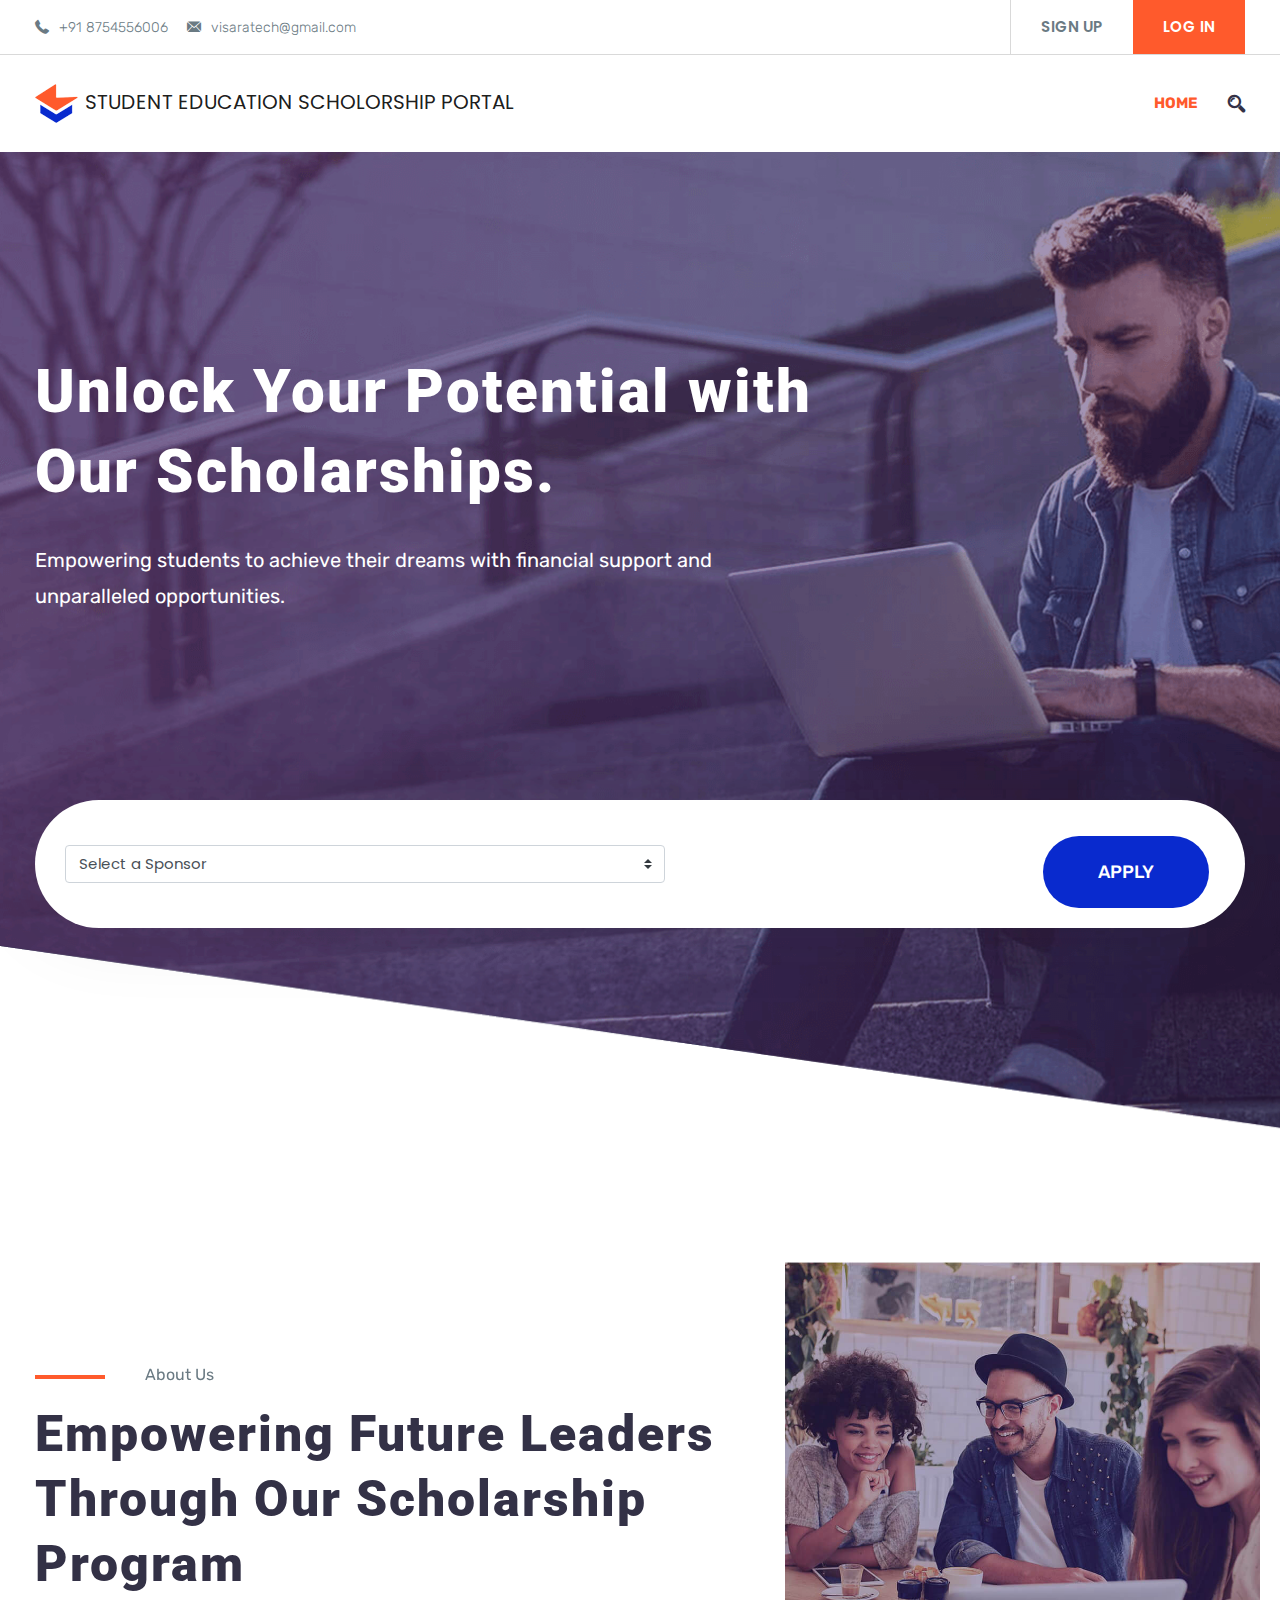
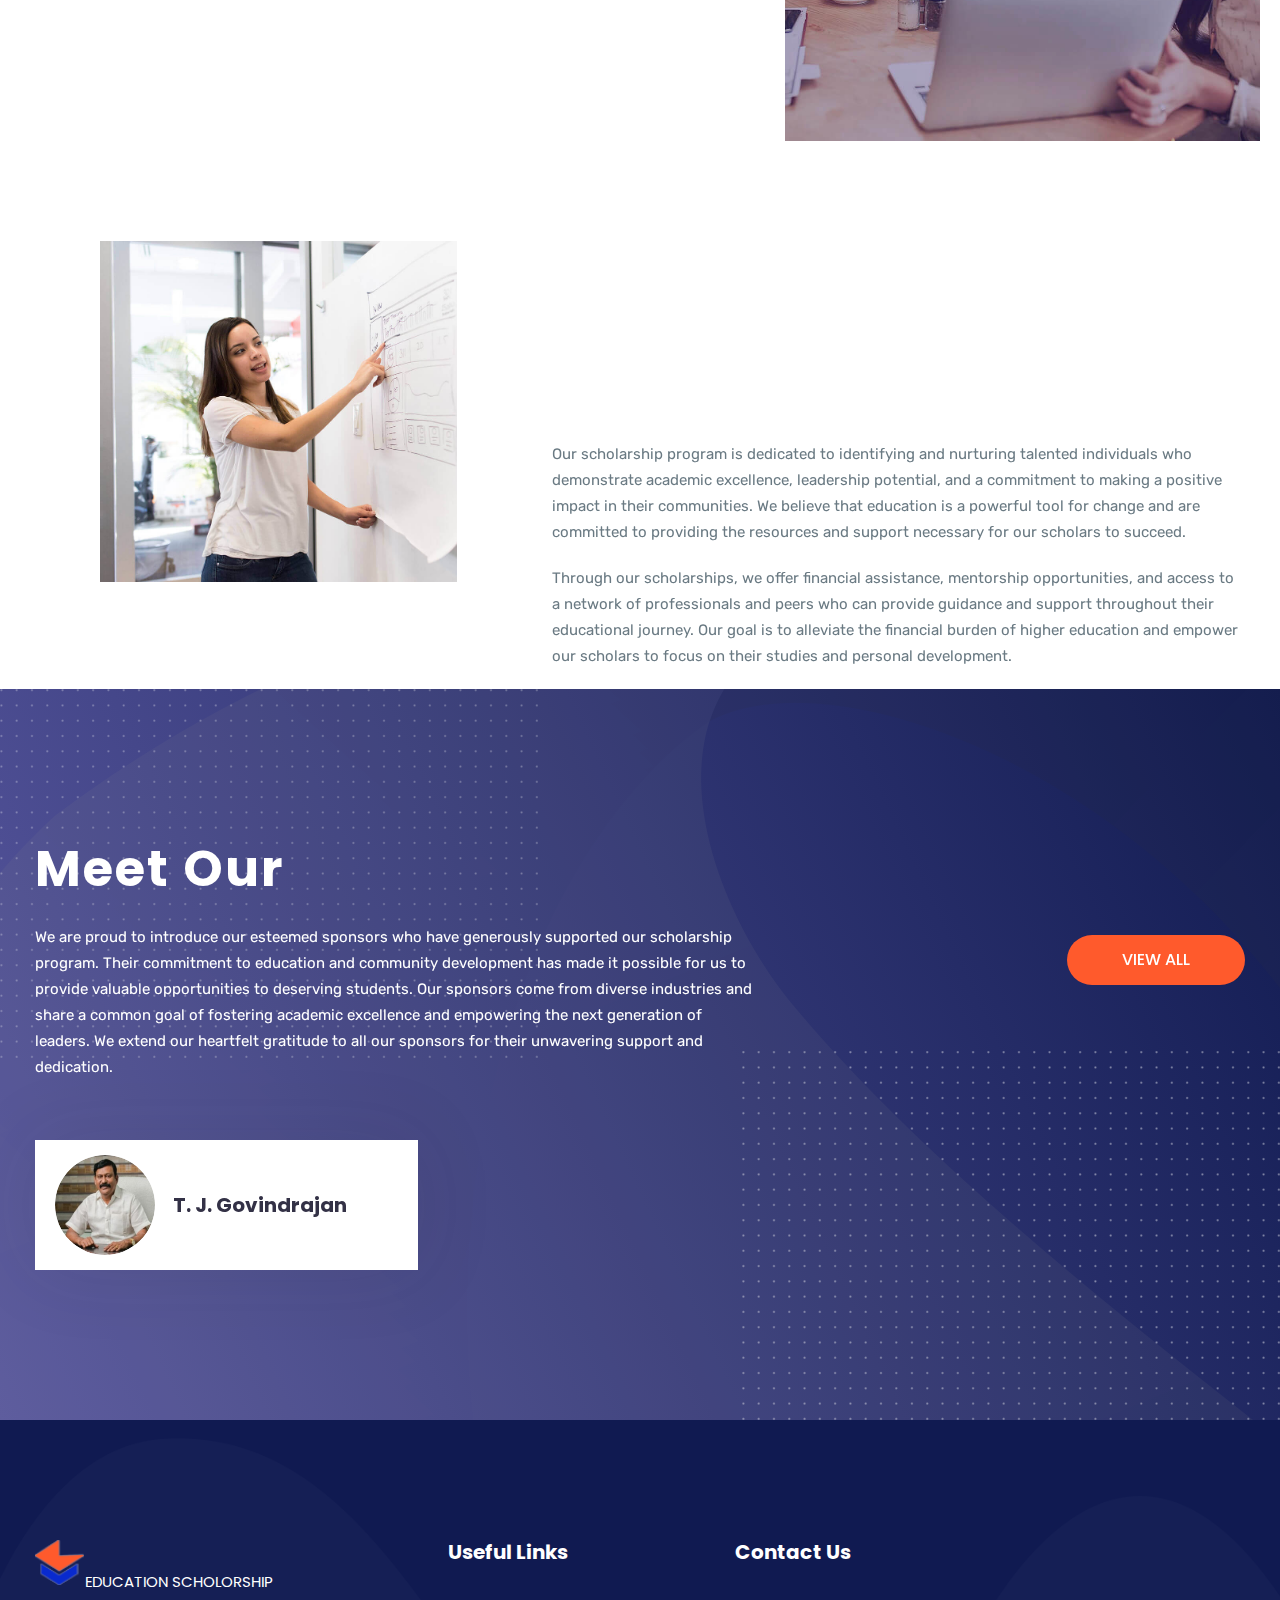
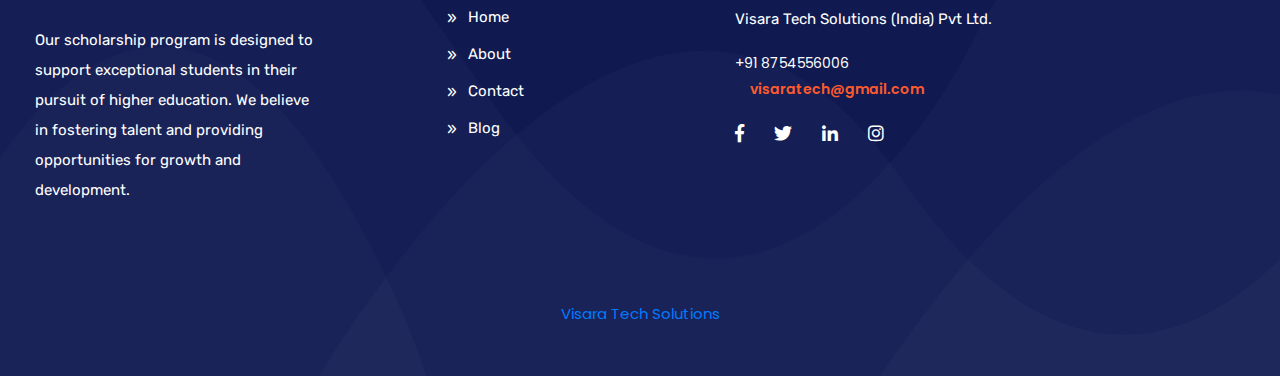
<file: index.html>
<!DOCTYPE html>
<html lang="en">
  <head>
    <!-- Required meta tags -->
    <meta charset="UTF-8" />
    <meta name="description" content="" />
    <meta name="keywords" content="HTML,CSS,XML,JavaScript" />
    <meta name="author" content="Ecology Theme" />
    <meta name="viewport" content="width=device-width, initial-scale=1.0" />
    <title>Student-Education-Scholorship</title>
    <link rel="shortcut icon" href="images/favicon.ico" type="image/x-icon" />
    <!-- Goole Font -->
    <link
      href="https://fonts.googleapis.com/css?family=Rubik:400,500,700"
      rel="stylesheet"
    />
    <link
      href="https://fonts.googleapis.com/css?family=Poppins:300,400,500,600,700"
      rel="stylesheet"
    />
    <link
      href="https://fonts.googleapis.com/css?family=Roboto:400,500,700,900"
      rel="stylesheet"
    />
    <!-- Bootstrap CSS -->
    <link rel="stylesheet" href="css/assets/bootstrap.min.css" />
    <!-- Font awsome CSS -->
    <link rel="stylesheet" href="css/assets/font-awesome.min.css" />
    <link rel="stylesheet" href="css/assets/flaticon.css" />
    <link rel="stylesheet" href="css/assets/magnific-popup.css" />
    <!-- owl carousel -->
    <link rel="stylesheet" href="css/assets/owl.carousel.css" />
    <link rel="stylesheet" href="css/assets/owl.theme.css" />
    <link rel="stylesheet" href="css/assets/animate.css" />
    <!-- Slick Carousel -->
    <link rel="stylesheet" href="css/assets/slick.css" />

    <!-- Mean Menu-->
    <link rel="stylesheet" href="css/assets/meanmenu.css" />
    <!-- main style-->
    <link rel="stylesheet" href="css/style.css" />
    <link rel="stylesheet" href="css/responsive.css" />
    <link rel="stylesheet" href="css/demo.css" />
    <!-- HTML5 shim and Respond.js IE8 support of HTML5 elements and media queries -->
    <!-- WARNING: Respond.js doesn't work if you view the page via file:// -->
    <!--[if lt IE 9]>
      <script src="https://oss.maxcdn.com/html5shiv/3.7.2/html5shiv.min.js"></script>
      <script src="https://oss.maxcdn.com/respond/1.4.2/respond.min.js"></script>
    <![endif]-->
  </head>
  <body>
    <header class="header_3">
      <!-- Preloader -->
      <div id="preloader"></div>
      <div class="header_top">
        <div class="container">
          <div class="row">
            <div class="col-12 col-sm-12 col-lg-12">
              <div class="info_wrapper">
                <div class="contact_info">
                  <ul class="list-unstyled">
                    <li>
                      <i class="flaticon-phone-receiver"></i>+91 8754556006
                    </li>
                    <li>
                      <i class="flaticon-mail-black-envelope-symbol"></i
                      >visaratech@gmail.com
                    </li>
                  </ul>
                </div>
                <div class="login_info">
                  <a href="#" title="" class="sign_up sign-in js-modal-show"
                    >Sign Up</a
                  >
                  <a href="#" title="" class="sign_in join_now js-modal-show"
                    >Log In</a
                  >
                </div>
              </div>
            </div>
          </div>
        </div>
      </div>

      <div class="edu_nav">
        <div class="container">
          <nav class="navbar navbar-expand-md navbar-light bg-faded">
            <a class="navbar-brand" href="index.html"
              ><img src="images/onlylogo.png" alt="logo" />
              <span>STUDENT EDUCATION SCHOLORSHIP PORTAL</span></a
            >
            <div
              class="collapse navbar-collapse main-menu"
              id="navbarSupportedContent"
            >
              <ul class="navbar-nav nav lavalamp ml-auto menu">
                <li class="nav-item">
                  <a href="index.html" class="nav-link active">Home</a>
                </li>
              </ul>
            </div>
            <div class="mr-auto search_area">
              <ul class="navbar-nav mx-auto d-flex">
                <li class="nav-item search_icon">
                  <i class="search_btn flaticon-magnifier"></i>
                  <div id="search">
                    <button type="button" class="close">×</button>
                    <form>
                      <input
                        type="search"
                        value=""
                        placeholder="Search here...."
                        required
                      />
                    </form>
                  </div>
                </li>
              </ul>
            </div>
          </nav>
          <!-- END NAVBAR -->
        </div>
      </div>

      <div class="intro_wrapper">
		<div class="container">
			<div class="row">
				<div class="col-sm-12 col-md-8 col-lg-8">
					<div class="intro_text">
						<h1>Unlock Your Potential with Our Scholarships.</h1>
						<p>
							Empowering students to achieve their dreams with financial support and unparalleled opportunities.
						</p>
					</div>
				</div>
				<div class="col-sm-12 col-md-12 col-lg-12">
					<div class="search_wrapper" style="margin-top: -70px; "> <!-- Adjust margin-top value as needed -->
						<div class="search-option">
							<form action="#">
								<select id="sponsorSelect" class="custom-select" style="width: 600px; margin-top: 25px;">
									<option value="" selected disabled>Select a Sponsor</option>
									<option value="TJ SIVANANDA MUDALIAR EDUCATIONAL TRUST">TJ SIVANANDA MUDALIAR EDUCATIONAL TRUST</option>
									<!-- Add more options for other sponsors -->
								</select>
								
								<div class="submit-btn mt-3">
									<button type="button" class="text-center" onclick="redirectWithSponsor()">Apply</button>
								</div>
								
								
							</form>

							<script>
								function redirectWithSponsor() {
									var sponsorSelect = document.getElementById("sponsorSelect");
									var selectedSponsor = sponsorSelect.options[sponsorSelect.selectedIndex].value;
									
									// Construct the redirect URL with the selected sponsor's value
									var redirectUrl = "scholarshipform.html?sponsorName=" + selectedSponsor;
									
									// Redirect to the next page
									window.location.href = redirectUrl;
								}
							</script>
							
							
							
							 
						</div>
					</div>
				</div>
			</div>
		</div>
	</div>
	
    </header>
    <!-- End header -->

    <section class="login_signup_option">
      <div class="l-modal is-hidden--off-flow js-modal-shopify">
        <div class="l-modal__shadow js-modal-hide"></div>
        <div class="login_popup login_modal_body">
          <div class="Popup_title d-flex justify-content-between">
            <h2 class="hidden">&nbsp;</h2>
            <!-- Nav tabs -->
            <div class="row">
              <div
                class="col-12 col-lg-12 col-md-12 col-lg-12 login_option_btn"
              >
                <ul class="nav nav-tabs" role="tablist">
                  <li class="nav-item">
                    <a
                      class="nav-link active"
                      data-toggle="tab"
                      href="#login"
                      role="tab"
                      >Login</a
                    >
                  </li>
                  <li class="nav-item">
                    <a
                      class="nav-link"
                      data-toggle="tab"
                      href="#panel2"
                      role="tab"
                      >Register</a
                    >
                  </li>
                </ul>
              </div>
              <div class="col-12 col-lg-12 col-md-12 col-lg-12">
                <!-- Tab panels -->
                <div class="tab-content card">
                  <!--Login-->
                  <div
                    class="tab-pane fade in show active"
                    id="login"
                    role="tabpanel"
                  >
                    <form action="#">
                      <div class="row">
                        <div class="col-12 col-lg-12 col-md-12 col-lg-12">
                          <div class="form-group">
                            <label class="control-label">Email</label>
                            <input
                              type="email"
                              class="form-control"
                              placeholder="Username"
                            />
                          </div>
                        </div>
                        <div class="col-12 col-lg-12 col-md-12 col-lg-12">
                          <div class="form-group">
                            <label class="control-label">Password</label>
                            <input
                              type="password"
                              class="form-control"
                              placeholder="Password"
                            />
                          </div>
                        </div>
                      </div>
                      <div class="row">
                        <div
                          class="col-12 col-lg-12 col-md-12 col-lg-12 d-flex justify-content-between login_option"
                        >
                          <a
                            href="forgot-password.html"
                            title=""
                            class="forget_pass"
                            >Forget Password ?</a
                          >
                          <button
                            type="submit"
                            class="btn btn-default login_btn"
                          >
                            Login
                          </button>
                        </div>
                        <div class="col-12 col-lg-12 col-md-12 col-lg-12">
                          <div class="social_login">
                            <div class="social_items">
                              <button class="google_login google">
                                Login Google
                              </button>
                              <button class="google_login facebook">
                                Login Facebook
                              </button>
                               
                            </div>
                          </div>
                        </div>
                      </div>
                    </form>
                  </div>
                  <!--/.Panel 1-->
                  <!--Panel 2-->
                  <div class="tab-pane fade" id="panel2" role="tabpanel">
                    <form action="#" class="register">
                      <div class="row">
                        <div class="col-12 col-lg-12 col-md-12 col-lg-12">
                          <div class="form-group">
                            <label class="control-label">Name</label>
                            <input
                              type="text"
                              class="form-control"
                              placeholder="Username"
                            />
                          </div>
                        </div>
                        <div class="col-12 col-lg-12 col-md-12 col-lg-12">
                          <div class="form-group">
                            <label class="control-label">Email</label>
                            <input
                              type="email"
                              class="form-control"
                              placeholder="Email"
                            />
                          </div>
                        </div>
                        <div class="col-12 col-lg-12 col-md-12 col-lg-12">
                          <div class="form-group">
                            <label class="control-label">Password</label>
                            <input
                              type="password"
                              class="form-control"
                              placeholder="Password"
                            />
                          </div>
                        </div>
                      </div>
                      <div class="row">
                        <div
                          class="col-12 col-lg-12 col-md-12 col-lg-12 d-flex justify-content-between login_option"
                        >
                          <button
                            type="submit"
                            class="btn btn-default login_btn"
                          >
                            Register
                          </button>
                        </div>
                      </div>
                    </form>
                  </div>
                  <!--/.Panel 2-->
                </div>
              </div>
            </div>
          </div>
        </div>
      </div>
    </section>
    <!-- End Login Signup Option -->

    <section class="about_us">
      <div class="container">
        <div class="row">
          <div class="col-12 col-sm-12 col-md-7 col-lg-7">
            <div class="about_title">
              <span>About Us</span>
              <h2>Empowering Future Leaders Through Our Scholarship Program</h2>
            </div>
          </div>
          <div class="col-12 col-sm-12 col-md-5 col-lg-5 p-0">
            <div class="banner_about">
              <img
                src="images/banner/about_thinking.jpg"
                alt=""
                class="img-fluid"
              />
            </div>
          </div>
        </div>
        <div class="row about_content_wrapper">
          <div class="col-12 col-sm-12 col-md-5 col-lg-5 p-0">
            <div class="about_banner_down">
              <img src="images/blog/side_blog_1.jpg" alt="" class="img-fluid" />
            </div>
          </div>
          <div class="col-12 col-sm-12 col-md-7 col-lg-7">
            <div class="about_content">
              <p>
                Our scholarship program is dedicated to identifying and
                nurturing talented individuals who demonstrate academic
                excellence, leadership potential, and a commitment to making a
                positive impact in their communities. We believe that education
                is a powerful tool for change and are committed to providing the
                resources and support necessary for our scholars to succeed.
              </p>
              <p>
                Through our scholarships, we offer financial assistance,
                mentorship opportunities, and access to a network of
                professionals and peers who can provide guidance and support
                throughout their educational journey. Our goal is to alleviate
                the financial burden of higher education and empower our
                scholars to focus on their studies and personal development.
              </p>
               
            </div>
          </div>
        </div>
      </div>
    </section>

    <section class="meet_our_team">
      <div class="container">
        <div class="row">
          <div class="col-12 col-sm-12 col-md-12 col-lg-12">
            <div class="meet_team_wrapper">
              <div class="sub_title">
                <h2>Meet Our</h2>
                <p>
                  We are proud to introduce our esteemed sponsors who have
                  generously supported our scholarship program. Their commitment
                  to education and community development has made it possible
                  for us to provide valuable opportunities to deserving
                  students. Our sponsors come from diverse industries and share
                  a common goal of fostering academic excellence and empowering
                  the next generation of leaders. We extend our heartfelt
                  gratitude to all our sponsors for their unwavering support and
                  dedication.
                </p>
              </div>
              <!-- ends: .section-header -->
              <div class="envent_all_view">
                <a href="#" title="">View All</a>
              </div>
            </div>
          </div>
        </div>
        <div class="row">
          <div class="col-12 col-sm-6 col-md-6 col-lg-4">
            <div class="testimonial_single">
              <div class="reviewer_info">
                <div class="pro_pic_teacher">
                  <img src="images/team/T.J1.jpeg" alt="2" class="img-fluid" />
                </div>
                <div class="name_position">
                  <span class="name"
                    ><a href="#" title="">T. J. Govindrajan</a></span
                  >
                  <span> </span>
                </div>
              </div>
            </div>
          </div>
          <!-- <div class="col-12 col-sm-6 col-md-6 col-lg-4">
            <div class="testimonial_single">
              <div class="reviewer_info">
                <div class="pro_pic_teacher">
                  <img src="images/team/team_.jpg" alt="2" class="img-fluid" />
                </div>
                <div class="name_position">
                  <span class="name"><a href="#" title="">G.Ravi</a></span>
                  <span>Designation</span>
                </div>
              </div>
            </div>
          </div> -->
          <!-- <div class="col-12 col-sm-6 col-md-6 col-lg-4">
            <div class="testimonial_single">
              <div class="reviewer_info">
                <div class="pro_pic_teacher">
                  <img src="images/team/team_.jpg" alt="2" class="img-fluid" />
                </div>
                <div class="name_position">
                  <span class="name"
                    ><a href="#" title="">Name</a></span
                  >
                  <span>Designation</span>
                </div>
              </div>
            </div>
          </div> -->
        </div>
      </div>
      <div class="shape_wrapper">
        <img
          src="images/shapes/testimonial_2_shpe_2.png"
          alt=""
          class="shape_1"
        />
        <img
          src="images/shapes/testimonial_2_shpe_3.png"
          alt=""
          class="shape_2"
        />
        <img
          src="images/shapes/testimonial_2_shpe_1.png"
          alt=""
          class="shape_3"
        />
      </div>
    </section>
    <!-- End Meet Our Team -->

    <!-- Footer -->
    <footer class="footer_3">
      <div class="container">
        <div class="footer_top">
          <div class="row">
            <div class="col-12 col-md-6 col-lg-4">
              <div class="footer_single_col footer_intro">
                <img src="images/onlylogo2.png" alt="" class="f_logo" /><span
                  style="color: white"
                  >EDUCATION SCHOLORSHIP</span
                >
                <p>
                  Our scholarship program is designed to support exceptional
                  students in their pursuit of higher education. We believe in
                  fostering talent and providing opportunities for growth and
                  development.
                </p>
              </div>
            </div>
            <div class="col-12 col-md-6 col-lg-2">
              <div class="footer_single_col">
                <h3>Useful Links</h3>
                <ul class="quick_inf0">
                  <li><a href="#">Home</a></li>
                  <li><a href="#">About</a></li>
                  <li><a href="#">Contact</a></li>
                  <li><a href="#">Blog</a></li>
                </ul>
              </div>
            </div>

            <div class="col-12 col-md-6 col-lg-4">
              <div class="footer_single_col contact">
                <h3>Contact Us</h3>
                <p>Visara Tech Solutions (India) Pvt Ltd.</p>
                <div class="contact_info">
                  <span>+91 8754556006</span>
                  <span class="email">visaratech@gmail.com</span>
                </div>
                <ul class="social_items d-flex list-unstyled">
                  <li>
                    <a href="#"><i class="fab fa-facebook-f fb-icon"></i></a>
                  </li>
                  <li>
                    <a href="#"><i class="fab fa-twitter twitt-icon"></i></a>
                  </li>
                  <li>
                    <a href="#"><i class="fab fa-linkedin-in link-icon"></i></a>
                  </li>
                  <li>
                    <a href="#"><i class="fab fa-instagram ins-icon"></i></a>
                  </li>
                </ul>
              </div>
            </div>
            <div class="col-12 col-md-12 col-lg-12">
              <div class="copyright">
                <a target="_blank" href="https://www.visaratech.com"
                  >Visara Tech Solutions</a
                >
              </div>
            </div>
          </div>
        </div>
      </div>
      <div class="shapes_bg">
        <img src="images/shapes/waves.png" alt="" class="shape_3" />
      </div>
    </footer>
    <!-- End Footer -->

    <section id="scroll-top" class="scroll-top">
      <h2 class="disabled">Scroll to top</h2>
      <div class="to-top pos-rtive">
        <a href="#"><i class="flaticon-right-arrow"></i></a>
      </div>
    </section>

    <!-- JavaScript -->
    <script src="js/jquery-3.2.1.min.js"></script>
    <script src="js/popper.min.js"></script>
    <script src="js/bootstrap.min.js"></script>
    <script src="js/jquery.magnific-popup.min.js"></script>
    <script src="js/owl.carousel.min.js"></script>
    <script src="js/slick.min.js"></script>
    <script src="js/jquery.meanmenu.min.js"></script>
    <script src="js/wow.min.js"></script>
    <!-- Counter Script -->
    <script src="js/waypoints.min.js"></script>
    <script src="js/jquery.counterup.min.js"></script>
    <script src="js/custom.js"></script>
  </body>
</html>
</file>
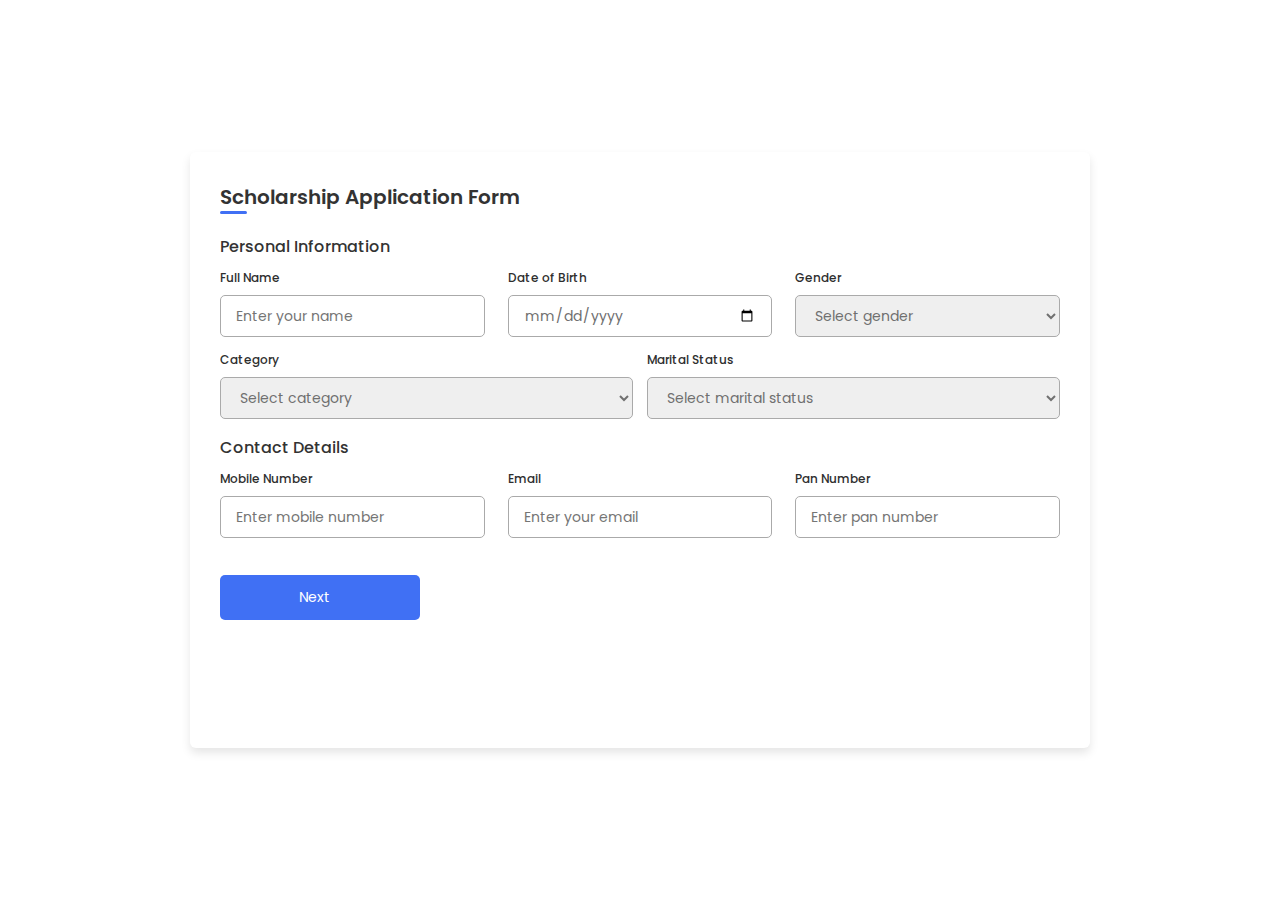
<file: scholarshipform.html>
<!DOCTYPE html>
<!-- Coding By CodingNepal - codingnepalweb.com -->
<html lang="en">
  <head>
    <meta charset="UTF-8" />
    <meta http-equiv="X-UA-Compatible" content="IE=edge" />
    <meta name="viewport" content="width=device-width, initial-scale=1.0" />

    <!----======== CSS ======== -->
    <link rel="stylesheet" href="css/scholarshipform.css" />

    <!----===== Iconscout CSS ===== -->
    <link
      rel="stylesheet"
      href="https://unicons.iconscout.com/release/v4.0.0/css/line.css"
    />

    <title>Scholarship Regisration Form</title>
  </head>
  <body>
    <div class="container">
      <header>Scholarship Application Form</header>

      <form action="#">
        <div class="form first">
          <div class="details personal">
            <span class="title">Personal Information</span>

            <div class="fields">
              <div class="input-field">
                <label for="fullName">Full Name</label>
                <input
                  type="text"
                  id="fullName"
                  placeholder="Enter your name"
                  required
                />
              </div>

              <div class="input-field">
                <label for="dob">Date of Birth</label>
                <input
                  type="date"
                  id="dob"
                  placeholder="Enter birth date"
                  required
                />
              </div>

              <div class="input-field">
                <label for="gender">Gender</label>
                <select id="gender" required>
                  <option disabled selected>Select gender</option>
                  <option>Male</option>
                  <option>Female</option>
                  <option>Others</option>
                </select>
              </div>

              <div class="input-field1">
                <label for="category">Category</label>
                <select id="category" required>
                  <option disabled selected>Select category</option>
                  <option>SC</option>
                  <option>ST</option>
                  <option>MBC</option>
                  <option>BC</option>
                  <option>OBC</option>
                </select>
              </div>

              <div class="input-field1">
                <label for="maritalStatus">Marital Status</label>
                <select id="maritalStatus" required>
                  <option disabled selected>Select marital status</option>
                  <option>Single</option>
                  <option>Married</option>
                </select>
              </div>
            </div>
          </div>

          <div class="details ID">
            <span class="title">Contact Details</span>

            <div class="fields">
              <div class="input-field">
                <label for="mobileNumber">Mobile Number</label>
                <input
                  type="number"
                  id="mobileNumber"
                  placeholder="Enter mobile number"
                  required
                />
              </div>

              <div class="input-field">
                <label for="email">Email</label>
                <input
                  type="email"
                  id="email"
                  placeholder="Enter your email"
                  required
                />
              </div>

              <div class="input-field">
                <label for="panNumber">Pan Number</label>
                <input
                  type="text"
                  id="panNumber"
                  placeholder="Enter pan number"
                  required
                />
              </div>
            </div>

            <button type="button" class="nextBtn" onclick="showSecondForm()">
              <span class="btnText">Next</span>
              <i class="uil uil-navigator"></i>
            </button>
          </div>
        </div>

        <div class="form second">
          <div class="details address">
            <span class="title">Address Details</span>

            <div class="fields">
              <div class="input-field">
                <label for="currentAddress">Current Address</label>
                <input
                  type="text"
                  id="currentAddress"
                  placeholder="Current address"
                  required
                />
              </div>

              <div class="input-field">
                <label for="currentCity">City</label>
                <input
                  type="text"
                  id="currentCity"
                  placeholder="Enter your city"
                  required
                />
              </div>

              <div class="input-field">
                <label for="currentDistrict">District</label>
                <input
                  type="text"
                  id="currentDistrict"
                  placeholder="Enter your district"
                  required
                />
              </div>

              <div class="input-field">
                <label for="currentState">State</label>
                <input
                  type="text"
                  id="currentState"
                  placeholder="Enter your state"
                  required
                />
              </div>

              <div class="input-field">
                <label for="currentNationality">Nationality</label>
                <input
                  type="text"
                  id="currentNationality"
                  placeholder="Enter nationality"
                  required
                />
              </div>

              <div class="input-field">
                <label for="currentPincode">PinCode</label>
                <input
                  type="number"
                  id="currentPincode"
                  placeholder="Enter pincode"
                  required
                />
              </div>
            </div>

            <div class="fields">
              <div class="input-field">
                <label for="permanentAddress">Permanent Address</label>
                <input
                  type="text"
                  id="permanentAddress"
                  placeholder="Permanent address"
                  required
                />
              </div>

              <div class="input-field">
                <label for="permanentCity">City</label>
                <input
                  type="text"
                  id="permanentCity"
                  placeholder="Enter your city"
                  required
                />
              </div>

              <div class="input-field">
                <label for="permanentDistrict">District</label>
                <input
                  type="text"
                  id="permanentDistrict"
                  placeholder="Enter your district"
                  required
                />
              </div>

              <div class="input-field">
                <label for="permanentState">State</label>
                <input
                  type="text"
                  id="permanentState"
                  placeholder="Enter your state"
                  required
                />
              </div>

              <div class="input-field">
                <label for="permanentNationality">Nationality</label>
                <input
                  type="text"
                  id="permanentNationality"
                  placeholder="Enter nationality"
                  required
                />
              </div>

              <div class="input-field">
                <label for="permanentPincode">PinCode</label>
                <input
                  type="number"
                  id="permanentPincode"
                  placeholder="Enter pincode"
                  required
                />
              </div>
            </div>

            <div class="buttons">
              <button type="button" class="backBtn" onclick="showFirstForm()">
                <i class="uil uil-navigator"></i>
                <span class="btnText">Back</span>
              </button>
              <button type="button" class="nextBtn" onclick="showThirdForm()">
                <span class="btnText">Next</span>
                <i class="uil uil-navigator"></i>
              </button>
            </div>
          </div>
        </div>

        <div class="form third">
          <div class="details education">
            <span class="title">Education Details</span>

            <div class="fields">
              <div class="input-field">
                <label for="highestQualification">Highest Qualification</label>
                <select
                  id="highestQualification"
                  onchange="showEducationFields()"
                  required
                >
                  <option disabled selected>Select qualification</option>
                  <option value="sslc">SSLC</option>
                  <option value="hsc">HSC</option>
                  <option value="diploma">Diploma</option>
                  <option value="ug">UG</option>
                  <option value="pg">PG</option>
                </select>
              </div>

              <div class="input-field">
                <label for="hscInstitute">HSC Institute Name</label>
                <input
                  type="text"
                  id="hscInstitute"
                  placeholder="Enter HSC institute name"
                />
              </div>
              <div class="input-field">
                <label for="hscPercentage">HSC Percentage</label>
                <input
                  type="number"
                  id="hscPercentage"
                  placeholder="Enter HSC percentage"
                />
              </div>
              <div class="input-field">
                <label for="hscYear">HSC Passed Out Year</label>
                <input
                  type="number"
                  id="hscYear"
                  placeholder="Enter HSC passed out year"
                />
              </div>

              <div class="input-field">
                <label for="sslcInstitute">SSLC Institute Name</label>
                <input
                  type="text"
                  id="sslcInstitute"
                  placeholder="Enter SSLC institute name"
                />
              </div>
              <div class="input-field">
                <label for="sslcPercentage">SSLC Percentage</label>
                <input
                  type="number"
                  id="sslcPercentage"
                  placeholder="Enter SSLC percentage"
                />
              </div>
              <div class="input-field">
                <label for="sslcYear">SSLC Passed Out Year</label>
                <input
                  type="number"
                  id="sslcYear"
                  placeholder="Enter SSLC passed out year"
                />
              </div>
            </div>
            <div class="buttons">
              <button type="button" class="backBtn" onclick="showSecondForm()">
                <i class="uil uil-navigator"></i>
                <span class="btnText">Back</span>
              </button>
              <button type="button" class="nextBtn" onclick="showFifthForm()">
                <span class="btnText">Next</span>
                <i class="uil uil-navigator"></i>
              </button>
            </div>
          </div>
        </div>
        <div class="form fourth">
          <div class="details education">
            <span class="title">Education Details</span>

            <div class="fields">
              <!-- Diploma Fields -->
              <div
                id="diplomaFields"
                class="qualificationFields"
                style="display: none"
              >
                <div class="input-field">
                  <label for="diplomaInstitute">Diploma Institute Name</label>
                  <input
                    type="text"
                    id="diplomaInstitute"
                    placeholder="Enter Diploma institute name"
                  />
                </div>
                <div class="input-field">
                  <label for="diplomaCourse">Diploma Course</label>
                  <input
                    type="text"
                    id="diplomaCourse"
                    placeholder="Enter Diploma course"
                  />
                </div>
                <div class="input-field">
                  <label for="diplomaPercentage">Diploma Percentage</label>
                  <input
                    type="number"
                    id="diplomaPercentage"
                    placeholder="Enter Diploma percentage"
                  />
                </div>
                <div class="input-field">
                  <label for="diplomaYear">Diploma Passed Out Year</label>
                  <input
                    type="number"
                    id="diplomaYear"
                    placeholder="Enter Diploma passed out year"
                  />
                </div>
              </div>

              <!-- UG/PG Course Field -->
              <div
                id="ugPgCourseField"
                class="input-field qualificationFields"
                style="display: none"
              >
                <label for="ugPgDegree">Select Degree</label>
                <select id="ugPgDegree">
                  <option disabled selected>Select Degree</option>
                  <!-- Add options for degree courses -->
                  <optgroup label="Undergraduate">
                    <option value="ba">BA</option>
                    <option value="bcom">BCom</option>
                    <option value="bsc">BSc</option>
                    <option value="bca">BCA</option>
                    <option value="be">BE</option>
                    <option value="btech">BTech</option>
                  </optgroup>
                  <optgroup label="Postgraduate">
                    <option value="ma">MA</option>
                    <option value="mcom">MCom</option>
                    <option value="msc">MSc</option>
                    <option value="mca">MCA</option>
                  </optgroup>
                </select>
              </div>

              <!-- UG Fields -->
              <div
                id="ugFields"
                class="qualificationFields"
                style="display: none"
              >
                <div class="input-field">
                  <label for="ugCourse">UG Course</label>
                  <input
                    type="text"
                    id="ugCourse"
                    placeholder="Enter UG course"
                  />
                </div>
                <div class="input-field">
                  <label for="ugInstitute">UG Institute Name</label>
                  <input
                    type="text"
                    id="ugInstitute"
                    placeholder="Enter UG institute name"
                  />
                </div>
                <div class="input-field">
                  <label for="ugPercentage">UG Percentage</label>
                  <input
                    type="number"
                    id="ugPercentage"
                    placeholder="Enter UG percentage"
                  />
                </div>
                <div class="input-field">
                  <label for="ugYear">UG Passed Out Year</label>
                  <input
                    type="number"
                    id="ugYear"
                    placeholder="Enter UG passed out year"
                  />
                </div>
              </div>

              <!-- PG Fields -->
              <div
                id="pgFields"
                class="qualificationFields"
                style="display: none"
              >
                <div class="input-field">
                  <label for="pgCourse">PG Course</label>
                  <input
                    type="text"
                    id="pgCourse"
                    placeholder="Enter PG course"
                  />
                </div>
                <div class="input-field">
                  <label for="pgInstitute">PG Institute Name</label>
                  <input
                    type="text"
                    id="pgInstitute"
                    placeholder="Enter PG institute name"
                  />
                </div>
                <div class="input-field">
                  <label for="pgPercentage">PG Percentage</label>
                  <input
                    type="number"
                    id="pgPercentage"
                    placeholder="Enter PG percentage"
                  />
                </div>
                <div class="input-field">
                  <label for="pgYear">PG Passed Out Year</label>
                  <input
                    type="number"
                    id="pgYear"
                    placeholder="Enter PG passed out year"
                  />
                </div>
              </div>
            </div>

            <div class="buttons">
              <button type="button" class="backBtn" onclick="showThirdForm()">
                <i class="uil uil-navigator"></i>
                <span class="btnText">Back</span>
              </button>
              <button type="button" class="nextBtn" onclick="showFifthForm()">
                <span class="btnText">Next</span>
                <i class="uil uil-navigator"></i>
              </button>
            </div>
          </div>
        </div>

        <div class="form fifth">
          <div class="details family">
            <span class="title">Family Details</span>

            <div class="fields">
              <div class="input-field">
                <label for="parentFullName">Parent Full Name</label>
                <input
                  type="text"
                  id="parentFullName"
                  placeholder="Enter parent name"
                  required
                />
              </div>

              <div class="input-field">
                <label for="parentRelation">Parent Student Relation</label>
                <select id="parentRelation" required>
                  <option disabled selected>Select relation</option>
                  <option>Father</option>
                  <option>Mother</option>
                </select>
              </div>

              <div class="input-field">
                <label for="parentMobileNumber">Parent Mobile Number</label>
                <input
                  type="number"
                  id="parentMobileNumber"
                  placeholder="Enter parent mobile number"
                  required
                />
              </div>

              <div class="input-field">
                <label for="parentOccupation">Parent Occupation</label>
                <input
                  type="text"
                  id="parentOccupation"
                  placeholder="Enter parent occupation"
                  required
                />
              </div>

              <div class="input-field">
                <label for="parentIncome">Parent Income</label>
                <input
                  type="number"
                  id="parentIncome"
                  placeholder="Enter parent income"
                  required
                />
              </div>

              <div class="input-field">
                <label for="parentOrganization"
                  >Parent Working Organisation Name</label
                >
                <input
                  type="text"
                  id="parentOrganization"
                  placeholder="Parent working organisation name"
                  required
                />
              </div>
            </div>
            <div class="buttons">
              <button type="button" class="backBtn" onclick="showFourthForm()">
                <i class="uil uil-navigator"></i>
                <span class="btnText">Back</span>
              </button>
              <button type="submit" class="submitBtn">
                <span class="btnText">Submit</span>
                <i class="uil uil-navigator"></i>
              </button>
            </div>
          </div>
        </div>
      </form>
    </div>

    <script src="js/scholarshipform.js"></script>
  </body>
</html>
</file>
<file: css/assets/flaticon.css>
/*
  	Flaticon icon font: Flaticon
  	Creation date: 07/10/2018 08:36
  	*/

@font-face {
  font-family: "Flaticon";
  src: url("../../fonts/flaticon/Flaticon.eot");
  src: url("../../fonts/flaticon/Flaticond41d.eot?#iefix") format("embedded-opentype"),
       url("../../fonts/flaticon/Flaticon.woff") format("woff"),
       url("../../fonts/flaticon/Flaticon.ttf") format("truetype"),
       url("../../fonts/flaticon/Flaticon.svg#Flaticon") format("svg");
  font-weight: normal;
  font-style: normal;
}


@media screen and (-webkit-min-device-pixel-ratio:0) {
  @font-face {
    font-family: "Flaticon";
    src: url("Flaticon.html#Flaticon") format("svg");
  }
}

[class^="flaticon-"]:before, [class*=" flaticon-"]:before,
[class^="flaticon-"]:after, [class*=" flaticon-"]:after {   
  font-family: Flaticon;
        font-size: 20px;
font-style: normal;
margin-left: 20px;
}

.flaticon-left-arrow:before { content: "\f100"; }
.flaticon-calendar:before { content: "\f101"; }
.flaticon-chat-comment-oval-speech-bubble-with-text-lines:before { content: "\f102"; }
.flaticon-rewind:before { content: "\f103"; }
.flaticon-search:before { content: "\f104"; }
.flaticon-right-arrow:before { content: "\f105"; }
.flaticon-left-arrow-1:before { content: "\f106"; }
.flaticon-phone-receiver:before { content: "\f107"; }
.flaticon-mail-black-envelope-symbol:before { content: "\f108"; }
.flaticon-email:before { content: "\f109"; }
.flaticon-padlock:before { content: "\f10a"; }
.flaticon-user-male-black-shape-with-plus-sign:before { content: "\f10b"; }
.flaticon-add-contact:before { content: "\f10c"; }
.flaticon-magnifier:before { content: "\f10d"; }
.flaticon-heart:before { content: "\f10e"; }
.flaticon-like:before { content: "\f10f"; }
.flaticon-thumbs-up:before { content: "\f110"; }
.flaticon-reply-arrow:before { content: "\f111"; }
.flaticon-quotation-marks:before { content: "\f112"; }
.flaticon-eye-open:before { content: "\f113"; }
.flaticon-clock-circular-outline:before { content: "\f114"; }
.flaticon-language:before { content: "\f115"; }
.flaticon-edit:before { content: "\f116"; }
.flaticon-thumbs-up-hand-symbol:before { content: "\f117"; }
.flaticon-page:before { content: "\f118"; }
.flaticon-maps-and-flags:before { content: "\f119"; }
.flaticon-university:before { content: "\f11a"; }
.flaticon-diploma:before { content: "\f11b"; }
.flaticon-open-book:before { content: "\f11c"; }
.flaticon-atom:before { content: "\f11d"; }
.flaticon-care:before { content: "\f11e"; }
.flaticon-student:before { content: "\f11f"; }
.flaticon-placeholder-tool:before { content: "\f120"; }
.flaticon-quote:before { content: "\f121"; }
.flaticon-quote-1:before { content: "\f122"; }
.flaticon-copywriting:before { content: "\f123"; }
.flaticon-shopping-bag:before { content: "\f124"; }
.flaticon-down-arrow:before { content: "\f125"; }
.flaticon-play-button:before { content: "\f126"; }
</file>
<file: css/style.css>
/*
* ----------------------------------------------------------------------------------------
Author       : EcologyTheme
Author  Uri  : www.ecologytheme
Template Name: Eduwise - Education Template
Version      : 1.0                                          
* ----------------------------------------------------------------------------------------
*/
/*====================================
===[ Style Map ]===

Default Css
Preloader
Search Style
Scroll To Top
Pagination Style


01 Index Style
====================
Index nav Style
Popular Highlight Style
Index Courses Area Style
Index About Style
Index Up Comming Events
Index Testimonial
Our Blog
Our Sponsor
Index Footer

Index Two Header
==========================
Features Possibilities
Learn Step
Index Two Popular Courses
Register Area
Our Instructiors
Index Two Testimonial
Index Two Blog
Team Group
Footer Two

Index Three Header
==========================
Cources Features
Think About Us
Online Videos
Testimonial Three
Our Team Membar
Pricieng Style
Download App
Footer Three

Header Inner Pages
===========================
Blog Signle Style
Blog Post Style
widget Blog and Post Page
Contact Info Wrapper
Google Map
About Unlimited Possibilities
About Our Instructors
Count Student
Faq About
Become A Instrauctor
Teachers Profiles
Courses Pages
Related Courses Wrapper
Event Pages		
======================================*/
/* Variables */
* {
  margin: 0;
  padding: 0; }

body {
  overflow-x: hidden;
  font-size: 15px;
  line-height: 25px;
  font-weight: 400;
  font-family: "Poppins", sans-serif;
  color: #6a7a83;
  overflow-x: hidden !important; }

p {
  font-weight: 400;
  line-height: 26px;
  font-size: 15px;
  color: #6a7a83;
  font-family: "Rubik", sans-serif; }

h1,
h2,
h3,
h4,
h5,
h6 {
  color: #333146;
  font-family: "Poppins", sans-serif;
  margin: 0; }

h2 {
  font-weight: 700;
  font-size: 36px; }

a,
a:hover,
a:focus {
  -webkit-transition: all 0.3s ease-in-out;
  transition: all 0.3s ease-in-out;
  text-decoration: none;
  outline: none; }

ol,
ul {
  margin: 0;
  padding: 0; }

ol li,
ul li {
  list-style: outside none none;
  list-style-type: none; }

select {
  -webkit-appearance: none;
  -moz-appearance: none;
  appearance: none;
  text-indent: 1px;
  text-overflow: ''; }

.dropdown-toggle::after {
  display: none; }

.disabled {
  display: none; }

.sub_title {
  max-width: 800px;
  margin: 0px auto 60px;
  text-align: center; }
  .sub_title h2 {
    font-size: 50px;
    margin: 0;
    font-family: "Poppins", sans-serif;
    font-weight: 700;
    letter-spacing: 2px; }
  .sub_title p {
    padding: 25px 10% 0;
    margin: 0; }

.title h2 {
  font-family: "Roboto", sans-serif;
  letter-spacing: 2px;
  font-weight: 900; }

.p-l {
  padding-left: 15px; }

.p-r {
  padding-right: 15px; }

.m-l {
  margin-left: 15px; }

.m-r {
  margin-right: 15px; }

.p-l-0 {
  padding-left: 0; }

.p-r-0 {
  padding-right: 0; }

.container {
  max-width: 1240px; }

.view_more_btn {
  text-align: center;
  margin: 18px 0; }
  .view_more_btn .view-more-item {
    color: #6a7a83;
    font-size: 15px;
    font-weight: 600;
    padding: 18px 50px;
    text-decoration: none;
    text-transform: uppercase; }

.owl-buttons .owl-prev, .owl-buttons .owl-next {
  padding: 0 25px !important; }
  .owl-buttons .owl-prev i:before, .owl-buttons .owl-next i:before {
    margin: 0;
    color: #ffffff;
    opacity: 0.6;
    -webkit-transition: all 0.3s ease-in-out;
    transition: all 0.3s ease-in-out;
    font-size: 24px; }
  .owl-buttons .owl-prev:hover i:before, .owl-buttons .owl-next:hover i:before {
    opacity: 1; }

/*=======[ Preloader Style ]========*/
div#preloader {
  position: fixed;
  left: 0;
  top: 0;
  z-index: 999;
  width: 100%;
  height: 100%;
  overflow: visible;
  background: #ffffff url("../images/preloader.gif") no-repeat center center;
  z-index: 9999999; }

.rev_slider_wrapper .tp-bullet {
  width: 3px;
  height: 50px; }
  .rev_slider_wrapper .tp-bullet.selected, .rev_slider_wrapper .tp-bullet:hover {
    background: #ff5a2c; }
.rev_slider_wrapper #rev_slider_2 .tp-bullet {
  width: 10px;
  height: 10px;
  border-radius: 50%; }
  .rev_slider_wrapper #rev_slider_2 .tp-bullet.selected {
    background: #ff5a2c;
    width: 20px;
    border-radius: 50px; }

/*=======[LogIn & Signup Options ]========*/
.is-hidden--off-flow {
  opacity: 0;
  -webkit-transition: all 0.2s ease-in-out;
  transition: all 0.2s ease-in-out;
  z-index: -10;
  /* *1* */
  visibility: hidden;
  /* *1* */ }

.is-shown--off-flow {
  opacity: 1;
  -webkit-transition: all 0.2s ease-in-out;
  transition: all 0.2s ease-in-out;
  visibility: visible; }

.l-modal {
  position: fixed;
  left: 0;
  right: 0;
  top: 0;
  bottom: 0;
  height: 100%;
  margin: 0 auto;
  z-index: 9999;
  text-align: center; }

.l-modal__shadow {
  width: 100%;
  height: 100%;
  position: fixed;
  display: block;
  background: #161616;
  opacity: 0.92;
  z-index: -1;
  cursor: url("../images/cursor.png"), auto; }

.login_popup {
  display: inline-block;
  text-align: center;
  background: white;
  max-width: 550px;
  width: 100%;
  line-height: 1.48; }

.login_signup_option {
  background: #333146; }
  .login_signup_option .login_option_btn .nav-tabs {
    border: none;
    padding: 20px 40px 20px;
    background: #F5F7FA; }
    .login_signup_option .login_option_btn .nav-tabs .nav-item {
      margin-right: 30px; }
      .login_signup_option .login_option_btn .nav-tabs .nav-item:last-child {
        margin-right: 0; }
      .login_signup_option .login_option_btn .nav-tabs .nav-item .nav-link {
        border: none;
        font-size: 18px;
        font-weight: 600;
        color: #333146;
        padding: 0;
        background: transparent;
        font-family: "Rubik", sans-serif; }
        .login_signup_option .login_option_btn .nav-tabs .nav-item .nav-link.active, .login_signup_option .login_option_btn .nav-tabs .nav-item .nav-link:hover {
          color: #ff5a2c; }
  .login_signup_option .tab-content {
    border: none;
    background: #ffffff;
    padding: 40px; }
  .login_signup_option .login_modal_body {
    position: relative;
    top: 50%;
    -webkit-transform: translateY(-50%);
            transform: translateY(-50%);
    width: 550px;
    background: #F5F7FA; }
    .login_signup_option .login_modal_body form .form-group {
      margin-bottom: 25px; }
      .login_signup_option .login_modal_body form .form-group label {
        text-align: left;
        font-size: 16px;
        font-weight: 600;
        color: #333146;
        width: 100%;
        font-family: "Rubik", sans-serif; }
      .login_signup_option .login_modal_body form .form-group input {
        background: transparent;
        border: 1px solid rgba(47, 47, 47, 0.3);
        border-radius: 0px;
        -webkit-box-shadow: 0 0 10px 0 rgba(255, 255, 255, 0);
                box-shadow: 0 0 10px 0 rgba(255, 255, 255, 0);
        height: 56px;
        padding: 10px 15px;
        -webkit-transition: all 0.5s ease 0s;
        transition: all 0.5s ease 0s;
        width: 100%;
        color: #333146;
        font-size: 16px;
        font-weight: 400;
        font-family: "Rubik", sans-serif; }
        .login_signup_option .login_modal_body form .form-group input:focus {
          border-color: #092ace;
          outline: none;
          -webkit-box-shadow: none;
                  box-shadow: none; }
      .login_signup_option .login_modal_body form .form-group input::-webkit-input-placeholder {
        /* Chrome/Opera/Safari */
        color: #333146;
        font-size: 16px;
        font-weight: 400; }
      .login_signup_option .login_modal_body form .form-group input::-moz-placeholder {
        /* Firefox 19+ */
        color: #333146;
        font-size: 16px;
        font-weight: 400; }
      .login_signup_option .login_modal_body form .form-group input:-ms-input-placeholder {
        /* IE 10+ */
        color: #333146;
        font-size: 16px;
        font-weight: 400; }
      .login_signup_option .login_modal_body form .form-group input:-moz-placeholder {
        /* Firefox 18- */
        color: #333146;
        font-size: 16px;
        font-weight: 400; }
    .login_signup_option .login_modal_body form .login_option {
      margin-top: 15px; }
      .login_signup_option .login_modal_body form .login_option .forget_pass {
        color: #092ace;
        font-size: 16px;
        font-weight: 500;
        padding: 0 !important;
        margin: 0;
        line-height: 54px;
        font-family: "Rubik", sans-serif;
        -webkit-transition: all 0.3s ease-in-out;
        transition: all 0.3s ease-in-out; }
        .login_signup_option .login_modal_body form .login_option .forget_pass:hover {
          color: #ff5a2c; }
      .login_signup_option .login_modal_body form .login_option .login_btn {
        height: 48px;
        line-height: 48px;
        padding: 0 40px;
        border-radius: 3px;
        background: #092ace;
        font-size: 16px;
        font-weight: 500;
        color: #ffffff;
        cursor: pointer;
        -webkit-transition: all 0.3s ease-in-out;
        transition: all 0.3s ease-in-out;
        font-family: "Rubik", sans-serif; }
        .login_signup_option .login_modal_body form .login_option .login_btn:hover {
          background: #ff5a2c; }
    .login_signup_option .login_modal_body form .social_login {
      margin-top: 40px; }
      .login_signup_option .login_modal_body form .social_login .social_items {
        -ms-flex-wrap: wrap;
            flex-wrap: wrap;
        display: -webkit-box;
        display: -ms-flexbox;
        display: flex;
        -webkit-box-pack: justify;
            -ms-flex-pack: justify;
                justify-content: space-between; }
        .login_signup_option .login_modal_body form .social_login .social_items .google_login {
          height: 54px;
          width: 48%;
          border: none;
          margin-bottom: 30px;
          color: #ffffff;
          font-size: 16px;
          font-weight: 500;
          -webkit-transition: all 0.3s ease-in-out;
          transition: all 0.3s ease-in-out;
          cursor: pointer;
          font-family: "Rubik", sans-serif; }
          .login_signup_option .login_modal_body form .social_login .social_items .google_login:last-child {
            margin-bottom: 0; }
        .login_signup_option .login_modal_body form .social_login .social_items .google {
          background: #d14c3e; }
          .login_signup_option .login_modal_body form .social_login .social_items .google:hover {
            background: #A73D32; }
        .login_signup_option .login_modal_body form .social_login .social_items .facebook {
          background: #3d5a95; }
          .login_signup_option .login_modal_body form .social_login .social_items .facebook:hover {
            background: #314877; }
        .login_signup_option .login_modal_body form .social_login .social_items .twitter {
          background: #57acea; }
          .login_signup_option .login_modal_body form .social_login .social_items .twitter:hover {
            background: #468ABB; }
        .login_signup_option .login_modal_body form .social_login .social_items .linkdin {
          background: #008CC9; }
          .login_signup_option .login_modal_body form .social_login .social_items .linkdin:hover {
            background: #007BB6; }
    .login_signup_option .login_modal_body .register {
      text-align: center; }

.forgot_pass {
  padding: 130px 0; }
  .forgot_pass .forgot_wrapper {
    background: #F5F7FA;
    padding: 40px; }
    .forgot_pass .forgot_wrapper h6 {
      font-size: 16px;
      font-weight: 400;
      color: #333146;
      margin-bottom: 30px;
      font-family: "Rubik", sans-serif; }
    .forgot_pass .forgot_wrapper form .form-group {
      margin-bottom: 30px; }
      .forgot_pass .forgot_wrapper form .form-group input {
        background: transparent;
        border: 1px solid rgba(47, 47, 47, 0.3);
        border-radius: 0px;
        -webkit-box-shadow: 0 0 10px 0 rgba(255, 255, 255, 0);
                box-shadow: 0 0 10px 0 rgba(255, 255, 255, 0);
        height: 56px;
        padding: 10px 15px;
        -webkit-transition: all 0.5s ease 0s;
        transition: all 0.5s ease 0s;
        width: 100%;
        color: #333146;
        font-size: 16px;
        font-weight: 400;
        font-family: "Rubik", sans-serif; }
        .forgot_pass .forgot_wrapper form .form-group input:focus {
          border-color: #ff5a2c;
          outline: none;
          -webkit-box-shadow: none;
                  box-shadow: none; }
      .forgot_pass .forgot_wrapper form .form-group input::-webkit-input-placeholder {
        /* Chrome/Opera/Safari */
        color: #333146;
        font-size: 16px;
        font-weight: 400; }
      .forgot_pass .forgot_wrapper form .form-group input::-moz-placeholder {
        /* Firefox 19+ */
        color: #333146;
        font-size: 16px;
        font-weight: 400; }
      .forgot_pass .forgot_wrapper form .form-group input:-ms-input-placeholder {
        /* IE 10+ */
        color: #333146;
        font-size: 16px;
        font-weight: 400; }
      .forgot_pass .forgot_wrapper form .form-group input:-moz-placeholder {
        /* Firefox 18- */
        color: #333146;
        font-size: 16px;
        font-weight: 400; }
    .forgot_pass .forgot_wrapper form .reset_pass_btn {
      height: 48px;
      padding: 0 40px;
      line-height: 48px;
      border: none;
      border-radius: 0;
      background: #092ace;
      font-size: 16px;
      font-weight: 500;
      color: #ffffff;
      cursor: pointer;
      -webkit-transition: all 0.3s ease-in-out;
      transition: all 0.3s ease-in-out; }
      .forgot_pass .forgot_wrapper form .reset_pass_btn:hover {
        background: #ff5a2c; }

/*=======[ Search Style ]========*/
#search {
  position: fixed;
  top: 0px;
  left: 0px;
  background-color: rgba(0, 0, 0, 0.95);
  opacity: 0;
  -webkit-transition: all 0.3s ease-in-out;
  transition: all 0.3s ease-in-out; }
  #search.open {
    opacity: 1;
    z-index: 1000;
    width: 100%;
    height: 54px; }
  #search button.close {
    padding: 0;
    background-color: transparent;
    border: 0;
    -webkit-appearance: none;
    position: absolute;
    z-index: 1;
    right: 100px;
    top: 50%;
    -webkit-transform: translateY(-50%);
            transform: translateY(-50%);
    outline: none; }
  #search input[type="search"] {
    position: absolute;
    height: 100%;
    top: 0;
    width: 100%;
    padding: 0 100px;
    color: #333146;
    background: #ffffff;
    -webkit-box-shadow: 0px 0px 81px 0px rgba(47, 47, 47, 0.1);
            box-shadow: 0px 0px 81px 0px rgba(47, 47, 47, 0.1);
    font-size: 18px;
    font-weight: 400;
    text-align: left;
    font-family: "Rubik", sans-serif;
    border: 0px;
    margin: 0px auto;
    outline: none; }
    #search input[type="search"] ::-webkit-input-placeholder {
      /* Chrome/Opera/Safari */
      color: #333146;
      font-size: 40px;
      font-weight: 400;
      opacity: 1;
      font-family: "Rubik", sans-serif; }
    #search input[type="search"] ::-moz-placeholder {
      /* Firefox 19+ */
      color: #333146;
      font-size: 40px;
      font-weight: 400;
      opacity: 1;
      font-family: "Rubik", sans-serif; }
    #search input[type="search"] :-ms-input-placeholder {
      /* IE 10+ */
      color: #333146;
      font-size: 40px;
      font-weight: 400;
      opacity: 1;
      font-family: "Rubik", sans-serif; }
    #search input[type="search"] :-moz-placeholder {
      /* Firefox 18- */
      color: #333146;
      font-size: 40px;
      font-weight: 400;
      opacity: 1;
      font-family: "Rubik", sans-serif; }

/*=========== {  Scroll to top section css} ===========*/
#scroll-top .pos-rtive {
  position: relative; }
#scroll-top h2 {
  display: none; }
#scroll-top .to-top {
  display: none; }
  #scroll-top .to-top a {
    -webkit-box-shadow: 0 0 15px 0px rgba(0, 0, 0, 0.05);
            box-shadow: 0 0 15px 0px rgba(0, 0, 0, 0.05);
    background: #ff5a2c;
    border-radius: 50%;
    color: #ffffff;
    font-size: 20px;
    height: 53px;
    width: 53px;
    line-height: 53px;
    position: fixed;
    text-align: center;
    top: 89%;
    right: 90px;
    -webkit-transition: all 0.5s ease-in-out 0s;
    transition: all 0.5s ease-in-out 0s;
    z-index: 999;
    -webkit-transform: rotate(-90deg);
            transform: rotate(-90deg); }
    #scroll-top .to-top a i:before {
      margin: 0;
      font-size: 16px; }
  #scroll-top .to-top:hover {
    background: #092ace none repeat scroll 0 0;
    color: #ffffff; }

/*=========== {  Pagination Style} ===========*/
.pagination_blog {
  display: -webkit-box;
  display: -ms-flexbox;
  display: flex;
  -webkit-box-pack: center;
      -ms-flex-pack: center;
          justify-content: center;
  width: 100%; }
  .pagination_blog ul {
    display: -webkit-box;
    display: -ms-flexbox;
    display: flex; }
    .pagination_blog ul li {
      margin: 0 7px;
      height: 50px;
      width: 50px;
      line-height: 50px;
      text-align: center;
      border-radius: 50%;
      border: 1px solid #6a7a83;
      cursor: pointer; }
      .pagination_blog ul li a {
        color: #333146;
        font-size: 18px;
        font-weight: 500; }
        .pagination_blog ul li a i:before {
          color: #6a7a83;
          font-size: 14px;
          margin: 0;
          -webkit-transition: all 0.3s ease-in-out;
          transition: all 0.3s ease-in-out; }
      .pagination_blog ul li.current {
        border: 1px solid #ff5a2c; }
        .pagination_blog ul li.current a {
          color: #ff5a2c; }

.home_1_update {
  background: linear-gradient(-125deg, #e6793b 0%, #c9270e 100%);
  position: relative; }
  .home_1_update:before {
    position: absolute;
    background: #ffffff;
    content: "";
    height: 16%;
    width: 100%;
    bottom: 0;
    left: 0; }
  .home_1_update .header_top {
    min-height: 55px;
    display: -webkit-box;
    display: -ms-flexbox;
    display: flex;
    -webkit-box-align: center;
        -ms-flex-align: center;
            align-items: center; }
    .home_1_update .header_top .social_wrapper span {
      padding-right: 15px;
      font-family: "Rubik", sans-serif;
      line-height: 30px;
      color: #ffffff; }
    .home_1_update .header_top .social_wrapper .social-items li:last-child {
      margin-right: 0; }
    .home_1_update .header_top .social_wrapper .social-items li a:hover i {
      margin-top: -8px; }
    .home_1_update .header_top .social_wrapper .social-items li a i {
      color: #ffffff;
      padding: 0;
      height: 30px;
      width: 30px;
      text-align: center;
      line-height: 29px;
      border-radius: 50%;
      font-size: 13px;
      margin: 0;
      background: transparent;
      -webkit-transition: all 0.3s ease-in-out;
      transition: all 0.3s ease-in-out; }
      .home_1_update .header_top .social_wrapper .social-items li a i:hover {
        padding: 0; }
  .home_1_update .edu_nav {
    background: transparent; }
    .home_1_update .edu_nav nav .navbar-nav li a {
      color: #ffffff !important; }
      .home_1_update .edu_nav nav .navbar-nav li a.active, .home_1_update .edu_nav nav .navbar-nav li a:hover {
        color: #092ace !important; }
    .home_1_update .edu_nav nav .navbar-nav li ul li a {
      color: #333146 !important; }
      .home_1_update .edu_nav nav .navbar-nav li ul li a:before {
        color: #092ace; }
    .home_1_update .edu_nav nav .search_area .navbar-nav li i:before {
      color: #ffffff; }
  .home_1_update .rev_slider_wrapper {
    margin: 0px 4%;
    width: 92% !important; }

.features_4 {
  padding: 0;
  margin: 130px 0; }
  .features_4 .features_4_content {
    display: -webkit-box;
    display: -ms-flexbox;
    display: flex;
    -webkit-box-align: center;
        -ms-flex-align: center;
            align-items: center;
    min-height: 100%; }
    .features_4 .features_4_content .title {
      text-align: left; }
      .features_4 .features_4_content .title h2 {
        color: #333146;
        font-size: 50px;
        font-weight: 900;
        margin-bottom: 40px;
        font-family: "Roboto", sans-serif; }
      .features_4 .features_4_content .title p {
        color: #6a7a83;
        margin-bottom: 55px;
        font-weight: 300; }
      .features_4 .features_4_content .title a {
        background: #ff5a2c;
        font-weight: 500;
        border-radius: 5px;
        color: #ffffff;
        display: inline-block;
        font-size: 12px;
        text-transform: uppercase;
        text-decoration: none;
        height: 50px;
        line-height: 50px;
        padding: 0 45px;
        -webkit-transition: all 0.3s ease-in-out;
        transition: all 0.3s ease-in-out; }
        .features_4 .features_4_content .title a:hover {
          background: #092ace; }
  .features_4 .features_wrapper_box {
    display: -webkit-box;
    display: -ms-flexbox;
    display: flex;
    -webkit-box-align: center;
        -ms-flex-align: center;
            align-items: center;
    padding-right: 50px; }
    .features_4 .features_wrapper_box .features_wrappe_single {
      width: 50%;
      padding-right: 30px; }
    .features_4 .features_wrapper_box .single_item_first {
      border-top: 5px solid #fff;
      border-left: 5px solid #fff; }
      .features_4 .features_wrapper_box .single_item_first:before {
        height: 2px;
        width: 102%;
        left: -5px;
        background: #092ace;
        bottom: 0; }
      .features_4 .features_wrapper_box .single_item_first span {
        color: #092ace; }
    .features_4 .features_wrapper_box .single_item_center {
      border: 5px solid #fff; }
      .features_4 .features_wrapper_box .single_item_center:before {
        height: 2px;
        bottom: -2px;
        width: 103%;
        left: -5px;
        background: #ff5a2c; }
      .features_4 .features_wrapper_box .single_item_center .blog-img img {
        width: 100%;
        height: 100%; }
      .features_4 .features_wrapper_box .single_item_center span {
        color: #ff5a2c; }
    .features_4 .features_wrapper_box .single_item_last {
      border-top: 5px solid #fff;
      border-right: 5px solid #fff; }
      .features_4 .features_wrapper_box .single_item_last:before {
        height: 2px;
        width: 102%;
        right: -5px;
        background: #092ace;
        bottom: 0; }
      .features_4 .features_wrapper_box .single_item_last span {
        color: #092ace; }
    .features_4 .features_wrapper_box .single_item {
      -webkit-box-shadow: 0px 0px 80px 0px rgba(47, 47, 47, 0.1);
              box-shadow: 0px 0px 80px 0px rgba(47, 47, 47, 0.1);
      text-align: center;
      position: relative;
      margin-bottom: 30px; }
      .features_4 .features_wrapper_box .single_item:last-child {
        margin-bottom: 0; }
      .features_4 .features_wrapper_box .single_item:before {
        position: absolute;
        content: "";
        -webkit-transition: all 0.3s ease-in-out;
        transition: all 0.3s ease-in-out; }
      .features_4 .features_wrapper_box .single_item:hover:before {
        background: #ff5a2c; }
      .features_4 .features_wrapper_box .single_item:hover .blog-img img {
        -webkit-transform: scale(1);
                transform: scale(1); }
      .features_4 .features_wrapper_box .single_item:hover .blog_title span {
        color: #ff5a2c; }
      .features_4 .features_wrapper_box .single_item .blog-img {
        overflow: hidden; }
        .features_4 .features_wrapper_box .single_item .blog-img img {
          width: 100%;
          -webkit-transform: scale(1.1);
                  transform: scale(1.1);
          -webkit-transition: all 0.3s ease-in-out;
          transition: all 0.3s ease-in-out; }
      .features_4 .features_wrapper_box .single_item .blog_title {
        padding: 30px 20px 40px; }
        .features_4 .features_wrapper_box .single_item .blog_title span {
          font-size: 20px;
          line-height: 24px;
          font-weight: 400;
          margin-bottom: 15px;
          -webkit-transition: all 0.3s ease-in-out;
          transition: all 0.3s ease-in-out;
          font-family: "Rubik", sans-serif; }
        .features_4 .features_wrapper_box .single_item .blog_title h3 {
          font-weight: 700;
          font-size: 30px;
          padding: 5px 0 20px;
          line-height: 34px;
          font-weight: 700; }
          .features_4 .features_wrapper_box .single_item .blog_title h3 a {
            color: #333146;
            -webkit-transition: all 0.3s ease-in-out;
            transition: all 0.3s ease-in-out; }
        .features_4 .features_wrapper_box .single_item .blog_title p {
          font-size: 15px;
          font-weight: 300;
          margin: 0;
          color: #6a7a83; }

#popular_courses_4 {
  background: #f6f8fa; }

/*=======[ 01 Index Style ]========*/
header {
  /*=======[ Index nav Style ]========*/ }
  header .header_top {
    background: #ff5a2c;
    position: relative;
    z-index: 1;
    overflow: hidden; }
    header .header_top:before {
      position: absolute;
      content: "";
      background: url(../images/shapes/shape_top.png) repeat center center;
      height: 263px;
      width: 100%;
      left: 0;
      top: 0;
      opacity: 1; }
    header .header_top .info_wrapper {
      display: -webkit-box;
      display: -ms-flexbox;
      display: flex;
      -webkit-box-pack: justify;
          -ms-flex-pack: justify;
              justify-content: space-between;
      -webkit-box-align: center;
          -ms-flex-align: center;
              align-items: center; }
      header .header_top .info_wrapper .contact_info ul {
        margin: 0;
        padding: 9px 0; }
        header .header_top .info_wrapper .contact_info ul li {
          padding-right: 15px;
          display: inline-block;
          color: #ffffff;
          font-weight: 300;
          font-size: 14px;
          font-family: "Rubik", sans-serif; }
          header .header_top .info_wrapper .contact_info ul li .top-icon {
            font-size: 9px;
            padding-right: 5px; }
          header .header_top .info_wrapper .contact_info ul li i:before {
            color: #ffffff;
            font-size: 14px;
            margin: 0;
            padding-right: 10px; }
      header .header_top .info_wrapper .login_info {
        display: -webkit-box;
        display: -ms-flexbox;
        display: flex;
        -webkit-box-align: center;
            -ms-flex-align: center;
                align-items: center; }
        header .header_top .info_wrapper .login_info ul {
          margin-right: 30px; }
          header .header_top .info_wrapper .login_info ul li {
            padding-left: 20px;
            position: relative; }
            header .header_top .info_wrapper .login_info ul li:before {
              position: absolute;
              content: "";
              height: 12px;
              width: 1px;
              background: #ffffff;
              top: 50%;
              left: 10px;
              -webkit-transform: translateY(-50%) rotate(20deg);
                      transform: translateY(-50%) rotate(20deg); }
            header .header_top .info_wrapper .login_info ul li:first-child {
              padding-left: 0; }
              header .header_top .info_wrapper .login_info ul li:first-child:before {
                display: none; }
            header .header_top .info_wrapper .login_info ul li a {
              color: #ffffff;
              font-size: 14px;
              padding: 0;
              font-family: "Rubik", sans-serif; }
              header .header_top .info_wrapper .login_info ul li a i:before {
                color: #ffffff;
                font-size: 14px;
                margin: 0;
                padding-right: 10px; }
        header .header_top .info_wrapper .login_info .apply_btn {
          background: #0828c2;
          height: 54px;
          line-height: 54px;
          color: #fff;
          padding: 0 20px;
          font-weight: 600;
          text-transform: uppercase; }
  header .edu_nav {
    padding-right: 0;
    background: #ffffff; }
    header .edu_nav nav {
      padding: 0; }
      header .edu_nav nav .navbar-brand img {
        width: auto; }
      header .edu_nav nav .navbar-nav li {
        position: relative; }
        header .edu_nav nav .navbar-nav li:hover ul {
          visibility: visible;
          opacity: 1;
          top: 97px; }
        header .edu_nav nav .navbar-nav li a {
          font-weight: 500;
          color: #333146 !important;
          font-size: 15px;
          padding: 36px 0 !important;
          margin: 0 20px;
          text-decoration: none;
          text-transform: uppercase;
          font-family: "Rubik", sans-serif; }
          header .edu_nav nav .navbar-nav li a.active {
            background: transparent;
            outline: none;
            color: #ff5a2c !important;
            font-weight: 700; }
          header .edu_nav nav .navbar-nav li a:hover {
            color: #ff5a2c !important; }
        header .edu_nav nav .navbar-nav li ul {
          position: absolute;
          width: 240px;
          top: 110px;
          left: 0;
          -webkit-box-shadow: 0px 0px 81px 0px rgba(47, 47, 47, 0.1);
                  box-shadow: 0px 0px 81px 0px rgba(47, 47, 47, 0.1);
          padding: 30px 0px 20px 30px;
          z-index: 28;
          background: #fff;
          visibility: hidden;
          opacity: 0;
          -webkit-transition: all 0.3s ease-in-out;
          transition: all 0.3s ease-in-out; }
          header .edu_nav nav .navbar-nav li ul li {
            width: 100%;
            margin-bottom: 10px;
            width: 100%;
            position: relative; }
            header .edu_nav nav .navbar-nav li ul li .dropdown_icon:before {
              opacity: 1;
              visibility: visible;
              color: #333146;
              text-transform: none;
              position: absolute;
              font-weight: 600;
              font-family: "Flaticon";
              content: "\f105";
              right: 45px;
              top: 0;
              font-size: 8px;
              z-index: 0;
              -webkit-transition: all 0.3s ease-in-out;
              transition: all 0.3s ease-in-out; }
            header .edu_nav nav .navbar-nav li ul li a {
              position: relative;
              font-weight: 400;
              font-size: 14px;
              padding: 0px 0 !important;
              margin: 0;
              text-transform: unset; }
              header .edu_nav nav .navbar-nav li ul li a:hover:before {
                opacity: 1;
                visibility: visible;
                right: 30px; }
            header .edu_nav nav .navbar-nav li ul li ul {
              position: absolute;
              top: 0px !important;
              left: 210px;
              opacity: 0 !important;
              visibility: hidden !important; }
            header .edu_nav nav .navbar-nav li ul li:hover ul {
              opacity: 1 !important;
              visibility: visible !important;
              top: -30px !important; }
      header .edu_nav nav .search_area .navbar-nav li {
        padding-left: 20px; }
        header .edu_nav nav .search_area .navbar-nav li:first-child {
          padding-left: 10px; }
        header .edu_nav nav .search_area .navbar-nav li i {
          cursor: pointer; }
          header .edu_nav nav .search_area .navbar-nav li i:before {
            margin: 0;
            color: #333146;
            font-weight: 700;
            font-size: 17px; }

.cources_highlight {
  padding: 0;
  margin-top: -150px; }
  .cources_highlight h2 {
    margin-bottom: 40px; }
  .cources_highlight .latest_blog_carousel {
    display: -webkit-box;
    display: -ms-flexbox;
    display: flex;
    -webkit-box-align: center;
        -ms-flex-align: center;
            align-items: center; }
    .cources_highlight .latest_blog_carousel .single_item_first {
      border-top: 5px solid #fff;
      border-left: 5px solid #fff; }
      .cources_highlight .latest_blog_carousel .single_item_first:before {
        height: 3px;
        width: 102%;
        left: -5px;
        background: #092ace;
        bottom: 0; }
      .cources_highlight .latest_blog_carousel .single_item_first span {
        color: #092ace; }
    .cources_highlight .latest_blog_carousel .single_item_center {
      border: 5px solid #fff; }
      .cources_highlight .latest_blog_carousel .single_item_center:before {
        height: 5px;
        bottom: -5px;
        width: 103%;
        left: -5px;
        background: #ff5a2c; }
      .cources_highlight .latest_blog_carousel .single_item_center .blog-img {
        height: 350px; }
        .cources_highlight .latest_blog_carousel .single_item_center .blog-img img {
          width: 100%;
          height: 100%; }
      .cources_highlight .latest_blog_carousel .single_item_center span {
        color: #ff5a2c; }
    .cources_highlight .latest_blog_carousel .single_item_last {
      border-top: 5px solid #fff;
      border-right: 5px solid #fff; }
      .cources_highlight .latest_blog_carousel .single_item_last:before {
        height: 3px;
        width: 102%;
        right: -5px;
        background: #092ace;
        bottom: 0; }
      .cources_highlight .latest_blog_carousel .single_item_last span {
        color: #092ace; }
    .cources_highlight .latest_blog_carousel .single_item {
      -webkit-box-shadow: 0px 0px 15px 0px rgba(47, 47, 47, 0.05);
              box-shadow: 0px 0px 15px 0px rgba(47, 47, 47, 0.05);
      width: 33.33%;
      text-align: center;
      position: relative; }
      .cources_highlight .latest_blog_carousel .single_item:before {
        position: absolute;
        content: "";
        -webkit-transition: all 0.3s ease-in-out;
        transition: all 0.3s ease-in-out; }
      .cources_highlight .latest_blog_carousel .single_item:hover:before {
        background: #ff5a2c; }
      .cources_highlight .latest_blog_carousel .single_item:hover .blog-img img {
        -webkit-transform: scale(1);
                transform: scale(1); }
      .cources_highlight .latest_blog_carousel .single_item:hover .blog_title span {
        color: #ff5a2c; }
      .cources_highlight .latest_blog_carousel .single_item .blog-img {
        overflow: hidden; }
        .cources_highlight .latest_blog_carousel .single_item .blog-img img {
          width: 100%;
          -webkit-transform: scale(1.1);
                  transform: scale(1.1);
          -webkit-transition: all 0.3s ease-in-out;
          transition: all 0.3s ease-in-out; }
      .cources_highlight .latest_blog_carousel .single_item .blog_title {
        padding: 50px; }
        .cources_highlight .latest_blog_carousel .single_item .blog_title span {
          font-size: 20px;
          line-height: 24px;
          font-weight: 400;
          margin-bottom: 15px;
          -webkit-transition: all 0.3s ease-in-out;
          transition: all 0.3s ease-in-out;
          font-family: "Rubik", sans-serif; }
        .cources_highlight .latest_blog_carousel .single_item .blog_title h3 {
          font-weight: 700;
          font-size: 30px;
          padding: 5px 0 30px;
          line-height: 34px;
          font-weight: 700; }
          .cources_highlight .latest_blog_carousel .single_item .blog_title h3 a {
            color: #333146;
            -webkit-transition: all 0.3s ease-in-out;
            transition: all 0.3s ease-in-out; }
        .cources_highlight .latest_blog_carousel .single_item .blog_title p {
          font-size: 15px;
          font-weight: 300;
          margin: 0;
          color: #6a7a83; }

/*=======[ Index Courses Area Style ]========*/
.popular_courses {
  padding: 130px 0 80px; }
  .popular_courses .single-courses {
    -webkit-box-shadow: 0px 0px 81px 0px rgba(47, 47, 47, 0.1);
            box-shadow: 0px 0px 81px 0px rgba(47, 47, 47, 0.1);
    -webkit-transition: all 0.3s ease-in-out;
    transition: all 0.3s ease-in-out;
    margin-bottom: 50px; }
    .popular_courses .single-courses:hover {
      -webkit-box-shadow: 0px 0px 81px 0px rgba(47, 47, 47, 0.15);
              box-shadow: 0px 0px 81px 0px rgba(47, 47, 47, 0.15);
      -webkit-transition: all 0.3s ease-in-out;
      transition: all 0.3s ease-in-out; }
      .popular_courses .single-courses:hover .courses_banner_wrapper .courses_banner img {
        -webkit-transform: scale(1.1) rotate(4deg);
                transform: scale(1.1) rotate(4deg); }
      .popular_courses .single-courses:hover .courses-content h3 a {
        color: #ff5a2c;
        -webkit-transition: all 0.3s ease-in-out;
        transition: all 0.3s ease-in-out; }
    .popular_courses .single-courses .courses_banner_wrapper {
      position: relative; }
      .popular_courses .single-courses .courses_banner_wrapper .courses_banner {
        overflow: hidden; }
        .popular_courses .single-courses .courses_banner_wrapper .courses_banner img {
          width: 100%;
          height: auto;
          -webkit-transform: scale(1.06) rotate(0deg);
                  transform: scale(1.06) rotate(0deg);
          -webkit-transition: all 0.3s ease-in-out;
          transition: all 0.3s ease-in-out; }
      .popular_courses .single-courses .courses_banner_wrapper .purchase_price {
        position: absolute;
        text-align: right;
        bottom: 0;
        right: 0;
        width: 100%;
        z-index: 100; }
        .popular_courses .single-courses .courses_banner_wrapper .purchase_price a {
          background: #092ace;
          font-weight: 600;
          border-radius: 0;
          color: #ffffff;
          font-family: "Poppins", sans-serif;
          display: inline-block;
          font-size: 18px;
          padding: 5px 25px;
          text-decoration: none; }
    .popular_courses .single-courses .courses_info_wrapper {
      padding: 30px; }
      .popular_courses .single-courses .courses_info_wrapper .courses_title h3 {
        margin: 0;
        line-height: 26px; }
        .popular_courses .single-courses .courses_info_wrapper .courses_title h3 a {
          color: #323232;
          margin: 0px;
          font-weight: 700;
          font-size: 20px;
          -webkit-transition: all 0.3s ease-in-out;
          transition: all 0.3s ease-in-out;
          font-family: "Poppins", sans-serif; }
          .popular_courses .single-courses .courses_info_wrapper .courses_title h3 a:hover {
            color: #ff5a2c; }
      .popular_courses .single-courses .courses_info_wrapper .courses_title .teachers_name {
        padding: 15px 0 10px;
        font-family: "Rubik", sans-serif;
        font-size: 15px;
        font-weight: 400; }
        .popular_courses .single-courses .courses_info_wrapper .courses_title .teachers_name a {
          color: #092ace;
          font-weight: 700;
          -webkit-transition: all 0.3s ease-in-out;
          transition: all 0.3s ease-in-out; }
          .popular_courses .single-courses .courses_info_wrapper .courses_title .teachers_name a:hover {
            color: #ff5a2c; }
      .popular_courses .single-courses .courses_info_wrapper .courses_info {
        display: -webkit-box;
        display: -ms-flexbox;
        display: flex;
        -webkit-box-pack: justify;
            -ms-flex-pack: justify;
                justify-content: space-between;
        -webkit-box-align: center;
            -ms-flex-align: center;
                align-items: center;
        padding: 15px 0; }
        .popular_courses .single-courses .courses_info_wrapper .courses_info ul {
          margin-bottom: 0; }
          .popular_courses .single-courses .courses_info_wrapper .courses_info ul li {
            color: #6a7a83;
            font-size: 14px;
            margin-bottom: 6px;
            font-family: "Rubik", sans-serif; }
            .popular_courses .single-courses .courses_info_wrapper .courses_info ul li i {
              padding-right: 10px; }
        .popular_courses .single-courses .courses_info_wrapper .courses_info .cart_btn {
          background: #ff5a2c;
          font-weight: 500;
          border-radius: 0;
          color: #ffffff;
          font-family: "Rubik", sans-serif;
          display: inline-block;
          font-size: 12px;
          text-transform: uppercase;
          text-decoration: none;
          height: 36px;
          line-height: 36px;
          padding: 0 20px;
          -webkit-transition: all 0.3s ease-in-out;
          transition: all 0.3s ease-in-out; }
          .popular_courses .single-courses .courses_info_wrapper .courses_info .cart_btn:hover {
            background: #092ace; }

/*=======[ Index About Style ]========*/
.about_top_wrapper .title {
  position: absolute;
  top: 0%;
  left: 0;
  z-index: 1;
  width: 100%;
  text-align: left;
  padding-right: 110px;
  padding-top: 70px; }
  .about_top_wrapper .title h2 {
    color: #333146;
    font-size: 50px;
    font-weight: 900;
    line-height: 65px;
    margin-bottom: 30px; }
  .about_top_wrapper .title p {
    margin-bottom: 30px;
    padding-right: 15%; }
.about_top_wrapper .banner_learn {
  padding-left: 10%; }
  .about_top_wrapper .banner_learn img {
    width: 100%;
    position: relative;
    z-index: 2;
    min-height: 660px; }
.about_top_wrapper .items_shape {
  margin-top: -230px;
  height: 550px;
  position: relative;
  z-index: 1; }
  .about_top_wrapper .items_shape:before {
    position: absolute;
    content: "";
    background: url(../images/shapes/shape_bullet.png) repeat center center;
    background-size: cover;
    height: 100%;
    width: 100%;
    left: 0;
    top: 0;
    opacity: 1;
    z-index: 1; }
  .about_top_wrapper .items_shape:after {
    position: absolute;
    content: "";
    top: 0;
    left: 0;
    width: 100%;
    height: 100%;
    background: linear-gradient(-125deg, #e6793b 0%, #c9270e 100%);
    z-index: -2; }
.about_top_wrapper .story_about {
  margin-top: -150px;
  z-index: 9;
  position: relative; }
  .about_top_wrapper .story_about .story_banner {
    height: 550px;
    width: 550px; }
    .about_top_wrapper .story_about .story_banner img {
      height: 100%;
      width: auto;
      border-radius: 50%;
      border: 10px solid #ffffff; }
  .about_top_wrapper .story_about .about_story_title {
    padding-top: 250px; }
    .about_top_wrapper .story_about .about_story_title h2 {
      font-size: 50px; }
    .about_top_wrapper .story_about .about_story_title p {
      padding-top: 40px;
      padding-right: 15%; }

/*=======[ Index Up Comming Events ]========*/
.events-area {
  background: #ffffff;
  padding: 100px 0; }
  .events-area .event_title_wrapper {
    display: -webkit-box;
    display: -ms-flexbox;
    display: flex;
    -webkit-box-pack: justify;
        -ms-flex-pack: justify;
            justify-content: space-between;
    -webkit-box-align: center;
        -ms-flex-align: center;
            align-items: center;
    margin: 0px 0 60px; }
    .events-area .event_title_wrapper .sub_title {
      margin: 0px;
      text-align: left; }
      .events-area .event_title_wrapper .sub_title p {
        padding: 25px 10% 0 0; }
    .events-area .event_title_wrapper .envent_all_view a {
      background: #092ace;
      font-weight: 500;
      border-radius: 0;
      color: #ffffff;
      display: inline-block;
      font-size: 16px;
      text-transform: uppercase;
      text-decoration: none;
      height: 46px;
      line-height: 46px;
      padding: 0 32px;
      -webkit-transition: all 0.3s ease-in-out;
      transition: all 0.3s ease-in-out; }
      .events-area .event_title_wrapper .envent_all_view a:hover {
        background: #ff5a2c; }
  .events-area .events_full_box {
    margin-bottom: 50px; }
    .events-area .events_full_box:last-child {
      margin-bottom: 0px; }
  .events-area .events_single_left .event_info {
    width: 60%;
    padding: 45px 30px 45px 90px !important; }
  .events-area .events_single_left .event_dete {
    left: 0; }
  .events-area .events_single {
    position: relative;
    min-height: 280px;
    -webkit-box-shadow: 0px 0px 81px 0px rgba(47, 47, 47, 0.05);
            box-shadow: 0px 0px 81px 0px rgba(47, 47, 47, 0.05);
    -webkit-transition: all 0.3s ease-in-out;
    transition: all 0.3s ease-in-out;
    display: -webkit-box;
    display: -ms-flexbox;
    display: flex;
    -webkit-box-align: center;
        -ms-flex-align: center;
            align-items: center; }
    .events-area .events_single:hover {
      -webkit-box-shadow: 0px 0px 81px 0px rgba(47, 47, 47, 0.1);
              box-shadow: 0px 0px 81px 0px rgba(47, 47, 47, 0.1);
      -webkit-transition: all 0.3s ease-in-out;
      transition: all 0.3s ease-in-out; }
    .events-area .events_single .event_banner {
      width: 44%; }
      .events-area .events_single .event_banner img {
        width: 100%; }
    .events-area .events_single .event_info {
      width: 60%;
      padding: 45px 30px 45px 70px; }
      .events-area .events_single .event_info h3 {
        line-height: 36px; }
        .events-area .events_single .event_info h3 a {
          -webkit-transition: all 0.3s ease-in-out;
          transition: all 0.3s ease-in-out;
          font-weight: 700;
          color: #333146;
          font-size: 25px; }
          .events-area .events_single .event_info h3 a:hover {
            color: #ff5a2c; }
      .events-area .events_single .event_info .events_time {
        padding: 25px 0 30px; }
        .events-area .events_single .event_info .events_time span {
          color: #333146;
          font-size: 15px;
          margin-right: 25px; }
          .events-area .events_single .event_info .events_time span i {
            padding-right: 10px;
            color: #092ace;
            font-size: 16px; }
            .events-area .events_single .event_info .events_time span i:before {
              margin: 0;
              font-size: 13px;
              font-weight: 700; }
        .events-area .events_single .event_info .events_time .time {
          text-transform: uppercase; }
      .events-area .events_single .event_info p {
        margin: 0;
        font-size: 15px;
        color: #6a7a83; }
    .events-area .events_single .event_dete {
      position: absolute;
      top: 0;
      right: 0;
      background: #ff5a2c;
      height: 60px;
      width: 60px;
      padding: 10px 0;
      text-align: center; }
      .events-area .events_single .event_dete span {
        display: inherit;
        color: #ffffff;
        line-height: 20px;
        font-size: 15px;
        font-family: "Rubik", sans-serif; }
      .events-area .events_single .event_dete .date {
        font-size: 20px;
        font-weight: 600;
        font-family: "Poppins", sans-serif; }

/*=======[ Index Testimonial ]========*/
.testimonial {
  background: linear-gradient(65deg, #5958a0 0%, #111b51 100%);
  position: relative;
  padding: 0;
  z-index: 1;
  overflow: hidden;
  padding: 120px 0 0; }
  .testimonial .testimonial_title {
    position: relative; }
    .testimonial .testimonial_title:before {
      color: #ff5a2c;
      position: absolute;
      font-weight: 600;
      font-family: "Flaticon";
      content: "\f122";
      left: 70%;
      top: 65%;
      font-size: 130px;
      z-index: -1;
      -webkit-transform: translate(-50%);
              transform: translate(-50%);
      opacity: 0.2; }
    .testimonial .testimonial_title h2 {
      font-size: 50px;
      color: #ffffff; }
  .testimonial .carousel_images {
    margin: 0 140px;
    position: relative; }
    .testimonial .carousel_images .restimonial_single_img {
      padding: 20px;
      position: relative;
      height: 300px; }
      .testimonial .carousel_images .restimonial_single_img.slick-current {
        height: 300px;
        padding: 20px; }
        .testimonial .carousel_images .restimonial_single_img.slick-current img {
          height: 70px;
          width: 70px;
          -webkit-transform: rotate(-40deg);
                  transform: rotate(-40deg);
          -webkit-transition: all 0.3s ease-in-out;
          transition: all 0.3s ease-in-out; }
        .testimonial .carousel_images .restimonial_single_img.slick-current .name_position {
          opacity: 1;
          visibility: visible;
          width: 260px; }
      .testimonial .carousel_images .restimonial_single_img img {
        height: 120px;
        width: 120px;
        border-radius: 50%;
        -webkit-transform: rotate(-40deg);
                transform: rotate(-40deg);
        position: absolute;
        bottom: 0;
        left: 0;
        -webkit-transition: all 0.3s ease-in-out;
        transition: all 0.3s ease-in-out; }
      .testimonial .carousel_images .restimonial_single_img .name_position {
        -webkit-transform: rotate(-40deg);
                transform: rotate(-40deg);
        padding-top: 106px;
        margin-left: 0;
        opacity: 0;
        visibility: hidden;
        -webkit-transition: all 0.3s ease-in-out;
        transition: all 0.3s ease-in-out; }
        .testimonial .carousel_images .restimonial_single_img .name_position .name {
          font-size: 20px;
          font-weight: 700;
          color: #ffffff; }
        .testimonial .carousel_images .restimonial_single_img .name_position span {
          font-size: 16px;
          font-weight: 600;
          color: #ff5a2c;
          display: inherit; }
    .testimonial .carousel_images .slick-list {
      margin: 0; }
  .testimonial .testimonial_text_wrapper {
    padding-left: 40px;
    position: relative; }
    .testimonial .testimonial_text_wrapper h2 {
      font-weight: 700;
      font-size: 36px;
      color: #ffffff;
      margin-top: 100px; }
    .testimonial .testimonial_text_wrapper .carousel_text .single_box {
      padding-right: 20%;
      padding-left: 10%;
      min-height: 300px; }
      .testimonial .testimonial_text_wrapper .carousel_text .single_box p {
        margin: 30px 0 0 0;
        font-size: 25px;
        font-weight: 400;
        font-family: "Rubik", sans-serif;
        line-height: 40px;
        color: #ffffff; }
    .testimonial .testimonial_text_wrapper .reviewer_info {
      padding: 0px;
      position: relative;
      top: -160px;
      -webkit-transform: rotate(40deg);
              transform: rotate(40deg);
      left: -235px; }
  .testimonial ul.slick-dots {
    position: absolute;
    top: 70%;
    right: -30px;
    -webkit-transform: translateY(-50%);
            transform: translateY(-50%); }
    .testimonial ul.slick-dots li {
      padding: 0 15px;
      cursor: pointer; }
      .testimonial ul.slick-dots li button {
        text-indent: -9999px;
        height: 80px;
        width: 2px;
        background: #ffffff;
        margin: 0px 0 10px 0;
        cursor: pointer;
        -webkit-transition: all 0.3s ease-in-out;
        transition: all 0.3s ease-in-out;
        border: none;
        outline: none;
        opacity: 0.5; }
    .testimonial ul.slick-dots .slick-active button {
      background: #ff5a2c;
      opacity: 1; }
  .testimonial .slick-list {
    margin: 0; }

.blog {
  padding: 130px 0 0; }
  .blog .single_item {
    -webkit-box-shadow: 0px 0px 90px 0px rgba(47, 47, 47, 0.05);
            box-shadow: 0px 0px 90px 0px rgba(47, 47, 47, 0.05);
    text-align: center;
    position: relative; }
    .blog .single_item:before {
      position: absolute;
      content: "";
      -webkit-transition: all 0.3s ease-in-out;
      transition: all 0.3s ease-in-out; }
    .blog .single_item:hover:before {
      background: #ff5a2c; }
    .blog .single_item:hover .blog-img img {
      margin-top: -15px; }
    .blog .single_item:hover .blog_title {
      margin-top: -32px;
      background: #111b51; }
      .blog .single_item:hover .blog_title span {
        color: #ffffff; }
      .blog .single_item:hover .blog_title h3 a {
        color: #ffffff; }
      .blog .single_item:hover .blog_title .post_bloger span {
        color: #ffffff; }
      .blog .single_item:hover .blog_title .post_bloger .bloger_name {
        color: #ff5a2c; }
    .blog .single_item .blog-img {
      overflow: hidden; }
      .blog .single_item .blog-img img {
        width: 100%;
        -webkit-transition: all 0.3s ease-in-out;
        transition: all 0.3s ease-in-out; }
    .blog .single_item .blog_title {
      padding: 25px;
      background: #ffffff;
      margin-top: 0px;
      z-index: 1;
      position: relative;
      -webkit-transition: all 0.3s ease-in-out;
      transition: all 0.3s ease-in-out; }
      .blog .single_item .blog_title span {
        font-size: 15px;
        line-height: 24px;
        font-weight: 400;
        margin-bottom: 15px;
        -webkit-transition: all 0.3s ease-in-out;
        transition: all 0.3s ease-in-out;
        font-family: "Rubik", sans-serif; }
      .blog .single_item .blog_title h3 {
        font-weight: 700;
        font-size: 20px;
        padding-top: 5px;
        line-height: 34px; }
        .blog .single_item .blog_title h3 a {
          color: #333146;
          -webkit-transition: all 0.3s ease-in-out;
          transition: all 0.3s ease-in-out; }
          .blog .single_item .blog_title h3 a:hover {
            color: #ff5a2c; }
      .blog .single_item .blog_title .post_bloger {
        padding: 15px 0 10px; }
        .blog .single_item .blog_title .post_bloger span {
          font-size: 15px;
          font-weight: 300;
          padding-top: 15px;
          margin: 0;
          color: #6a7a83;
          -webkit-transition: all 0.3s ease-in-out;
          transition: all 0.3s ease-in-out;
          font-weight: 400; }
        .blog .single_item .blog_title .post_bloger .bloger_name {
          color: #ff5a2c;
          font-weight: 700;
          font-size: 14px; }

.our_sponsor {
  padding: 150px 0 60px;
  background: #ffffff; }
  .our_sponsor .sponsored_company_logos {
    display: -webkit-box;
    display: -ms-flexbox;
    display: flex;
    -webkit-box-pack: justify;
        -ms-flex-pack: justify;
            justify-content: space-between;
    -ms-flex-wrap: wrap;
        flex-wrap: wrap;
    -webkit-box-align: center;
        -ms-flex-align: center;
            align-items: center;
    text-align: center; }
    .our_sponsor .sponsored_company_logos li {
      margin-bottom: 70px; }
      .our_sponsor .sponsored_company_logos li img {
        height: 50px;
        width: auto;
        -webkit-transition: all 0.3s ease-in-out;
        transition: all 0.3s ease-in-out;
        cursor: pointer; }
        .our_sponsor .sponsored_company_logos li img:hover {
          -webkit-transform: scale(1.05);
                  transform: scale(1.05); }
  .our_sponsor .sponsored_company_logos_2 {
    -webkit-box-pack: center !important;
        -ms-flex-pack: center !important;
            justify-content: center !important; }
    .our_sponsor .sponsored_company_logos_2 li {
      padding: 0 40px; }

footer {
  background: #111b51;
  position: relative;
  z-index: 1;
  padding: 0 0 150px 0;
  overflow: hidden; }
  footer:before {
    background: #ffffff;
    position: absolute;
    content: "";
    top: 0;
    right: 0;
    height: 150px;
    width: 50%;
    z-index: -1; }
  footer:after {
    background: #111b51;
    position: absolute;
    content: "";
    top: 0;
    right: 0;
    height: 100%;
    width: 100%;
    z-index: -2;
    opacity: 0.9; }
  footer .shape_wrapper {
    position: absolute;
    z-index: 5;
    content: "";
    height: 100%;
    width: 300px;
    right: 0;
    top: 0; }
    footer .shape_wrapper:before {
      border-radius: 0 0 0 50%;
      background: #111b51;
      position: absolute;
      content: "";
      top: 0;
      right: 0;
      height: 100%;
      width: 100%;
      z-index: -1; }
    footer .shape_wrapper img {
      position: absolute; }
    footer .shape_wrapper .shape_t_1 {
      left: 0;
      top: 0; }
    footer .shape_wrapper .shape_t_2 {
      right: 0;
      bottom: 0; }
  footer .become_techer_wrapper .become_a_teacher {
    background: #ff5a2c;
    padding: 70px 50px 80px 120px;
    position: relative;
    z-index: 1; }
    footer .become_techer_wrapper .become_a_teacher:before {
      background: #ff5a2c;
      position: absolute;
      content: "";
      top: 0;
      right: -100px;
      height: 100%;
      width: 100px;
      z-index: -1; }
    footer .become_techer_wrapper .become_a_teacher:after {
      background: rgba(7, 32, 57, 0.6);
      position: absolute;
      content: "";
      top: 0;
      left: -100%;
      height: 300%;
      width: 100%;
      z-index: -1; }
    footer .become_techer_wrapper .become_a_teacher .title h2 {
      color: #ffffff;
      font-size: 50px; }
    footer .become_techer_wrapper .become_a_teacher .title p {
      color: #ffffff;
      padding: 20px 0 35px; }
    footer .become_techer_wrapper .become_a_teacher .get_s_btn a {
      background: #092ace;
      font-weight: 500;
      border-radius: 5px;
      color: #ffffff;
      display: inline-block;
      font-size: 15px;
      text-transform: uppercase;
      text-decoration: none;
      height: 60px;
      line-height: 60px;
      padding: 0 40px;
      font-family: "Rubik", sans-serif;
      -webkit-transition: all 0.3s ease-in-out;
      transition: all 0.3s ease-in-out; }
      footer .become_techer_wrapper .become_a_teacher .get_s_btn a:hover {
        background: #ffffff;
        color: #333146; }
    footer .become_techer_wrapper .become_a_teacher .shape_t_1 {
      position: absolute;
      bottom: -65px;
      right: -165px; }
  footer .footer_top {
    position: relative;
    z-index: 1;
    margin-top: 100px; }
    footer .footer_top h3 {
      font-weight: 700;
      font-size: 20px;
      color: #ffffff;
      margin-bottom: 40px; }
    footer .footer_top .information {
      margin-left: 50px; }
    footer .footer_top .contact {
      margin-left: 80px; }
    footer .footer_top .footer_intro {
      padding-right: 25%; }
      footer .footer_top .footer_intro img {
        height: 45px;
        margin-bottom: 40px; }
    footer .footer_top .footer_single_col p {
      font-size: 15px;
      line-height: 30px;
      color: #ffffff; }
    footer .footer_top .footer_single_col ul li {
      display: block;
      padding-bottom: 11px;
      font-size: 15px; }
      footer .footer_top .footer_single_col ul li:last-childe {
        padding-bottom: 0px; }
      footer .footer_top .footer_single_col ul li a {
        color: #ffffff;
        font-family: "Rubik", sans-serif; }
        footer .footer_top .footer_single_col ul li a:hover {
          color: #ff5a2c; }
          footer .footer_top .footer_single_col ul li a:hover:before {
            color: #ff5a2c; }
    footer .footer_top .footer_single_col .quick_inf0 li a {
      position: relative;
      padding-left: 20px; }
      footer .footer_top .footer_single_col .quick_inf0 li a:before {
        color: #ffffff;
        position: absolute;
        font-weight: 600;
        font-family: "Flaticon";
        content: "\f103";
        left: 0;
        top: 0;
        font-size: 8px;
        z-index: 0;
        opacity: 1;
        line-height: 20px;
        -webkit-transition: all 0.3s ease-in-out;
        transition: all 0.3s ease-in-out; }
    footer .footer_top .footer_single_col .contact_info span {
      color: #ffffff;
      font-size: 14px; }
    footer .footer_top .footer_single_col .contact_info .email {
      color: #ff5a2c;
      padding-left: 15px;
      font-weight: 600; }
    footer .footer_top .footer_single_col .social_items {
      padding: 20px 0 0; }
      footer .footer_top .footer_single_col .social_items li {
        margin-right: 30px; }
        footer .footer_top .footer_single_col .social_items li:last-child {
          margin-right: 0; }
        footer .footer_top .footer_single_col .social_items li a i {
          font-size: 18px;
          margin: 0;
          color: #ffffff;
          -webkit-transition: all 0.3s ease-in-out;
          transition: all 0.3s ease-in-out; }
          footer .footer_top .footer_single_col .social_items li a i:hover {
            color: #ff5a2c; }
  footer .round_shape {
    position: absolute;
    bottom: 0;
    left: 0;
    z-index: 1; }
    footer .round_shape span {
      border: 1px solid #ffffff;
      border-radius: 50%;
      position: absolute;
      -webkit-transform: translate(-50%, 50%);
              transform: translate(-50%, 50%);
      bottom: 0;
      left: 0;
      -webkit-animation-name: bounce_fountainG;
              animation-name: bounce_fountainG;
      -webkit-animation-duration: 3s;
              animation-duration: 3s;
      -webkit-animation-iteration-count: infinite;
              animation-iteration-count: infinite;
      -webkit-animation-direction: normal;
              animation-direction: normal; }
    footer .round_shape .shape_1 {
      height: 50px;
      width: 50px;
      -webkit-animation-delay: 0s;
              animation-delay: 0s; }
    footer .round_shape .shape_2 {
      height: 120px;
      width: 120px;
      -webkit-animation-delay: 0.39s;
              animation-delay: 0.39s; }
    footer .round_shape .shape_3 {
      height: 190px;
      width: 190px;
      -webkit-animation-delay: 0.78s;
              animation-delay: 0.78s; }
    footer .round_shape .shape_4 {
      height: 260px;
      width: 260px;
      -webkit-animation-delay: 1.17s;
              animation-delay: 1.17s; }
    footer .round_shape .shape_5 {
      height: 330px;
      width: 330px;
      -webkit-animation-delay: 1.56s;
              animation-delay: 1.56s; }
    footer .round_shape .shape_6 {
      height: 400px;
      width: 400px;
      -webkit-animation-delay: 2.34s;
              animation-delay: 2.34s; }
@-webkit-keyframes bounce_fountainG {
  0% {
    opacity: 0; }
  50% {
    opacity: 1; }
  100% {
    opacity: 0; } }
@keyframes bounce_fountainG {
  0% {
    opacity: 0; }
  50% {
    opacity: 1; }
  100% {
    opacity: 0; } }
  footer .shapes1_footer {
    position: absolute;
    bottom: 0;
    left: 0;
    width: 100%;
    z-index: -11; }

/*=======[ Index Two Header ]========*/
.header_tow .header_top {
  background: #111b51; }
  .header_tow .header_top:before, .header_tow .header_top:after {
    display: none; }
  .header_tow .header_top .login_info .apply_btn {
    background: #ff5a2c !important; }
.header_tow .edu_nav {
  padding-right: 0;
  background: transparent;
  position: absolute;
  z-index: 9;
  width: 100%; }
  .header_tow .edu_nav nav .navbar-nav li a {
    color: #ffffff !important; }
    .header_tow .edu_nav nav .navbar-nav li a.active, .header_tow .edu_nav nav .navbar-nav li a:hover {
      color: #ff5a2c !important; }
  .header_tow .edu_nav nav .navbar-nav li ul li a {
    color: #333146 !important; }
    .header_tow .edu_nav nav .navbar-nav li ul li a:before {
      color: #ff5a2c; }
  .header_tow .edu_nav nav .search_area .navbar-nav li i:before {
    color: #ffffff; }

.unlimited_possibilities {
  padding: 0;
  margin: 130px 0; }
  .unlimited_possibilities .single_item_first, .unlimited_possibilities .single_item_last {
    border-radius: 40px 0px 40px 0px; }
    .unlimited_possibilities .single_item_first:before, .unlimited_possibilities .single_item_last:before {
      height: 2px;
      width: 90%;
      left: 0;
      background: #092ace;
      bottom: 0; }
  .unlimited_possibilities .single_item_center {
    border-radius: 0 40px 0px 40px; }
    .unlimited_possibilities .single_item_center:before {
      height: 2px;
      bottom: 0px;
      width: 90%;
      right: 0px;
      background: #ff5a2c; }
    .unlimited_possibilities .single_item_center .icon_wrapper i:before {
      color: #ff5a2c !important; }
  .unlimited_possibilities .single_item {
    -webkit-box-shadow: 0px 0px 90px 0px rgba(47, 47, 47, 0.1);
            box-shadow: 0px 0px 90px 0px rgba(47, 47, 47, 0.1);
    text-align: center;
    position: relative;
    padding: 50px 40px 40px; }
    .unlimited_possibilities .single_item:before {
      position: absolute;
      content: "";
      -webkit-transition: all 0.3s ease-in-out;
      transition: all 0.3s ease-in-out; }
    .unlimited_possibilities .single_item:hover:before {
      background: #ff5a2c; }
    .unlimited_possibilities .single_item:hover .icon_wrapper i:before {
      color: #ff5a2c; }
    .unlimited_possibilities .single_item .icon_wrapper {
      padding-bottom: 30px; }
      .unlimited_possibilities .single_item .icon_wrapper i:before {
        font-size: 60px;
        color: #092ace;
        -webkit-transition: all 0.3s ease-in-out;
        transition: all 0.3s ease-in-out;
        margin: 0; }
    .unlimited_possibilities .single_item .blog_title h3 {
      font-weight: 700;
      font-size: 25px;
      padding: 0px;
      line-height: 34px; }
      .unlimited_possibilities .single_item .blog_title h3 a {
        color: #333146;
        -webkit-transition: all 0.3s ease-in-out;
        transition: all 0.3s ease-in-out; }
        .unlimited_possibilities .single_item .blog_title h3 a:hover {
          color: #ff5a2c; }
    .unlimited_possibilities .single_item .blog_title p {
      font-size: 15px;
      font-weight: 300;
      padding-top: 15px;
      margin: 0;
      color: #6a7a83; }

.learn_shep {
  padding: 0 0 120px;
  position: relative;
  z-index: 1; }
  .learn_shep .title {
    position: absolute;
    top: 0%;
    left: 0;
    z-index: 1;
    width: 100%;
    text-align: left;
    padding-right: 110px;
    padding-top: 160px; }
    .learn_shep .title h2 {
      color: #333146;
      font-size: 50px;
      font-weight: 900;
      margin-bottom: 40px;
      font-family: "Roboto", sans-serif; }
    .learn_shep .title p {
      color: #6a7a83;
      margin-bottom: 55px;
      font-weight: 300; }
    .learn_shep .title a {
      background: #ff5a2c;
      font-weight: 500;
      border-radius: 5px;
      color: #ffffff;
      display: inline-block;
      font-size: 12px;
      text-transform: uppercase;
      text-decoration: none;
      height: 50px;
      line-height: 50px;
      padding: 0 45px;
      -webkit-transition: all 0.3s ease-in-out;
      transition: all 0.3s ease-in-out; }
      .learn_shep .title a:hover {
        background: #092ace; }
  .learn_shep .shep_banner_wrapper {
    display: -webkit-box;
    display: -ms-flexbox;
    display: flex;
    -webkit-box-align: center;
        -ms-flex-align: center;
            align-items: center;
    padding-left: 10%; }
    .learn_shep .shep_banner_wrapper .step_single_banner {
      width: 50%; }
      .learn_shep .shep_banner_wrapper .step_single_banner img {
        width: 100%;
        position: relative;
        z-index: 2;
        padding: 20px; }

#popular_courses_2 {
  padding: 130px 0 80px;
  background: #f6f8fa;
  position: relative;
  z-index: 1; }
  #popular_courses_2 .single-courses {
    background: #ffffff; }
  #popular_courses_2 .shape_bg span {
    position: absolute;
    z-index: -1; }
  #popular_courses_2 .shape_bg .shape_1 {
    right: 0;
    top: 0;
    width: 0;
    height: 0;
    border-top: 700px solid #eef1f4;
    border-left: 700px solid transparent; }
  #popular_courses_2 .shape_bg .shape_2 {
    width: 0;
    height: 0;
    left: 0;
    bottom: 0;
    border-bottom: 700px solid #eef1f4;
    border-right: 700px solid transparent; }
  #popular_courses_2 .shape_bg .shape_3 {
    height: 350px;
    width: 5000px;
    left: 73%;
    bottom: 0;
    -webkit-transform: translateX(-50%) rotate(45deg);
            transform: translateX(-50%) rotate(45deg);
    background: #eef1f4; }

.register_area {
  background: transparent url("../images/banner/counter_bg.jpg") no-repeat center center/cover;
  min-height: 500px;
  position: relative;
  padding: 130px 0;
  z-index: 1; }
  .register_area:before {
    background: transparent;
    content: "";
    height: 100%;
    position: absolute;
    top: 0;
    right: 0%;
    width: 100%;
    z-index: 0; }
  .register_area .form-content {
    padding: 100px 0 0 60px; }
    .register_area .form-content h2 {
      font-size: 50px !important;
      font-weight: 700;
      color: #ffffff;
      line-height: 70px; }
    .register_area .form-content p {
      color: #ffffff;
      margin: 0;
      padding-top: 30px; }
    .register_area .form-content .count_student {
      margin-top: 70px;
      display: -webkit-box;
      display: -ms-flexbox;
      display: flex; }
      .register_area .form-content .count_student .single_count {
        margin-right: 60px;
        min-width: 150px; }
        .register_area .form-content .count_student .single_count:last-child {
          margin-right: 0; }
        .register_area .form-content .count_student .single_count span {
          display: block; }
        .register_area .form-content .count_student .single_count .counter, .register_area .form-content .count_student .single_count .count_icon {
          color: #ff5a2c;
          font-size: 40px;
          font-weight: 700;
          padding-bottom: 10px; }
        .register_area .form-content .count_student .single_count .department_name {
          color: #ffffff;
          font-size: 20px;
          line-height: 40px; }
  .register_area .form-full-box {
    background: #ffffff;
    margin: 0 10% 0px 0;
    padding: 40px;
    text-align: center;
    -webkit-box-shadow: 0px 0px 81px 0px rgba(47, 47, 47, 0.1);
            box-shadow: 0px 0px 81px 0px rgba(47, 47, 47, 0.1); }
    .register_area .form-full-box .form_title {
      margin-bottom: 40px; }
      .register_area .form-full-box .form_title h2 {
        font-size: 36px;
        line-height: 36px;
        padding-bottom: 0;
        font-weight: 700;
        position: relative; }
      .register_area .form-full-box .form_title p {
        padding-top: 15px;
        font-size: 16px; }
        .register_area .form-full-box .form_title p span {
          color: #ff5a2c; }
    .register_area .form-full-box .register-form {
      padding: 0; }
      .register_area .form-full-box .register-form .form-group {
        margin-bottom: 20px;
        position: relative; }
        .register_area .form-full-box .register-form .form-group label {
          position: absolute;
          top: 50%;
          left: 0;
          -webkit-transform: translateY(-50%);
                  transform: translateY(-50%); }
          .register_area .form-full-box .register-form .form-group label i:before {
            margin: 0;
            color: #d7d7d7;
            font-size: 20px; }
        .register_area .form-full-box .register-form .form-group input, .register_area .form-full-box .register-form .form-group textarea {
          position: relative;
          background: transparent;
          border-bottom: 1px solid  #d7d7d7;
          border-top: none;
          border-left: none;
          border-right: none;
          border-radius: 0px;
          -webkit-box-shadow: 0 0 10px 0 rgba(255, 255, 255, 0);
                  box-shadow: 0 0 10px 0 rgba(255, 255, 255, 0);
          height: 80px;
          padding: 10px 15px 10px 40px;
          -webkit-transition: all 0.5s ease 0s;
          transition: all 0.5s ease 0s;
          width: 100%;
          color: #333146;
          font-size: 16px;
          font-weight: 400;
          font-family: "Rubik", sans-serif; }
          .register_area .form-full-box .register-form .form-group input:focus, .register_area .form-full-box .register-form .form-group textarea:focus {
            border-color: #092ace;
            outline: none;
            -webkit-box-shadow: none;
                    box-shadow: none; }
          .register_area .form-full-box .register-form .form-group input:-webkit-input-placeholder, .register_area .form-full-box .register-form .form-group textarea:-webkit-input-placeholder {
            /* Chrome/Opera/Safari */
            color: #333146;
            font-size: 16px;
            font-weight: 600; }
          .register_area .form-full-box .register-form .form-group input:-moz-placeholder, .register_area .form-full-box .register-form .form-group textarea:-moz-placeholder {
            /* Firefox 19+ */
            color: #333146;
            font-size: 16px;
            font-weight: 600; }
          .register_area .form-full-box .register-form .form-group input-ms-input-placeholder, .register_area .form-full-box .register-form .form-group textarea-ms-input-placeholder {
            /* IE 10+ */
            color: #333146;
            font-size: 16px;
            font-weight: 600; }
          .register_area .form-full-box .register-form .form-group input-moz-placeholder, .register_area .form-full-box .register-form .form-group textarea-moz-placeholder {
            /* Firefox 18- */
            color: #333146;
            font-size: 16px;
            font-weight: 600; }
        .register_area .form-full-box .register-form .form-group textarea {
          padding-top: 30px; }
      .register_area .form-full-box .register-form .register-btn-box {
        padding-top: 20px; }
        .register_area .form-full-box .register-form .register-btn-box .register-btn {
          background: #092ace;
          color: white;
          padding: 0 55px;
          color: #fff;
          height: 50px;
          line-height: 50px;
          font-size: 16px;
          text-transform: uppercase;
          border: none;
          border-radius: 5px;
          font-weight: 500;
          -webkit-transition: all 0.3s ease-in-out;
          transition: all 0.3s ease-in-out;
          cursor: pointer; }
          .register_area .form-full-box .register-form .register-btn-box .register-btn:hover {
            background: #ff5a2c;
            color: #ffffff; }

#instructors_page {
  padding: 130px 0; }

.our_instructors {
  padding: 130px 0 80px;
  background: #ffffff;
  position: relative;
  z-index: 1; }
  .our_instructors .team-single-item {
    padding: 0 25px;
    margin-bottom: 50px; }
    .our_instructors .team-single-item figure {
      text-align: center;
      background: #ffffff; }
      .our_instructors .team-single-item figure:hover .member-img:before {
        opacity: 0.20; }
      .our_instructors .team-single-item figure:hover .member-img img {
        -webkit-transform: scale(1);
                transform: scale(1); }
      .our_instructors .team-single-item figure:hover figcaption .member-name h4 a {
        color: #ff5a2c; }
      .our_instructors .team-single-item figure .member-img {
        -webkit-box-shadow: 9px 16px 46px 0px rgba(47, 47, 47, 0.2);
                box-shadow: 9px 16px 46px 0px rgba(47, 47, 47, 0.2);
        margin: 0px auto; }
        .our_instructors .team-single-item figure .member-img .teachars_pro {
          overflow: hidden; }
          .our_instructors .team-single-item figure .member-img .teachars_pro img {
            width: auto;
            -webkit-transform: scale(1.1);
                    transform: scale(1.1);
            -webkit-transition: all 0.3s ease-in-out;
            transition: all 0.3s ease-in-out; }
      .our_instructors .team-single-item figure figcaption {
        -webkit-transition: all 0.3s ease 0s;
        transition: all 0.3s ease 0s;
        width: 100%;
        text-align: left;
        position: relative;
        z-index: 1;
        margin: -30px 0 0 36px; }
        .our_instructors .team-single-item figure figcaption:before {
          position: absolute;
          content: "";
          background: url(../images/shapes/team_shape.png) no-repeat center center;
          height: 263px;
          width: 470px;
          left: 50%;
          top: 50%;
          -webkit-transform: translate(-50%, -50%);
                  transform: translate(-50%, -50%); }
        .our_instructors .team-single-item figure figcaption .member-name {
          -webkit-transition: all 0.3s ease-in-out;
          transition: all 0.3s ease-in-out;
          width: 100%;
          padding: 20px 0 46px 30px;
          position: relative; }
          .our_instructors .team-single-item figure figcaption .member-name h4 {
            -webkit-transition: all 0.3s ease-in-out;
            transition: all 0.3s ease-in-out;
            font-size: 25px;
            font-weight: 700;
            margin: 0;
            line-height: 38px; }
            .our_instructors .team-single-item figure figcaption .member-name h4 a {
              color: #333146;
              -webkit-transition: all 0.3s ease-in-out;
              transition: all 0.3s ease-in-out; }
          .our_instructors .team-single-item figure figcaption .member-name span {
            -webkit-transition: all 0.3s ease-in-out;
            transition: all 0.3s ease-in-out;
            font-size: 25px;
            font-weight: 400;
            color: #6a7a83;
            -webkit-transition: all 0.3s ease 0s;
            transition: all 0.3s ease 0s;
            font-family: "Rubik", sans-serif; }

.testimonial_2 {
  padding: 130px 0 0px 0;
  background: linear-gradient(65deg, #5958a0 0%, #111b51 100%);
  position: relative;
  z-index: 1;
  overflow: hidden; }
  .testimonial_2:before {
    color: #ff5a2c;
    position: absolute;
    font-weight: 600;
    font-family: "Flaticon";
    content: "\f122";
    left: 50%;
    top: 37%;
    font-size: 50px;
    z-index: 0;
    -webkit-transform: translate(-50%);
            transform: translate(-50%);
    opacity: 0.2; }
  .testimonial_2 .title {
    margin-bottom: 60px;
    max-width: 650px;
    margin: 0px auto;
    text-align: center; }
    .testimonial_2 .title h2 {
      color: #ffffff;
      margin-bottom: 12px;
      font-size: 50px;
      font-weight: 700;
      font-family: "Poppins", sans-serif; }
  .testimonial_2 .testimonial_single {
    text-align: center;
    position: relative;
    margin: 0px 90px 0;
    padding: 100px 40px 130px; }
    .testimonial_2 .testimonial_single p {
      font-weight: 300;
      font-size: 20px;
      line-height: 36px;
      margin: 25px 0 0;
      color: #ffffff; }
    .testimonial_2 .testimonial_single .reviewer_info .member-img {
      height: 50px;
      width: 50px;
      overflow: hidden;
      border-radius: 5px;
      margin: 40px auto 30px; }
      .testimonial_2 .testimonial_single .reviewer_info .member-img img {
        height: auto;
        width: 100%; }
    .testimonial_2 .testimonial_single .reviewer_info h4 {
      font-size: 18px;
      color: #ffffff;
      font-weight: 700; }
    .testimonial_2 .testimonial_single .reviewer_info span {
      font-weight: 400;
      font-size: 16px;
      color: #ff5a2c;
      line-height: 30px; }
  .testimonial_2 ul.slick-dots {
    position: absolute;
    top: 40%;
    right: 0;
    -webkit-transform: translateY(-50%);
            transform: translateY(-50%); }
    .testimonial_2 ul.slick-dots li .pager_item {
      height: 10px;
      width: 10px;
      background: #ffffff;
      margin: 15px 0;
      border-radius: 50%;
      cursor: pointer;
      -webkit-transition: all 0.3s ease-in-out;
      transition: all 0.3s ease-in-out; }
    .testimonial_2 ul.slick-dots .slick-active .pager_item {
      height: 25px;
      width: 10px;
      background: #ff5a2c;
      border-radius: 10px; }
  .testimonial_2 .shape_wrapper img {
    position: absolute;
    z-index: -1; }
  .testimonial_2 .shape_wrapper .shape_1 {
    top: 0;
    left: 0; }
  .testimonial_2 .shape_wrapper .shape_2 {
    bottom: 0;
    right: 0; }
  .testimonial_2 .shape_wrapper .shape_3 {
    bottom: -20%;
    left: 50%;
    -webkit-transform: translateX(-50%);
            transform: translateX(-50%);
    opacity: 0.4; }

.latest_news_2 {
  padding: 130px 0 80px; }
  .latest_news_2 .single_item {
    -webkit-box-shadow: 0px 0px 60px 0px rgba(47, 47, 47, 0.1);
            box-shadow: 0px 0px 60px 0px rgba(47, 47, 47, 0.1);
    text-align: center;
    position: relative;
    margin-bottom: 50px; }
    .latest_news_2 .single_item:before {
      position: absolute;
      content: "";
      -webkit-transition: all 0.3s ease-in-out;
      transition: all 0.3s ease-in-out; }
    .latest_news_2 .single_item:hover:before {
      background: #ff5a2c; }
    .latest_news_2 .single_item:hover .twitter_post {
      opacity: 1;
      visibility: visible; }
    .latest_news_2 .single_item:hover .item_wrapper .blog-img img {
      -webkit-transform: scale(1.2) rotate(5deg);
              transform: scale(1.2) rotate(5deg); }
    .latest_news_2 .single_item:hover .blog_title .post_bloger li {
      color: #ffffff; }
    .latest_news_2 .single_item:hover .blog_title .post_bloger span {
      color: #ffffff; }
    .latest_news_2 .single_item:hover .blog_title .post_bloger .bloger_name {
      color: #ff5a2c; }
    .latest_news_2 .single_item .item_wrapper .blog-img {
      overflow: hidden; }
      .latest_news_2 .single_item .item_wrapper .blog-img img {
        width: 100%;
        -webkit-transition: all 0.3s ease-in-out;
        transition: all 0.3s ease-in-out;
        -webkit-transform: scale(1.1) rotate(0deg);
                transform: scale(1.1) rotate(0deg); }
    .latest_news_2 .single_item .item_wrapper h3 {
      font-weight: 700;
      font-size: 20px;
      padding: 30px 25px 0;
      line-height: 30px;
      text-align: left; }
      .latest_news_2 .single_item .item_wrapper h3 a {
        color: #333146;
        -webkit-transition: all 0.3s ease-in-out;
        transition: all 0.3s ease-in-out; }
        .latest_news_2 .single_item .item_wrapper h3 a:hover {
          color: #ff5a2c; }
    .latest_news_2 .single_item .blog_title {
      position: relative;
      padding: 0 25px 20px;
      background: transparent;
      margin-top: 0px;
      z-index: 1;
      -webkit-transition: all 0.3s ease-in-out;
      transition: all 0.3s ease-in-out;
      text-align: left; }
      .latest_news_2 .single_item .blog_title .post_bloger {
        padding: 15px 0 10px;
        display: -webkit-box;
        display: -ms-flexbox;
        display: flex;
        -webkit-box-pack: justify;
            -ms-flex-pack: justify;
                justify-content: space-between;
        -ms-flex-wrap: wrap;
            flex-wrap: wrap; }
        .latest_news_2 .single_item .blog_title .post_bloger li {
          font-size: 14px;
          font-weight: 300;
          padding-top: 15px;
          margin: 0;
          color: #6a7a83;
          -webkit-transition: all 0.3s ease-in-out;
          transition: all 0.3s ease-in-out;
          font-weight: 400; }
          .latest_news_2 .single_item .blog_title .post_bloger li i {
            padding-right: 7px;
            font-size: 12px; }
  .latest_news_2 .twitter_post {
    position: absolute;
    top: 0;
    left: 50%;
    -webkit-transform: translateX(-50%);
            transform: translateX(-50%);
    height: 100%;
    width: 100%;
    background: #2eb9f8;
    padding: 40px;
    -webkit-transition: all 0.3s ease-in-out;
    transition: all 0.3s ease-in-out;
    opacity: 0;
    visibility: hidden; }
    .latest_news_2 .twitter_post .blog_title {
      background: transparent;
      padding: 0px;
      min-height: 268px; }
      .latest_news_2 .twitter_post .blog_title .icon_wrapper i {
        font-size: 50px;
        margin: 0;
        color: #ffffff; }
      .latest_news_2 .twitter_post .blog_title p, .latest_news_2 .twitter_post .blog_title a {
        color: #ffffff; }
      .latest_news_2 .twitter_post .blog_title p {
        font-size: 18px;
        margin: 0;
        padding: 25px 0px 15px;
        line-height: 30px; }
      .latest_news_2 .twitter_post .blog_title a {
        font-size: 18px;
        font-weight: 700; }
    .latest_news_2 .twitter_post .post_bloger {
      padding: 15px 0 10px;
      display: -webkit-box;
      display: -ms-flexbox;
      display: flex;
      -webkit-box-pack: justify;
          -ms-flex-pack: justify;
              justify-content: space-between;
      -ms-flex-wrap: wrap;
          flex-wrap: wrap; }
      .latest_news_2 .twitter_post .post_bloger li {
        font-size: 14px;
        font-weight: 300;
        padding-top: 15px;
        margin: 0;
        color: #ffffff;
        -webkit-transition: all 0.3s ease-in-out;
        transition: all 0.3s ease-in-out;
        font-weight: 400; }
        .latest_news_2 .twitter_post .post_bloger li i {
          padding-right: 7px;
          font-size: 12px; }

.teamgroup .teamgroup_info_wrapper {
  padding-bottom: 100px;
  max-width: 800px;
  margin: 0px auto;
  text-align: center; }
  .teamgroup .teamgroup_info_wrapper h2 {
    padding-bottom: 50px;
    font-size: 36px;
    line-height: 54px; }
  .teamgroup .teamgroup_info_wrapper .srtarte_btn {
    background: #ff5a2c;
    font-family: "Rubik", sans-serif;
    padding: 0px 45px;
    line-height: 60px;
    font-size: 14px;
    display: inline-block;
    color: #ffffff;
    height: 60px;
    text-transform: uppercase;
    border: none;
    border-radius: 5px;
    font-weight: 500;
    -webkit-transition: all 0.3s ease-in-out;
    transition: all 0.3s ease-in-out;
    cursor: pointer; }
    .teamgroup .teamgroup_info_wrapper .srtarte_btn:hover {
      background: #092ace; }

.footer_2 {
  padding: 0; }
  .footer_2:before {
    display: none; }
  .footer_2 .copyright {
    text-align: center;
    padding: 80px 0 50px; }
    .footer_2 .copyright p {
      color: #ffffff;
      margin: 0;
      font-size: 14px; }
  .footer_2 .shapes_bg img {
    position: absolute;
    z-index: -1; }
  .footer_2 .shapes_bg .shape_1 {
    bottom: 0;
    left: 50%;
    -webkit-transform: translateX(-50%);
            transform: translateX(-50%);
    opacity: 0.1; }
  .footer_2 .shapes_bg .shape_3 {
    bottom: -20%;
    left: 50%;
    -webkit-transform: translateX(-50%);
            transform: translateX(-50%);
    opacity: 0.5; }

/*=======[ Index Three Header ]========*/
.header_3 .header_top {
  background: #ffffff;
  border-bottom: 1px solid #d9d9d9; }
  .header_3 .header_top:before, .header_3 .header_top:after {
    display: none; }
  .header_3 .header_top .info_wrapper .contact_info ul li {
    color: #6a7a83; }
    .header_3 .header_top .info_wrapper .contact_info ul li i:before {
      color: #6a7a83;
      margin: 0; }
  .header_3 .header_top .info_wrapper a {
    background: #ff5a2c;
    height: 54px;
    line-height: 54px;
    color: #fff;
    padding: 0 30px;
    font-weight: 600;
    text-transform: uppercase;
    -webkit-transition: all 0.3s ease-in-out;
    transition: all 0.3s ease-in-out; }
    .header_3 .header_top .info_wrapper a:hover {
      background: #ff5a2c;
      color: #ffffff; }
  .header_3 .header_top .info_wrapper .sign_up {
    background: transparent;
    color: #6a7a83;
    border-left: 1px solid #d9d9d9; }
    .header_3 .header_top .info_wrapper .sign_up:hover {
      border-left: 1px solid #ff5a2c; }
.header_3 .edu_nav nav .search_area .navbar-nav li {
  padding: 35px 0px 35px 20px; }
  .header_3 .edu_nav nav .search_area .navbar-nav li:first-child {
    padding-left: 10px; }
  .header_3 .edu_nav nav .search_area .navbar-nav li i:before {
    margin: 0;
    color: #333146;
    font-weight: 700;
    font-size: 17px; }
.header_3 .edu_nav nav .search_area .navbar-nav .cart_icon {
  position: relative; }
  .header_3 .edu_nav nav .search_area .navbar-nav .cart_icon:hover .cart_list {
    top: 97px;
    opacity: 1;
    visibility: visible; }
  .header_3 .edu_nav nav .search_area .navbar-nav .cart_icon i {
    position: relative; }
    .header_3 .edu_nav nav .search_area .navbar-nav .cart_icon i:before {
      font-size: 22px; }
    .header_3 .edu_nav nav .search_area .navbar-nav .cart_icon i p {
      position: absolute;
      top: -5px;
      right: -5px;
      background: #092ace;
      color: #ffffff;
      font-size: 12px;
      height: 16px;
      width: 16px;
      border-radius: 50%;
      text-align: center;
      line-height: 16px;
      font-style: normal; }
  .header_3 .edu_nav nav .search_area .navbar-nav .cart_icon .cart_list {
    -webkit-box-shadow: 0px 0px 81px 0px rgba(47, 47, 47, 0.1);
            box-shadow: 0px 0px 81px 0px rgba(47, 47, 47, 0.1);
    position: absolute;
    right: -30px;
    top: 112px;
    z-index: 1;
    width: 350px;
    padding: 30px;
    background: #ffffff;
    opacity: 0;
    visibility: hidden;
    -webkit-transition: all 0.3s ease-in-out;
    transition: all 0.3s ease-in-out; }
    .header_3 .edu_nav nav .search_area .navbar-nav .cart_icon .cart_list:before {
      position: absolute;
      top: -8px;
      right: 30px;
      height: 16px;
      width: 16px;
      background: #ffffff;
      content: "";
      z-index: 1;
      -webkit-transform: rotate(-45deg);
              transform: rotate(-45deg); }
    .header_3 .edu_nav nav .search_area .navbar-nav .cart_icon .cart_list .single_cart {
      padding-bottom: 30px;
      border-bottom: 1px solid rgba(47, 47, 47, 0.1);
      margin-bottom: 30px;
      -webkit-box-align: center;
          -ms-flex-align: center;
              align-items: center; }
      .header_3 .edu_nav nav .search_area .navbar-nav .cart_icon .cart_list .single_cart .cart_banner {
        width: 85px; }
        .header_3 .edu_nav nav .search_area .navbar-nav .cart_icon .cart_list .single_cart .cart_banner a {
          margin: 0 !important; }
          .header_3 .edu_nav nav .search_area .navbar-nav .cart_icon .cart_list .single_cart .cart_banner a img {
            width: 100%;
            height: auto; }
      .header_3 .edu_nav nav .search_area .navbar-nav .cart_icon .cart_list .single_cart .cart_info a, .header_3 .edu_nav nav .search_area .navbar-nav .cart_icon .cart_list .single_cart .cart_info span {
        color: #6a7a83;
        text-transform: none; }
      .header_3 .edu_nav nav .search_area .navbar-nav .cart_icon .cart_list .single_cart .cart_info span {
        font-size: 14px; }
      .header_3 .edu_nav nav .search_area .navbar-nav .cart_icon .cart_list .single_cart .cart_info .price {
        color: #ff5a2c; }
      .header_3 .edu_nav nav .search_area .navbar-nav .cart_icon .cart_list .single_cart .cart_info a {
        margin: 0 !important;
        color: #6a7a83; }
        .header_3 .edu_nav nav .search_area .navbar-nav .cart_icon .cart_list .single_cart .cart_info a:hover {
          color: #092ace; }
      .header_3 .edu_nav nav .search_area .navbar-nav .cart_icon .cart_list .single_cart .del-icon i:before {
        font-size: 10px;
        -webkit-transition: all 0.3s ease-in-out;
        transition: all 0.3s ease-in-out; }
      .header_3 .edu_nav nav .search_area .navbar-nav .cart_icon .cart_list .single_cart .del-icon i:hover:before {
        color: #092ace; }
    .header_3 .edu_nav nav .search_area .navbar-nav .cart_icon .cart_list .cart_calculate_wrapper .calculate_price {
      display: -webkit-box;
      display: -ms-flexbox;
      display: flex;
      -webkit-box-pack: justify;
          -ms-flex-pack: justify;
              justify-content: space-between;
      padding-bottom: 5px; }
      .header_3 .edu_nav nav .search_area .navbar-nav .cart_icon .cart_list .cart_calculate_wrapper .calculate_price span {
        font-weight: 500;
        font-family: "Rubik", sans-serif; }
      .header_3 .edu_nav nav .search_area .navbar-nav .cart_icon .cart_list .cart_calculate_wrapper .calculate_price .total_price {
        color: #ff5a2c;
        font-size: 17px; }
    .header_3 .edu_nav nav .search_area .navbar-nav .cart_icon .cart_list .purchase_btn {
      border-top: 1px solid rgba(47, 47, 47, 0.1);
      margin-top: 25px; }
      .header_3 .edu_nav nav .search_area .navbar-nav .cart_icon .cart_list .purchase_btn a {
        margin: 0 !important;
        padding: 30px 0 0 0 !important; }
      .header_3 .edu_nav nav .search_area .navbar-nav .cart_icon .cart_list .purchase_btn .cart_button, .header_3 .edu_nav nav .search_area .navbar-nav .cart_icon .cart_list .purchase_btn a.checkout {
        color: #ffffff;
        padding: 0; }
        .header_3 .edu_nav nav .search_area .navbar-nav .cart_icon .cart_list .purchase_btn .cart_button:hover, .header_3 .edu_nav nav .search_area .navbar-nav .cart_icon .cart_list .purchase_btn a.checkout:hover {
          color: #ffffff;
          border-color: #092ace; }
.header_3 .intro_wrapper {
  background: url("../images/banner/banner_3.png") no-repeat center center;
  min-height: 990px;
  background-size: cover;
  position: relative;
  padding: 200px 0 0; }
  .header_3 .intro_wrapper:before {
    background: transparent;
    content: "";
    height: 100%;
    position: absolute;
    width: 100%;
    left: 0;
    top: 0; }
  .header_3 .intro_wrapper h1 {
    font-size: 60px;
    line-height: 80px;
    font-weight: 900;
    color: #ffffff;
    font-family: "Roboto", sans-serif;
    margin: 0;
    letter-spacing: 2px; }
  .header_3 .intro_wrapper p {
    font-size: 20px;
    font-family: "Rubik", sans-serif;
    color: #ffffff;
    line-height: 36px;
    padding: 30px 0 40px; }
  .header_3 .intro_wrapper .intro_button a {
    font-family: "Rubik", sans-serif;
    background: #ff5a2c;
    height: 60px;
    line-height: 60px;
    font-size: 14px;
    color: #ffffff;
    padding: 0 45px;
    border-radius: 50px;
    font-weight: 500;
    text-transform: uppercase;
    -webkit-transition: all 0.3s ease-in-out;
    transition: all 0.3s ease-in-out;
    display: inline-block; }
    .header_3 .intro_wrapper .intro_button a:hover {
      background: #092ace; }
  .header_3 .intro_wrapper .search_wrapper {
    display: -webkit-box;
    display: -ms-flexbox;
    display: flex;
    -webkit-box-pack: center;
        -ms-flex-pack: center;
            justify-content: center;
    padding-top: 200px; }
    .header_3 .intro_wrapper .search_wrapper .search-option {
      width: 100%;
      background: #ffffff;
      border-radius: 100px;
      padding: 20px 30px;
      -webkit-box-shadow: 0px 0px 81px 0px rgba(47, 47, 47, 0.1);
              box-shadow: 0px 0px 81px 0px rgba(47, 47, 47, 0.1); }
      .header_3 .intro_wrapper .search_wrapper .search-option form {
        display: -webkit-box;
        display: -ms-flexbox;
        display: flex;
        -webkit-box-pack: justify;
            -ms-flex-pack: justify;
                justify-content: space-between; }
        .header_3 .intro_wrapper .search_wrapper .search-option form .form-group {
          margin: 0 30px;
          width: 65%;
          position: relative; }
          .header_3 .intro_wrapper .search_wrapper .search-option form .form-group:before {
            position: absolute;
            font-family: "Flaticon";
            font-size: 25px;
            content: "\f104";
            left: 30px;
            top: 50%;
            -webkit-transform: translateY(-50%);
                    transform: translateY(-50%);
            font-weight: 400; }
          .header_3 .intro_wrapper .search_wrapper .search-option form .form-group input {
            height: 72px;
            min-width: 100%;
            padding: 0 30px 0 70px;
            font-size: 18px;
            border: 1px solid #d9d9d9;
            border-radius: 50px;
            -webkit-box-shadow: none;
                    box-shadow: none;
            outline: none; }
            .header_3 .intro_wrapper .search_wrapper .search-option form .form-group input::-webkit-input-placeholder {
              /* Chrome/Opera/Safari */
              color: #6a7a83;
              font-size: 18px;
              font-weight: 400;
              font-family: "Rubik", sans-serif;
              opacity: 1; }
            .header_3 .intro_wrapper .search_wrapper .search-option form .form-group input::-moz-placeholder {
              /* Firefox 19+ */
              color: #6a7a83;
              font-size: 18px;
              font-weight: 400;
              font-family: "Rubik", sans-serif;
              opacity: 1; }
            .header_3 .intro_wrapper .search_wrapper .search-option form .form-group input:-ms-input-placeholder {
              /* IE 10+ */
              color: #6a7a83;
              font-size: 18px;
              font-weight: 400;
              font-family: "Rubik", sans-serif;
              opacity: 1; }
            .header_3 .intro_wrapper .search_wrapper .search-option form .form-group input:-moz-placeholder {
              /* Firefox 18- */
              color: #6a7a83;
              font-size: 18px;
              font-weight: 400;
              font-family: "Rubik", sans-serif;
              opacity: 1; }
        .header_3 .intro_wrapper .search_wrapper .search-option form .dropdown {
          height: 72px;
          width: 20%;
          background: #ffffff;
          font-family: "Rubik", sans-serif;
          color: #6a7a83;
          line-height: 72px;
          padding: 0 30px;
          font-size: 18px;
          font-weight: 400;
          position: relative;
          cursor: pointer;
          border: 1px solid #d9d9d9;
          border-radius: 50px; }
          .header_3 .intro_wrapper .search_wrapper .search-option form .dropdown .all-categories {
            display: -webkit-box;
            display: -ms-flexbox;
            display: flex;
            -webkit-box-pack: justify;
                -ms-flex-pack: justify;
                    justify-content: space-between;
            -webkit-box-align: center;
                -ms-flex-align: center;
                    align-items: center; }
            .header_3 .intro_wrapper .search_wrapper .search-option form .dropdown .all-categories i:before {
              margin: 0;
              font-weight: 600; }
          .header_3 .intro_wrapper .search_wrapper .search-option form .dropdown .dropdown-menu {
            width: 220px;
            border: none;
            border-radius: 0px; }
            .header_3 .intro_wrapper .search_wrapper .search-option form .dropdown .dropdown-menu .dropdown-item {
              line-height: 30px; }
        .header_3 .intro_wrapper .search_wrapper .search-option form .submit-btn {
          width: 15%; }
          .header_3 .intro_wrapper .search_wrapper .search-option form .submit-btn button {
            height: 72px;
            padding: 0 55px;
            background: #092ace;
            font-size: 18px;
            font-family: "Rubik", sans-serif;
            text-transform: uppercase;
            font-weight: 500;
            color: #ffffff;
            border: none;
            border-radius: 50px;
            cursor: pointer;
            -webkit-transition: all 0.3s ease-in-out;
            transition: all 0.3s ease-in-out; }
            .header_3 .intro_wrapper .search_wrapper .search-option form .submit-btn button:hover {
              background: #ff5a2c; }

/*=======[ Cources Features ]========*/
.courses_features {
  background: #ffffff;
  text-align: center;
  margin: 100px 0; }
  .courses_features .feature_single_1:before {
    background: rgba(71, 131, 253, 0.65); }
  .courses_features .feature_single_2:before {
    background: rgba(234, 86, 98, 0.65); }
  .courses_features .feature_single_3:before {
    background: rgba(130, 81, 188, 0.65); }
  .courses_features .feature_single_4:before {
    background: rgba(250, 191, 61, 0.65); }
  .courses_features .feature_single_5:before {
    background: rgba(58, 220, 179, 0.65); }
  .courses_features .feature_single_6:before {
    background: rgba(253, 144, 65, 0.65); }
  .courses_features .single_features_wrapper {
    padding: 0; }
    .courses_features .single_features_wrapper .feature_single {
      position: relative;
      z-index: 3;
      overflow: hidden;
      margin: 0 20px 40px; }
      .courses_features .single_features_wrapper .feature_single:before {
        position: absolute;
        content: "";
        top: 0;
        left: 0;
        height: 100%;
        width: 100%;
        z-index: 1;
        -webkit-transition: all 0.3s ease-in-out;
        transition: all 0.3s ease-in-out; }
      .courses_features .single_features_wrapper .feature_single:hover img {
        -webkit-transform: scale(1.1);
                transform: scale(1.1); }
      .courses_features .single_features_wrapper .feature_single img {
        width: 100%;
        -webkit-transition: all 0.3s ease-in-out;
        transition: all 0.3s ease-in-out; }
      .courses_features .single_features_wrapper .feature_single .feature_content {
        position: absolute;
        bottom: 0;
        left: 0;
        width: 100%;
        height: auto;
        text-align: left;
        padding: 30px 15px 30px 30px;
        z-index: 2; }
        .courses_features .single_features_wrapper .feature_single .feature_content h3 {
          color: #ffffff;
          font-size: 30px;
          padding: 0;
          font-weight: 600; }
        .courses_features .single_features_wrapper .feature_single .feature_content p {
          color: #ffffff;
          margin: 0;
          padding: 10px 0;
          font-size: 20px; }

/*=======[ Think About Us ]========*/
.about_us_thinking {
  background: #f7f8fc;
  position: relative; }
  .about_us_thinking:before {
    position: absolute;
    content: "";
    background: #ffffff;
    height: 120px;
    width: 60%;
    right: 0;
    top: 0;
    z-index: 1; }
  .about_us_thinking .banner_learn {
    padding-right: 8%; }
    .about_us_thinking .banner_learn img {
      width: 100%;
      position: relative;
      z-index: 2;
      min-height: 660px; }
  .about_us_thinking .title {
    padding: 220px 30% 80px 4%;
    text-align: left; }
    .about_us_thinking .title h2 {
      color: #333146;
      font-size: 50px;
      font-weight: 900;
      line-height: 65px;
      margin-bottom: 50px; }
    .about_us_thinking .title .step_services {
      margin-bottom: 40px;
      padding-right: 20%; }
      .about_us_thinking .title .step_services:last-child {
        margin-bottom: 0; }
      .about_us_thinking .title .step_services h3 {
        color: #333146;
        font-weight: 700;
        font-size: 25px;
        padding-bottom: 20px; }
        .about_us_thinking .title .step_services h3 span {
          color: #ff5a2c;
          padding-right: 10px; }

/*=======[ Online Videos ]========*/
.video_online {
  padding: 150px 0; }
  .video_online .sub_title {
    position: relative;
    z-index: 2;
    margin: 0px auto 30px; }
    .video_online .sub_title h2, .video_online .sub_title p {
      color: #ffffff; }
  .video_online .video_wrapper {
    position: relative;
    margin-left: 23px;
    margin-top: 35px;
    margin-bottom: 50px;
    z-index: 1; }
    .video_online .video_wrapper .video_banner img {
      margin-left: -10%; }
    .video_online .video_wrapper .video_banner .video_view_btn {
      position: absolute;
      top: 44%;
      left: 50%;
      -webkit-transform: translate(-50%, -50%);
              transform: translate(-50%, -50%); }
      .video_online .video_wrapper .video_banner .video_view_btn a {
        position: relative;
        z-index: 1; }
        .video_online .video_wrapper .video_banner .video_view_btn a:before {
          position: absolute;
          content: "";
          background: #092ace;
          left: 50%;
          top: 36%;
          border-radius: 50%;
          animation: bounce_4b 3s infinite linear;
          -webkit-animation: bounce_4b 3s infinite linear;
          z-index: -1;
          height: 140px;
          width: 140px; }
@-webkit-keyframes bounce_4b {
  0% {
    -webkit-transform: translate(-50%, -50%) scale(1);
            transform: translate(-50%, -50%) scale(1);
    opacity: 0; }
  50% {
    -webkit-transform: translate(-50%, -50%) scale(1.1);
            transform: translate(-50%, -50%) scale(1.1);
    opacity: 0.3; }
  100% {
    -webkit-transform: translate(-50%, -50%) scale(1.2);
            transform: translate(-50%, -50%) scale(1.2);
    opacity: 0; } }
@keyframes bounce_4b {
  0% {
    -webkit-transform: translate(-50%, -50%) scale(1);
            transform: translate(-50%, -50%) scale(1);
    opacity: 0; }
  50% {
    -webkit-transform: translate(-50%, -50%) scale(1.1);
            transform: translate(-50%, -50%) scale(1.1);
    opacity: 0.3; }
  100% {
    -webkit-transform: translate(-50%, -50%) scale(1.2);
            transform: translate(-50%, -50%) scale(1.2);
    opacity: 0; } }
        .video_online .video_wrapper .video_banner .video_view_btn a i {
          position: relative; }
          .video_online .video_wrapper .video_banner .video_view_btn a i:before {
            font-size: 26px;
            color: #ffffff;
            line-height: 65px;
            margin: 0; }
          .video_online .video_wrapper .video_banner .video_view_btn a i:after {
            position: absolute;
            background: #092ace;
            content: "";
            height: 100px;
            width: 100px;
            top: 6px;
            left: 50%;
            -webkit-transform: translate(-50%, -50%);
                    transform: translate(-50%, -50%);
            z-index: -1;
            border-radius: 50%;
            margin: 0; }
        .video_online .video_wrapper .video_banner .video_view_btn a span {
          color: #333146;
          font-size: 16px;
          font-weight: 700;
          margin-left: 45px; }
    .video_online .video_wrapper .shape_video img {
      position: absolute; }
    .video_online .video_wrapper .shape_video .shape_1 {
      bottom: 88px;
      left: -210px;
      z-index: -1; }
    .video_online .video_wrapper .shape_video .shape_2 {
      bottom: -58%;
      left: -30%;
      z-index: -2; }
  .video_online .counter_single_wrapper {
    text-align: center;
    position: relative;
    min-height: 220px;
    z-index: 1;
    -webkit-box-align: center;
        -ms-flex-align: center;
            align-items: center;
    display: -webkit-box;
    display: -ms-flexbox;
    display: flex; }
    .video_online .counter_single_wrapper:before {
      position: absolute;
      background: -webkit-gradient(linear, left bottom, left top, color-stop(10%, rgba(9, 42, 207, 0.2)), color-stop(50%, rgba(9, 42, 207, 0.5)), color-stop(80%, rgba(9, 42, 207, 0.2)));
      background: linear-gradient(to top, rgba(9, 42, 207, 0.2) 10%, rgba(9, 42, 207, 0.5) 50%, rgba(9, 42, 207, 0.2) 80%);
      border-radius: 50%;
      content: "";
      height: 190px;
      right: 0;
      width: 3px;
      top: 50%;
      z-index: 1;
      -webkit-transform: translateY(-50%);
              transform: translateY(-50%); }
    .video_online .counter_single_wrapper:last-child:before {
      display: none; }
    .video_online .counter_single_wrapper .count_single {
      margin: 0px auto; }
      .video_online .counter_single_wrapper .count_single .counter, .video_online .counter_single_wrapper .count_single .count_icon {
        color: #333146;
        font-size: 60px;
        font-weight: 700;
        line-height: 70px; }
      .video_online .counter_single_wrapper .count_single span {
        color: #333146;
        font-size: 16px;
        font-weight: 500;
        font-family: "Rubik", sans-serif;
        color: #ff5a2c; }

/*=======[ Testimonial Three ]========*/
.testimonial_3 {
  padding: 120px 0;
  z-index: 1; }
  .testimonial_3 .testimonial_single {
    position: relative;
    -webkit-box-shadow: 0px 0px 81px 0px rgba(47, 47, 47, 0.05);
            box-shadow: 0px 0px 81px 0px rgba(47, 47, 47, 0.05);
    padding: 55px 20px 55px 40px;
    -webkit-transition: all 0.3s ease-in-out;
    transition: all 0.3s ease-in-out; }
    .testimonial_3 .testimonial_single:hover {
      -webkit-box-shadow: 0px 0px 81px 0px rgba(47, 47, 47, 0.1);
              box-shadow: 0px 0px 81px 0px rgba(47, 47, 47, 0.1); }
    .testimonial_3 .testimonial_single .reviewer_info {
      display: -webkit-box;
      display: -ms-flexbox;
      display: flex;
      -webkit-box-align: center;
          -ms-flex-align: center;
              align-items: center;
      padding-bottom: 45px; }
      .testimonial_3 .testimonial_single .reviewer_info img {
        height: 75px;
        width: 75px;
        border-radius: 4px;
        -webkit-transition: all 0.3s ease-in-out;
        transition: all 0.3s ease-in-out; }
      .testimonial_3 .testimonial_single .reviewer_info .name_position {
        padding-left: 30px; }
        .testimonial_3 .testimonial_single .reviewer_info .name_position .name {
          font-size: 25px;
          line-height: 34px;
          font-weight: 700;
          color: #333146; }
        .testimonial_3 .testimonial_single .reviewer_info .name_position span {
          font-size: 16px;
          font-weight: 400;
          color: #ff5a2c;
          display: inherit; }
    .testimonial_3 .testimonial_single p {
      font-size: 18px;
      line-height: 30px;
      margin: 0;
      padding-right: 20px; }

/*=======[ Our Team Membar ]========*/
.meet_our_team {
  padding: 150px 0 100px 0;
  background: linear-gradient(65deg, #5958a0 0%, #111b51 100%);
  position: relative;
  z-index: 1;
  overflow: hidden; }
  .meet_our_team .meet_team_wrapper {
    display: -webkit-box;
    display: -ms-flexbox;
    display: flex;
    -webkit-box-pack: justify;
        -ms-flex-pack: justify;
            justify-content: space-between;
    -webkit-box-align: center;
        -ms-flex-align: center;
            align-items: center;
    margin: 0px 0 60px; }
    .meet_our_team .meet_team_wrapper .sub_title {
      text-align: left;
      margin: 0; }
      .meet_our_team .meet_team_wrapper .sub_title h2, .meet_our_team .meet_team_wrapper .sub_title p {
        color: #ffffff; }
      .meet_our_team .meet_team_wrapper .sub_title p {
        padding: 25px 10% 0 0; }
    .meet_our_team .meet_team_wrapper .envent_all_view a {
      background: #ff5a2c;
      font-weight: 500;
      border-radius: 50px;
      color: #ffffff;
      display: inline-block;
      font-size: 16px;
      text-transform: uppercase;
      text-decoration: none;
      height: 50px;
      line-height: 50px;
      padding: 0 55px;
      -webkit-transition: all 0.3s ease-in-out;
      transition: all 0.3s ease-in-out; }
      .meet_our_team .meet_team_wrapper .envent_all_view a:hover {
        background: #ffffff;
        color: #092ace; }
  .meet_our_team .testimonial_single {
    position: relative;
    -webkit-box-shadow: 0px 0px 81px 0px rgba(47, 47, 47, 0.1);
            box-shadow: 0px 0px 81px 0px rgba(47, 47, 47, 0.1);
    padding: 15px 20px;
    background: #ffffff;
    margin-bottom: 50px; }
    .meet_our_team .testimonial_single:hover .reviewer_info img {
      -webkit-transform: scale(1.1);
              transform: scale(1.1); }
    .meet_our_team .testimonial_single .reviewer_info {
      display: -webkit-box;
      display: -ms-flexbox;
      display: flex;
      -webkit-box-align: center;
          -ms-flex-align: center;
              align-items: center; }
      .meet_our_team .testimonial_single .reviewer_info .pro_pic_teacher {
        overflow: hidden;
        border-radius: 50%; }
        .meet_our_team .testimonial_single .reviewer_info .pro_pic_teacher img {
          height: 100px;
          width: 100px;
          border-radius: 50%;
          -webkit-transition: all 0.3s ease-in-out;
          transition: all 0.3s ease-in-out; }
      .meet_our_team .testimonial_single .reviewer_info .name_position {
        padding-left: 18px; }
        .meet_our_team .testimonial_single .reviewer_info .name_position .name {
          font-size: 20px;
          line-height: 34px; }
          .meet_our_team .testimonial_single .reviewer_info .name_position .name a {
            font-weight: 700 !important;
            color: #333146;
            font-family: "Poppins", sans-serif;
            -webkit-transition: all 0.3s ease-in-out;
            transition: all 0.3s ease-in-out; }
            .meet_our_team .testimonial_single .reviewer_info .name_position .name a:hover {
              color: #ff5a2c; }
        .meet_our_team .testimonial_single .reviewer_info .name_position span {
          font-size: 20px;
          font-family: "Rubik", sans-serif;
          font-weight: 300 !important;
          color: #6a7a83;
          display: inherit; }
  .meet_our_team .shape_wrapper img {
    position: absolute;
    z-index: -1; }
  .meet_our_team .shape_wrapper .shape_1 {
    top: 0;
    left: 0; }
  .meet_our_team .shape_wrapper .shape_2 {
    bottom: 0;
    right: 0; }
  .meet_our_team .shape_wrapper .shape_3 {
    bottom: -20%;
    left: 50%;
    -webkit-transform: translateX(-50%);
            transform: translateX(-50%);
    opacity: 0.4; }

/*---------- Pricieng Style-------*/
.priceing {
  padding: 120px 0 80px 0;
  position: relative; }
  .priceing .pricing_wrapper {
    display: -webkit-box;
    display: -ms-flexbox;
    display: flex;
    -ms-flex-wrap: wrap;
        flex-wrap: wrap;
    -webkit-box-align: center;
        -ms-flex-align: center;
            align-items: center; }
    .priceing .pricing_wrapper .single_price_table {
      width: 32%;
      -webkit-box-shadow: 0px 0px 81px 0px rgba(47, 47, 47, 0.1);
              box-shadow: 0px 0px 81px 0px rgba(47, 47, 47, 0.1);
      background: #fff;
      padding: 50px 0;
      -webkit-transition: all 0.3s ease-in-out;
      transition: all 0.3s ease-in-out; }
      .priceing .pricing_wrapper .single_price_table:hover {
        -webkit-box-shadow: 0px 15px 81px 0px rgba(47, 47, 47, 0.15);
                box-shadow: 0px 15px 81px 0px rgba(47, 47, 47, 0.15); }
      .priceing .pricing_wrapper .single_price_table.active {
        width: 36%;
        background: linear-gradient(-125deg, #e6793b 0%, #c9270e 100%);
        padding: 75px 0; }
        .priceing .pricing_wrapper .single_price_table.active .pricing_title {
          padding-bottom: 45px; }
          .priceing .pricing_wrapper .single_price_table.active .pricing_title h2 {
            font-size: 40px;
            color: #ffffff; }
        .priceing .pricing_wrapper .single_price_table.active .price {
          margin: 30px 0 40px; }
          .priceing .pricing_wrapper .single_price_table.active .price p {
            font-size: 90px;
            color: #ffffff; }
            .priceing .pricing_wrapper .single_price_table.active .price p sub {
              font-size: 25px;
              color: #ffffff; }
              .priceing .pricing_wrapper .single_price_table.active .price p sub:before {
                background: #ffffff;
                height: 45px;
                width: 3px; }
        .priceing .pricing_wrapper .single_price_table.active .pricing-content ul li {
          color: #ffffff; }
        .priceing .pricing_wrapper .single_price_table.active .pricing-content .pricing_btn {
          margin: 12px 0; }
          .priceing .pricing_wrapper .single_price_table.active .pricing-content .pricing_btn a {
            background: #ffffff;
            color: #092ace; }
            .priceing .pricing_wrapper .single_price_table.active .pricing-content .pricing_btn a:hover {
              background: #092ace;
              color: #ffffff; }
      .priceing .pricing_wrapper .single_price_table .pricing_title {
        text-align: center;
        padding-bottom: 40px; }
        .priceing .pricing_wrapper .single_price_table .pricing_title h2 {
          font-size: 35px;
          font-weight: 700; }
      .priceing .pricing_wrapper .single_price_table .price {
        text-align: center;
        margin: 20px 0 40px; }
        .priceing .pricing_wrapper .single_price_table .price p {
          font-size: 70px;
          font-weight: 600;
          display: inline-block;
          position: relative;
          margin-bottom: 0;
          color: #333146;
          font-family: "Rubik", sans-serif; }
          .priceing .pricing_wrapper .single_price_table .price p span {
            font-size: 35px;
            font-weight: 700;
            left: -25px;
            margin-top: -7px;
            position: absolute;
            top: 0; }
          .priceing .pricing_wrapper .single_price_table .price p sub {
            position: relative;
            font-size: 20px;
            bottom: 0;
            font-weight: 600;
            color: #092ace;
            padding-left: 20px; }
            .priceing .pricing_wrapper .single_price_table .price p sub:before {
              content: "";
              position: absolute;
              background: #092ace;
              height: 35px;
              width: 2.5px;
              bottom: 0;
              left: 10px;
              -webkit-transform: rotate(16deg);
                      transform: rotate(16deg); }
      .priceing .pricing_wrapper .single_price_table .pricing-content {
        text-align: center; }
        .priceing .pricing_wrapper .single_price_table .pricing-content ul {
          margin-bottom: 50px; }
          .priceing .pricing_wrapper .single_price_table .pricing-content ul li {
            font-size: 16px;
            color: #6a7a83;
            line-height: 40px;
            font-family: "Rubik", sans-serif; }
        .priceing .pricing_wrapper .single_price_table .pricing-content .pricing_btn {
          margin: 12px 0; }
          .priceing .pricing_wrapper .single_price_table .pricing-content .pricing_btn a {
            background: #092ace;
            color: #ffffff;
            font-weight: 600;
            font-size: 14px;
            text-transform: uppercase;
            height: 50px;
            line-height: 50px;
            padding: 0 40px;
            display: inline-block;
            border-radius: 50px;
            -webkit-transition: all 0.3s ease-in-out;
            transition: all 0.3s ease-in-out; }
            .priceing .pricing_wrapper .single_price_table .pricing-content .pricing_btn a:hover {
              background: #ff5a2c;
              color: #ffffff; }

.app_download {
  padding: 150px 0;
  position: relative;
  z-index: 1; }
  .app_download .single_features {
    margin-bottom: 200px; }
    .app_download .single_features:last-child {
      margin-bottom: 0; }
    .app_download .single_features .feature_banner {
      min-height: 440px;
      position: relative; }
      .app_download .single_features .feature_banner img {
        position: absolute;
        top: -15%;
        right: -20px; }
    .app_download .single_features .feature_intro_wrapper {
      padding: 70px 0 0 60px; }
      .app_download .single_features .feature_intro_wrapper .feature_intro h2 {
        font-size: 50px;
        margin-bottom: 40px; }
      .app_download .single_features .feature_intro_wrapper .feature_intro p {
        font-size: 18px;
        margin-bottom: 80px;
        line-height: 30px;
        padding-right: 10%; }
      .app_download .single_features .feature_intro_wrapper .download_app_icon a {
        -webkit-transition: all 0.3s ease-in-out;
        transition: all 0.3s ease-in-out;
        cursor: pointer; }
        .app_download .single_features .feature_intro_wrapper .download_app_icon a:first-child {
          margin-right: 38px; }
        .app_download .single_features .feature_intro_wrapper .download_app_icon a img {
          height: 50px; }
        .app_download .single_features .feature_intro_wrapper .download_app_icon a:hover {
          -webkit-transform: scale(1.05);
                  transform: scale(1.05); }

.footer_3 {
  padding: 0;
  z-index: 0; }
  .footer_3:before {
    display: none; }
  .footer_3 .footer_top {
    margin-top: 120px; }
  .footer_3 .become_instractor {
    position: relative;
    display: -webkit-box;
    display: -ms-flexbox;
    display: flex;
    -webkit-box-pack: justify;
        -ms-flex-pack: justify;
            justify-content: space-between;
    -webkit-box-align: center;
        -ms-flex-align: center;
            align-items: center;
    padding: 150px 0 120px; }
    .footer_3 .become_instractor:before {
      background: #d9d9d9;
      content: "";
      position: absolute;
      bottom: 0;
      left: 0;
      width: 1600px;
      height: 1px;
      opacity: 0.2; }
    .footer_3 .become_instractor .sub_title {
      text-align: left;
      margin: 0;
      padding-right: 10%; }
      .footer_3 .become_instractor .sub_title h2, .footer_3 .become_instractor .sub_title p {
        color: #ffffff; }
      .footer_3 .become_instractor .sub_title p {
        padding: 25px 10% 0 0; }
    .footer_3 .become_instractor .envent_all_view a {
      background: #ff5a2c;
      font-weight: 500;
      border-radius: 50px;
      color: #ffffff;
      display: inline-block;
      font-size: 16px;
      text-transform: uppercase;
      text-decoration: none;
      height: 60px;
      line-height: 60px;
      padding: 0 45px;
      -webkit-transition: all 0.3s ease-in-out;
      transition: all 0.3s ease-in-out; }
      .footer_3 .become_instractor .envent_all_view a:hover {
        background: #ffffff;
        color: #092ace; }
  .footer_3 .copyright {
    text-align: center;
    padding: 80px 0 50px; }
    .footer_3 .copyright p {
      color: #ffffff;
      margin: 0;
      font-size: 14px; }
  .footer_3 .shapes_bg img {
    position: absolute;
    z-index: -1; }
  .footer_3 .shapes_bg .shape_3 {
    bottom: 0;
    left: 50%;
    -webkit-transform: translateX(-50%);
            transform: translateX(-50%);
    opacity: 0.2;
    width: 100%; }

.header_inner .intro_wrapper {
  background: url("../images/banner/banner_3.png") no-repeat center center;
  min-height: 300px;
  background-size: cover;
  position: relative;
  padding: 180px 0; }
  .header_inner .intro_wrapper:before {
    background: transparent;
    content: "";
    height: 100%;
    position: absolute;
    width: 100%;
    left: 0;
    top: 0; }
  .header_inner .intro_wrapper h1 {
    font-size: 60px;
    line-height: 80px;
    font-weight: 700;
    color: #ffffff;
    margin: 0; }
  .header_inner .intro_wrapper .pages_links {
    padding-top: 30px; }
    .header_inner .intro_wrapper .pages_links a {
      font-size: 18px;
      font-weight: 500;
      line-height: 30px;
      color: #ffffff;
      position: relative;
      margin-right: 30px;
      -webkit-transition: all 0.3s ease-in-out;
      transition: all 0.3s ease-in-out; }
      .header_inner .intro_wrapper .pages_links a:before, .header_inner .intro_wrapper .pages_links a:after {
        position: absolute;
        height: 18px;
        width: 2px;
        right: -21px;
        top: 5px;
        content: "";
        background: #ffffff;
        -webkit-transform: rotate(20deg);
                transform: rotate(20deg); }
      .header_inner .intro_wrapper .pages_links a:after {
        right: -16px; }
      .header_inner .intro_wrapper .pages_links a:last-child {
        margin-right: 0; }
        .header_inner .intro_wrapper .pages_links a:last-child:before, .header_inner .intro_wrapper .pages_links a:last-child:after {
          display: none; }
      .header_inner .intro_wrapper .pages_links a:hover {
        color: #ff5a2c; }
    .header_inner .intro_wrapper .pages_links .active:hover {
      color: #ffffff; }

/*=======[ Blog Signle ]========*/
.blog_page .intro_wrapper {
  background: url("../images/banner/inner_banner_2.jpg") no-repeat center center !important; }

.blog_wrapper {
  padding: 130px 0;
  /*=======[ Blog Post Style ]========*/
  /*=======[ widget Blog and Post Page ]========*/ }
  .blog_wrapper .single_blog {
    margin-bottom: 60px;
    -webkit-box-shadow: 0px 0px 81px 0px rgba(47, 47, 47, 0.1);
            box-shadow: 0px 0px 81px 0px rgba(47, 47, 47, 0.1); }
    .blog_wrapper .single_blog:last-child {
      margin-bottom: 0; }
    .blog_wrapper .single_blog:hover {
      -webkit-transition: all 0.3s ease-in-out;
      transition: all 0.3s ease-in-out; }
      .blog_wrapper .single_blog:hover .blog_banner img {
        -webkit-transform: scale(1.05);
                transform: scale(1.05); }
      .blog_wrapper .single_blog:hover .post_content_wrapper h3 a {
        color: #ff5a2c; }
    .blog_wrapper .single_blog .blog_banner {
      overflow: hidden; }
      .blog_wrapper .single_blog .blog_banner img {
        -webkit-transform: scale(1.1);
                transform: scale(1.1);
        -webkit-transition: all 0.3s ease-in-out;
        transition: all 0.3s ease-in-out; }
    .blog_wrapper .single_blog .post_content_wrapper {
      padding: 40px; }
      .blog_wrapper .single_blog .post_content_wrapper .post_date p {
        color: #6a7a83;
        font-size: 13px;
        font-weight: 400;
        font-family: "Rubik", sans-serif;
        margin: 0 0 15px;
        line-height: 15px; }
        .blog_wrapper .single_blog .post_content_wrapper .post_date p span {
          color: #333146; }
      .blog_wrapper .single_blog .post_content_wrapper h3 {
        font-size: 20px;
        font-weight: 700;
        line-height: 24px; }
        .blog_wrapper .single_blog .post_content_wrapper h3 a {
          -webkit-transition: all 0.3s ease-in-out;
          transition: all 0.3s ease-in-out;
          color: #333146; }
      .blog_wrapper .single_blog .post_content_wrapper p {
        margin: 20px 0 25px; }
      .blog_wrapper .single_blog .post_content_wrapper .post_by {
        padding-bottom: 40px; }
        .blog_wrapper .single_blog .post_content_wrapper .post_by a {
          color: #333146;
          -webkit-transition: all 0.3s ease-in-out;
          transition: all 0.3s ease-in-out;
          font-size: 14px;
          font-family: "Rubik", sans-serif;
          text-transform: uppercase;
          font-weight: 500;
          line-height: 30px; }
          .blog_wrapper .single_blog .post_content_wrapper .post_by a i {
            padding-left: 10px;
            -webkit-transition: all 0.3s ease-in-out;
            transition: all 0.3s ease-in-out; }
            .blog_wrapper .single_blog .post_content_wrapper .post_by a i:before {
              margin: 0;
              font-size: 14px; }
          .blog_wrapper .single_blog .post_content_wrapper .post_by a:hover {
            color: #ff5a2c; }
            .blog_wrapper .single_blog .post_content_wrapper .post_by a:hover i {
              padding-left: 15px; }
        .blog_wrapper .single_blog .post_content_wrapper .post_by .social_wrapper span {
          padding-right: 15px;
          font-family: "Rubik", sans-serif;
          line-height: 30px; }
        .blog_wrapper .single_blog .post_content_wrapper .post_by .social_wrapper .social-items li:last-child {
          margin-right: 0; }
        .blog_wrapper .single_blog .post_content_wrapper .post_by .social_wrapper .social-items li a i {
          padding: 0;
          height: 30px;
          width: 30px;
          text-align: center;
          line-height: 29px;
          border-radius: 50%;
          font-size: 15px;
          margin: 0;
          background: transparent;
          -webkit-transition: all 0.3s ease-in-out;
          transition: all 0.3s ease-in-out; }
          .blog_wrapper .single_blog .post_content_wrapper .post_by .social_wrapper .social-items li a i:hover {
            padding: 0;
            -webkit-transform: scale(1.3);
                    transform: scale(1.3); }
        .blog_wrapper .single_blog .post_content_wrapper .post_by .social_wrapper .social-items li a .fb_icon {
          color: #4867aa; }
        .blog_wrapper .single_blog .post_content_wrapper .post_by .social_wrapper .social-items li a .tw_icon {
          color: #1da1f2; }
        .blog_wrapper .single_blog .post_content_wrapper .post_by .social_wrapper .social-items li a .link_icon {
          color: #0077B5; }
        .blog_wrapper .single_blog .post_content_wrapper .post_by .social_wrapper .social-items li a .in_icon {
          color: #262223; }
      .blog_wrapper .single_blog .post_content_wrapper .post_bloger {
        padding: 30px 0 0px;
        border-top: 1px solid #d7d7d7;
        display: -webkit-box;
        display: -ms-flexbox;
        display: flex;
        -ms-flex-wrap: wrap;
            flex-wrap: wrap; }
        .blog_wrapper .single_blog .post_content_wrapper .post_bloger li {
          font-size: 14px;
          font-weight: 300;
          margin: 0;
          color: #6a7a83;
          -webkit-transition: all 0.3s ease-in-out;
          transition: all 0.3s ease-in-out;
          font-family: "Rubik", sans-serif;
          font-weight: 400;
          padding-right: 50px; }
          .blog_wrapper .single_blog .post_content_wrapper .post_bloger li:last-child {
            padding-right: 0; }
          .blog_wrapper .single_blog .post_content_wrapper .post_bloger li i {
            padding-right: 7px;
            font-size: 15px; }
  .blog_wrapper .single_without_img {
    background: linear-gradient(-125deg, #e6793b 0%, #c9270e 100%);
    position: relative;
    z-index: 1; }
    .blog_wrapper .single_without_img:before {
      position: absolute;
      content: "";
      background: url(../images/shapes/shape_bullet.png) repeat center center;
      height: 100%;
      width: 100%;
      left: 0;
      top: 0;
      opacity: 1;
      z-index: -1; }
    .blog_wrapper .single_without_img .post_content_wrapper {
      padding: 65px 50px 60px !important; }
      .blog_wrapper .single_without_img .post_content_wrapper h3 a {
        color: #ffffff !important; }
      .blog_wrapper .single_without_img .post_content_wrapper .post_date p {
        color: #ffffff !important; }
        .blog_wrapper .single_without_img .post_content_wrapper .post_date p span {
          color: #092ace !important; }
      .blog_wrapper .single_without_img .post_content_wrapper .post_by {
        padding: 40px 0 0 !important; }
        .blog_wrapper .single_without_img .post_content_wrapper .post_by .social_wrapper span {
          color: #ffffff !important; }
        .blog_wrapper .single_without_img .post_content_wrapper .post_by .social_wrapper .social-items li a i {
          color: #ffffff !important; }
          .blog_wrapper .single_without_img .post_content_wrapper .post_by .social_wrapper .social-items li a i:hover {
            color: #ffffff; }
      .blog_wrapper .single_without_img .post_content_wrapper .post_bloger {
        padding: 0 !important;
        border-top: 1px solid transparent !important; }
        .blog_wrapper .single_without_img .post_content_wrapper .post_bloger li {
          color: #ffffff !important; }
  .blog_wrapper .blog_post h3 {
    font-size: 40px;
    font-weight: 700;
    line-height: 46px;
    color: #333146;
    margin: 35px 0 25px; }
  .blog_wrapper .blog_post .post_by {
    margin-bottom: 30px; }
    .blog_wrapper .blog_post .post_by span {
      font-size: 12px;
      font-weight: 400;
      color: #6a7a83;
      font-family: "Rubik", sans-serif;
      padding-right: 50px;
      position: relative; }
      .blog_wrapper .blog_post .post_by span:before {
        position: absolute;
        content: "";
        background: #333146;
        height: 15px;
        width: 1px;
        right: 25px;
        top: 5px; }
      .blog_wrapper .blog_post .post_by span:last-child:before {
        display: none; }
      .blog_wrapper .blog_post .post_by span .bloger_name {
        color: #6a7a83; }
      .blog_wrapper .blog_post .post_by span a {
        color: #333146;
        -webkit-transition: all 0.3s ease-in-out;
        transition: all 0.3s ease-in-out; }
        .blog_wrapper .blog_post .post_by span a:hover {
          color: #ff5a2c; }
  .blog_wrapper .blog_post .postpage_content_wrapper {
    display: -webkit-box;
    display: -ms-flexbox;
    display: flex; }
    .blog_wrapper .blog_post .postpage_content_wrapper .social_wrapper {
      padding-top: 40px;
      padding-right: 50px; }
      .blog_wrapper .blog_post .postpage_content_wrapper .social_wrapper h4 {
        text-transform: uppercase;
        font-weight: 700;
        color: #333146;
        font-size: 20px; }
      .blog_wrapper .blog_post .postpage_content_wrapper .social_wrapper .social_items {
        position: relative;
        z-index: 1;
        margin: 20px 0 0;
        text-align: center; }
        .blog_wrapper .blog_post .postpage_content_wrapper .social_wrapper .social_items li {
          background: #ffffff;
          padding-bottom: 15px; }
          .blog_wrapper .blog_post .postpage_content_wrapper .social_wrapper .social_items li a i {
            height: 35px;
            width: 35px;
            text-align: center;
            line-height: 34px;
            border-radius: 50%;
            font-size: 14px;
            margin: 0;
            border: 1px solid rgba(47, 47, 47, 0.1);
            background: transparent;
            color: #333146;
            -webkit-transition: all 0.3s ease-in-out;
            transition: all 0.3s ease-in-out; }
            .blog_wrapper .blog_post .postpage_content_wrapper .social_wrapper .social_items li a i:hover {
              padding: 0; }
          .blog_wrapper .blog_post .postpage_content_wrapper .social_wrapper .social_items li a .fb_icon {
            border: 1px solid #4867aa;
            color: #4867aa; }
            .blog_wrapper .blog_post .postpage_content_wrapper .social_wrapper .social_items li a .fb_icon:hover {
              color: #ffffff;
              background: #4867aa; }
          .blog_wrapper .blog_post .postpage_content_wrapper .social_wrapper .social_items li a .tw_icon {
            border: 1px solid #1da1f2;
            color: #1da1f2; }
            .blog_wrapper .blog_post .postpage_content_wrapper .social_wrapper .social_items li a .tw_icon:hover {
              color: #ffffff;
              background: #1da1f2; }
          .blog_wrapper .blog_post .postpage_content_wrapper .social_wrapper .social_items li a .link_icon {
            border: 1px solid #0077B5;
            color: #0077B5; }
            .blog_wrapper .blog_post .postpage_content_wrapper .social_wrapper .social_items li a .link_icon:hover {
              color: #ffffff;
              background: #0077B5; }
          .blog_wrapper .blog_post .postpage_content_wrapper .social_wrapper .social_items li a .in_icon {
            border: 1px solid #262223;
            color: #262223; }
            .blog_wrapper .blog_post .postpage_content_wrapper .social_wrapper .social_items li a .in_icon:hover {
              color: #ffffff;
              background: #262223; }
    .blog_wrapper .blog_post .postpage_content_wrapper .blog_post_content {
      padding-top: 40px; }
      .blog_wrapper .blog_post .postpage_content_wrapper .blog_post_content p {
        margin-bottom: 25px;
        font-weight: 300; }
        .blog_wrapper .blog_post .postpage_content_wrapper .blog_post_content p:last-child {
          margin-bottom: 0; }
      .blog_wrapper .blog_post .postpage_content_wrapper .blog_post_content h3 {
        font-size: 40px;
        font-weight: 700;
        margin: 45px 0 30px; }
      .blog_wrapper .blog_post .postpage_content_wrapper .blog_post_content .quite_speech {
        padding: 25px 0px;
        font-size: 20px;
        font-style: italic;
        position: relative;
        line-height: 30px;
        color: #333146;
        padding-left: 40px; }
        .blog_wrapper .blog_post .postpage_content_wrapper .blog_post_content .quite_speech i {
          position: absolute;
          top: 50%;
          left: 0;
          font-size: 55px;
          opacity: 0.5;
          color: #ff5a2c;
          -webkit-transform: translateY(-50%);
                  transform: translateY(-50%); }
      .blog_wrapper .blog_post .postpage_content_wrapper .blog_post_content .banner {
        padding: 20px 0;
        text-align: center; }
        .blog_wrapper .blog_post .postpage_content_wrapper .blog_post_content .banner p {
          color: #ff5a2c;
          font-size: 14px;
          padding-top: 15px;
          font-weight: 500px;
          font-family: "Rubik", sans-serif; }
          .blog_wrapper .blog_post .postpage_content_wrapper .blog_post_content .banner p span {
            font-weight: 600 !important;
            color: #333146 !important; }
    .blog_wrapper .blog_post .postpage_content_wrapper .post_response_count {
      padding-top: 20px;
      -ms-flex-wrap: wrap;
          flex-wrap: wrap; }
      .blog_wrapper .blog_post .postpage_content_wrapper .post_response_count .tags {
        -ms-flex-wrap: wrap;
            flex-wrap: wrap; }
        .blog_wrapper .blog_post .postpage_content_wrapper .post_response_count .tags li {
          padding-right: 3px;
          font-family: "Rubik", sans-serif;
          font-size: 12px; }
          .blog_wrapper .blog_post .postpage_content_wrapper .post_response_count .tags li a {
            color: #6a7a83;
            -webkit-transition: all 0.3s ease-in-out;
            transition: all 0.3s ease-in-out; }
            .blog_wrapper .blog_post .postpage_content_wrapper .post_response_count .tags li a:hover {
              color: #ff5a2c; }
        .blog_wrapper .blog_post .postpage_content_wrapper .post_response_count .tags .tag_headline {
          font-weight: 600;
          color: #333146; }
      .blog_wrapper .blog_post .postpage_content_wrapper .post_response_count .comnent_count li {
        padding-left: 50px;
        position: relative;
        font-size: 12px; }
        .blog_wrapper .blog_post .postpage_content_wrapper .post_response_count .comnent_count li:before {
          position: absolute;
          content: "";
          background: #333146;
          height: 12px;
          width: 1px;
          right: -25px;
          top: 7px; }
        .blog_wrapper .blog_post .postpage_content_wrapper .post_response_count .comnent_count li:last-child:before {
          display: none; }
        .blog_wrapper .blog_post .postpage_content_wrapper .post_response_count .comnent_count li i {
          padding-right: 10px; }
    .blog_wrapper .blog_post .postpage_content_wrapper .commnet-wrapper {
      background: #ffffff; }
      .blog_wrapper .blog_post .postpage_content_wrapper .commnet-wrapper .items_title .title {
        font-size: 40px;
        font-weight: 700;
        color: #333146;
        margin: 65px 0 0; }
      .blog_wrapper .blog_post .postpage_content_wrapper .commnet-wrapper .comment-list-items .comment-list-wrapper {
        border-bottom: 1px solid rgba(47, 47, 47, 0.05);
        padding-top: 40px;
        padding-bottom: 40px; }
        .blog_wrapper .blog_post .postpage_content_wrapper .commnet-wrapper .comment-list-items .comment-list-wrapper:last-child {
          border-bottom: 1px solid rgba(47, 47, 47, 0);
          padding-bottom: 0px; }
        .blog_wrapper .blog_post .postpage_content_wrapper .commnet-wrapper .comment-list-items .comment-list-wrapper:first-child {
          border-top: 1px solid transparent; }
        .blog_wrapper .blog_post .postpage_content_wrapper .commnet-wrapper .comment-list-items .comment-list-wrapper .reply_comment_text {
          padding-left: 50px !important;
          padding-top: 30px !important; }
        .blog_wrapper .blog_post .postpage_content_wrapper .commnet-wrapper .comment-list-items .comment-list-wrapper .comment-list {
          display: -webkit-box;
          display: -ms-flexbox;
          display: flex;
          -webkit-box-pack: justify;
              -ms-flex-pack: justify;
                  justify-content: space-between;
          background: #ffffff;
          padding: 0;
          border-radius: 0;
          position: relative;
          -webkit-box-align: center;
              -ms-flex-align: center;
                  align-items: center;
          width: 100%; }
          .blog_wrapper .blog_post .postpage_content_wrapper .commnet-wrapper .comment-list-items .comment-list-wrapper .comment-list:first-child {
            margin-bottom: 0; }
          .blog_wrapper .blog_post .postpage_content_wrapper .commnet-wrapper .comment-list-items .comment-list-wrapper .comment-list .commnet_img {
            width: 55px;
            height: 55px; }
            .blog_wrapper .blog_post .postpage_content_wrapper .commnet-wrapper .comment-list-items .comment-list-wrapper .comment-list .commnet_img img {
              border-radius: 50%; }
          .blog_wrapper .blog_post .postpage_content_wrapper .commnet-wrapper .comment-list-items .comment-list-wrapper .comment-list .comment-text {
            width: 87%; }
            .blog_wrapper .blog_post .postpage_content_wrapper .commnet-wrapper .comment-list-items .comment-list-wrapper .comment-list .comment-text .author_info {
              line-height: 14px;
              display: -webkit-box;
              display: -ms-flexbox;
              display: flex;
              -webkit-box-pack: justify;
                  -ms-flex-pack: justify;
                      justify-content: space-between; }
              .blog_wrapper .blog_post .postpage_content_wrapper .commnet-wrapper .comment-list-items .comment-list-wrapper .comment-list .comment-text .author_info .author_name a {
                font-size: 16px;
                font-weight: 700;
                color: #333146;
                margin-right: 25px; }
              .blog_wrapper .blog_post .postpage_content_wrapper .commnet-wrapper .comment-list-items .comment-list-wrapper .comment-list .comment-text .author_info .author_name span {
                font-size: 14px;
                font-weight: 400;
                line-height: 24px;
                color: #6a7a83; }
              .blog_wrapper .blog_post .postpage_content_wrapper .commnet-wrapper .comment-list-items .comment-list-wrapper .comment-list .comment-text .author_info .reply-comment a {
                font-size: 14px;
                font-weight: 500;
                margin: 0 0 0 30px;
                color: #092ace;
                -webkit-transition: all 0.3s ease-in-out;
                transition: all 0.3s ease-in-out;
                font-family: "Rubik", sans-serif; }
                .blog_wrapper .blog_post .postpage_content_wrapper .commnet-wrapper .comment-list-items .comment-list-wrapper .comment-list .comment-text .author_info .reply-comment a:hover {
                  color: #ff5a2c; }
                  .blog_wrapper .blog_post .postpage_content_wrapper .commnet-wrapper .comment-list-items .comment-list-wrapper .comment-list .comment-text .author_info .reply-comment a:hover i {
                    color: #ff5a2c;
                    -webkit-transition: all 0.3s ease-in-out;
                    transition: all 0.3s ease-in-out;
                    padding-right: 10px;
                    margin: 0;
                    font-size: 10px; }
                .blog_wrapper .blog_post .postpage_content_wrapper .commnet-wrapper .comment-list-items .comment-list-wrapper .comment-list .comment-text .author_info .reply-comment a i {
                  padding-right: 5px;
                  -webkit-transition: all 0.3s ease-in-out;
                  transition: all 0.3s ease-in-out; }
                  .blog_wrapper .blog_post .postpage_content_wrapper .commnet-wrapper .comment-list-items .comment-list-wrapper .comment-list .comment-text .author_info .reply-comment a i:before {
                    margin: 0;
                    font-size: 14px; }
            .blog_wrapper .blog_post .postpage_content_wrapper .commnet-wrapper .comment-list-items .comment-list-wrapper .comment-list .comment-text p {
              font-size: 14px;
              font-weight: 400;
              line-height: 24px;
              margin: 19px 0 0;
              color: #6a7a83; }
    .blog_wrapper .blog_post .postpage_content_wrapper .leave_comment_wrapper {
      margin-top: 50px; }
      .blog_wrapper .blog_post .postpage_content_wrapper .leave_comment_wrapper .items_title {
        margin-bottom: 30px; }
        .blog_wrapper .blog_post .postpage_content_wrapper .leave_comment_wrapper .items_title .title {
          font-size: 40px;
          font-weight: 700;
          color: #333146;
          margin-bottom: 10px; }
        .blog_wrapper .blog_post .postpage_content_wrapper .leave_comment_wrapper .items_title p {
          margin: 0; }
      .blog_wrapper .blog_post .postpage_content_wrapper .leave_comment_wrapper .leave_comment .form-group {
        margin-bottom: 15px; }
        .blog_wrapper .blog_post .postpage_content_wrapper .leave_comment_wrapper .leave_comment .form-group input, .blog_wrapper .blog_post .postpage_content_wrapper .leave_comment_wrapper .leave_comment .form-group textarea {
          background: transparent;
          border: 1px solid #d7d7d7;
          border-radius: 0px;
          height: 46px;
          padding: 0px 20px;
          -webkit-transition: all 0.5s ease 0s;
          transition: all 0.5s ease 0s;
          width: 100%;
          color: #333146;
          font-size: 14px;
          font-weight: 400;
          outline: none;
          -webkit-box-shadow: none;
                  box-shadow: none;
          font-family: "Rubik", sans-serif; }
          .blog_wrapper .blog_post .postpage_content_wrapper .leave_comment_wrapper .leave_comment .form-group input:focus, .blog_wrapper .blog_post .postpage_content_wrapper .leave_comment_wrapper .leave_comment .form-group textarea:focus {
            border: 1px solid #333146;
            outline: none;
            color: #333146; }
          .blog_wrapper .blog_post .postpage_content_wrapper .leave_comment_wrapper .leave_comment .form-group input ::-webkit-input-placeholder, .blog_wrapper .blog_post .postpage_content_wrapper .leave_comment_wrapper .leave_comment .form-group textarea ::-webkit-input-placeholder {
            /* Chrome/Opera/Safari */
            color: #6a7a83;
            font-size: 12px;
            font-weight: 400;
            font-family: "Rubik", sans-serif; }
          .blog_wrapper .blog_post .postpage_content_wrapper .leave_comment_wrapper .leave_comment .form-group input ::-moz-placeholder, .blog_wrapper .blog_post .postpage_content_wrapper .leave_comment_wrapper .leave_comment .form-group textarea ::-moz-placeholder {
            /* Firefox 19+ */
            color: #6a7a83;
            font-size: 12px;
            font-weight: 400;
            font-family: "Rubik", sans-serif; }
          .blog_wrapper .blog_post .postpage_content_wrapper .leave_comment_wrapper .leave_comment .form-group input :-ms-input-placeholder, .blog_wrapper .blog_post .postpage_content_wrapper .leave_comment_wrapper .leave_comment .form-group textarea :-ms-input-placeholder {
            /* IE 10+ */
            color: #6a7a83;
            font-size: 12px;
            font-weight: 400;
            font-family: "Rubik", sans-serif; }
          .blog_wrapper .blog_post .postpage_content_wrapper .leave_comment_wrapper .leave_comment .form-group input :-moz-placeholder, .blog_wrapper .blog_post .postpage_content_wrapper .leave_comment_wrapper .leave_comment .form-group textarea :-moz-placeholder {
            /* Firefox 18- */
            color: #6a7a83;
            font-size: 12px;
            font-weight: 400;
            font-family: "Rubik", sans-serif; }
        .blog_wrapper .blog_post .postpage_content_wrapper .leave_comment_wrapper .leave_comment .form-group textarea {
          height: 150px;
          padding-top: 15px; }
      .blog_wrapper .blog_post .postpage_content_wrapper .leave_comment_wrapper .leave_comment .submit-btn button {
        height: 60px;
        padding: 0 40px;
        font-size: 14px;
        font-weight: 500;
        background: #ff5a2c;
        text-transform: uppercase;
        border: none;
        border-radius: 5px;
        cursor: pointer;
        position: relative;
        z-index: 1;
        outline: none;
        color: #ffffff;
        margin-top: 30px;
        -webkit-transition: all 0.3s ease-in-out;
        transition: all 0.3s ease-in-out;
        font-family: "Rubik", sans-serif; }
        .blog_wrapper .blog_post .postpage_content_wrapper .leave_comment_wrapper .leave_comment .submit-btn button:hover {
          background: #092ace; }
  .blog_wrapper .blog_wrapper_right {
    padding-left: 50px; }
    .blog_wrapper .blog_wrapper_right .blog-right-items .items-title .title {
      font-size: 25px;
      font-weight: 700;
      margin-bottom: 30px;
      position: relative;
      padding-left: 80px; }
      .blog_wrapper .blog_wrapper_right .blog-right-items .items-title .title:before {
        position: absolute;
        content: "";
        background: #333146;
        height: 3px;
        width: 50px;
        top: 50%;
        left: 0;
        -webkit-transform: translateY(-50%);
                transform: translateY(-50%); }
    .blog_wrapper .blog_wrapper_right .blog-right-items .widget_single {
      margin-bottom: 55px; }
      .blog_wrapper .blog_wrapper_right .blog-right-items .widget_single:last-child {
        margin-bottom: 0; }
    .blog_wrapper .blog_wrapper_right .blog-right-items .become_a_teacher .form-full-box {
      background: linear-gradient(65deg, #5958a0 0%, #111b51 100%);
      padding: 40px 30px;
      text-align: center;
      -webkit-box-shadow: 0px 0px 81px 0px rgba(47, 47, 47, 0.1);
              box-shadow: 0px 0px 81px 0px rgba(47, 47, 47, 0.1); }
      .blog_wrapper .blog_wrapper_right .blog-right-items .become_a_teacher .form-full-box .form_title {
        margin-bottom: 40px; }
        .blog_wrapper .blog_wrapper_right .blog-right-items .become_a_teacher .form-full-box .form_title h2 {
          font-size: 25px;
          line-height: 30px;
          padding-bottom: 0;
          font-weight: 700;
          position: relative;
          color: #ffffff; }
        .blog_wrapper .blog_wrapper_right .blog-right-items .become_a_teacher .form-full-box .form_title p {
          padding-top: 15px;
          font-size: 12px;
          color: #ffffff; }
          .blog_wrapper .blog_wrapper_right .blog-right-items .become_a_teacher .form-full-box .form_title p span {
            color: #ff5a2c; }
      .blog_wrapper .blog_wrapper_right .blog-right-items .become_a_teacher .form-full-box .register-form {
        padding: 0; }
        .blog_wrapper .blog_wrapper_right .blog-right-items .become_a_teacher .form-full-box .register-form .form-group {
          margin-bottom: 20px;
          position: relative; }
          .blog_wrapper .blog_wrapper_right .blog-right-items .become_a_teacher .form-full-box .register-form .form-group label {
            position: absolute;
            top: 50%;
            left: 0;
            -webkit-transform: translateY(-50%);
                    transform: translateY(-50%); }
            .blog_wrapper .blog_wrapper_right .blog-right-items .become_a_teacher .form-full-box .register-form .form-group label i:before {
              margin: 0;
              color: #ffffff;
              font-size: 16px; }
          .blog_wrapper .blog_wrapper_right .blog-right-items .become_a_teacher .form-full-box .register-form .form-group input, .blog_wrapper .blog_wrapper_right .blog-right-items .become_a_teacher .form-full-box .register-form .form-group textarea {
            position: relative;
            background: transparent;
            border-bottom: 1px solid  #d7d7d7;
            border-top: none;
            border-left: none;
            border-right: none;
            border-radius: 0px;
            -webkit-box-shadow: 0 0 10px 0 rgba(255, 255, 255, 0);
                    box-shadow: 0 0 10px 0 rgba(255, 255, 255, 0);
            height: 50px;
            padding: 10px 15px 10px 40px;
            -webkit-transition: all 0.5s ease 0s;
            transition: all 0.5s ease 0s;
            width: 100%;
            color: #ffffff;
            font-size: 16px;
            font-weight: 400;
            font-family: "Rubik", sans-serif; }
            .blog_wrapper .blog_wrapper_right .blog-right-items .become_a_teacher .form-full-box .register-form .form-group input:focus, .blog_wrapper .blog_wrapper_right .blog-right-items .become_a_teacher .form-full-box .register-form .form-group textarea:focus {
              border-color: #ff5a2c;
              outline: none;
              -webkit-box-shadow: none;
                      box-shadow: none; }
            .blog_wrapper .blog_wrapper_right .blog-right-items .become_a_teacher .form-full-box .register-form .form-group input::-webkit-input-placeholder, .blog_wrapper .blog_wrapper_right .blog-right-items .become_a_teacher .form-full-box .register-form .form-group textarea::-webkit-input-placeholder {
              /* Chrome/Opera/Safari */
              color: #ffffff;
              font-size: 14px;
              font-weight: 400;
              opacity: 0.8; }
            .blog_wrapper .blog_wrapper_right .blog-right-items .become_a_teacher .form-full-box .register-form .form-group input::-moz-placeholder, .blog_wrapper .blog_wrapper_right .blog-right-items .become_a_teacher .form-full-box .register-form .form-group textarea::-moz-placeholder {
              /* Firefox 19+ */
              color: #ffffff;
              font-size: 14px;
              font-weight: 400;
              opacity: 0.8; }
            .blog_wrapper .blog_wrapper_right .blog-right-items .become_a_teacher .form-full-box .register-form .form-group input::-ms-input-placeholder, .blog_wrapper .blog_wrapper_right .blog-right-items .become_a_teacher .form-full-box .register-form .form-group textarea::-ms-input-placeholder {
              /* IE 10+ */
              color: #ffffff;
              font-size: 14px;
              font-weight: 400;
              opacity: 0.8; }
            .blog_wrapper .blog_wrapper_right .blog-right-items .become_a_teacher .form-full-box .register-form .form-group input::-moz-placeholder, .blog_wrapper .blog_wrapper_right .blog-right-items .become_a_teacher .form-full-box .register-form .form-group textarea::-moz-placeholder {
              /* Firefox 18- */
              color: #ffffff;
              font-size: 14px;
              font-weight: 400;
              opacity: 0.8; }
        .blog_wrapper .blog_wrapper_right .blog-right-items .become_a_teacher .form-full-box .register-form .register-btn-box {
          padding-top: 20px; }
          .blog_wrapper .blog_wrapper_right .blog-right-items .become_a_teacher .form-full-box .register-form .register-btn-box .register-btn {
            background: #ff5a2c;
            color: white;
            padding: 0 50px;
            color: #fff;
            height: 50px;
            line-height: 50px;
            font-size: 16px;
            text-transform: uppercase;
            border: none;
            border-radius: 5px;
            font-weight: 500;
            -webkit-transition: all 0.3s ease-in-out;
            transition: all 0.3s ease-in-out;
            cursor: pointer; }
            .blog_wrapper .blog_wrapper_right .blog-right-items .become_a_teacher .form-full-box .register-form .register-btn-box .register-btn:hover {
              background: #ff5a2c;
              color: #ffffff; }
    .blog_wrapper .blog_wrapper_right .blog-right-items .recent_post_wrapper .single-post {
      display: -webkit-box;
      display: -ms-flexbox;
      display: flex;
      border-radius: 0px;
      overflow: hidden;
      -webkit-transition: all 0.3s ease-in-out;
      transition: all 0.3s ease-in-out;
      margin-bottom: 40px;
      -webkit-box-align: center;
          -ms-flex-align: center;
              align-items: center;
      border-bottom: 1px solid #d7d7d7;
      padding-bottom: 40px; }
      .blog_wrapper .blog_wrapper_right .blog-right-items .recent_post_wrapper .single-post:last-child {
        margin-bottom: 0; }
      .blog_wrapper .blog_wrapper_right .blog-right-items .recent_post_wrapper .single-post .recent_img {
        width: 25%; }
        .blog_wrapper .blog_wrapper_right .blog-right-items .recent_post_wrapper .single-post .recent_img img {
          border-radius: 5px; }
      .blog_wrapper .blog_wrapper_right .blog-right-items .recent_post_wrapper .single-post .post_title {
        width: 75%;
        padding-left: 15px; }
        .blog_wrapper .blog_wrapper_right .blog-right-items .recent_post_wrapper .single-post .post_title a {
          font-weight: 700;
          line-height: 24px;
          color: #333146;
          font-size: 18px;
          -webkit-transition: all 0.3s ease-in-out;
          transition: all 0.3s ease-in-out; }
          .blog_wrapper .blog_wrapper_right .blog-right-items .recent_post_wrapper .single-post .post_title a:hover {
            color: #ff5a2c; }
        .blog_wrapper .blog_wrapper_right .blog-right-items .recent_post_wrapper .single-post .post_title .post-date {
          margin-top: 8px; }
          .blog_wrapper .blog_wrapper_right .blog-right-items .recent_post_wrapper .single-post .post_title .post-date span {
            font-weight: 400;
            font-size: 12px;
            color: #6a7a83;
            font-family: "Rubik", sans-serif; }
    .blog_wrapper .blog_wrapper_right .blog-right-items .twitter_post_wrapper .items-title {
      margin-bottom: 30px; }
    .blog_wrapper .blog_wrapper_right .blog-right-items .twitter_post_wrapper .twitter-single {
      border-bottom: 1px solid rgba(141, 149, 166, 0.1);
      margin-bottom: 30px;
      padding-bottom: 30px; }
      .blog_wrapper .blog_wrapper_right .blog-right-items .twitter_post_wrapper .twitter-single:last-child {
        border-bottom: none; }
      .blog_wrapper .blog_wrapper_right .blog-right-items .twitter_post_wrapper .twitter-single .twitter-post {
        display: -webkit-box;
        display: -ms-flexbox;
        display: flex; }
        .blog_wrapper .blog_wrapper_right .blog-right-items .twitter_post_wrapper .twitter-single .twitter-post .twitter-title {
          display: -webkit-box;
          display: -ms-flexbox;
          display: flex;
          position: relative; }
          .blog_wrapper .blog_wrapper_right .blog-right-items .twitter_post_wrapper .twitter-single .twitter-post .twitter-title i {
            font-size: 35px;
            color: #1da1f3;
            line-height: 24px;
            margin-right: 35px;
            display: -webkit-box;
            display: -ms-flexbox;
            display: flex;
            -webkit-box-align: center;
                -ms-flex-align: center;
                    align-items: center; }
          .blog_wrapper .blog_wrapper_right .blog-right-items .twitter_post_wrapper .twitter-single .twitter-post .twitter-title p {
            margin: 0;
            font-size: 14px;
            font-weight: 400;
            line-height: 24px;
            color: #6a7a83; }
            .blog_wrapper .blog_wrapper_right .blog-right-items .twitter_post_wrapper .twitter-single .twitter-post .twitter-title p a {
              color: #092ace;
              text-transform: uppercase;
              font-weight: 500; }
    .blog_wrapper .blog_wrapper_right .blog-right-items .popular_tags .items-title {
      margin-bottom: 30px; }
    .blog_wrapper .blog_wrapper_right .blog-right-items .popular_tags .tags-items ul li {
      display: -webkit-inline-box;
      display: -ms-inline-flexbox;
      display: inline-flex;
      padding-right: 6px;
      padding-bottom: 10px; }
      .blog_wrapper .blog_wrapper_right .blog-right-items .popular_tags .tags-items ul li a {
        padding: 10px 25px;
        font-size: 15px;
        background: #eef2f5;
        -webkit-transition: all 0.3s ease-in-out;
        transition: all 0.3s ease-in-out;
        color: #6a7a83;
        font-weight: 500;
        border-radius: 0px;
        text-transform: uppercase;
        font-family: "Rubik", sans-serif; }
        .blog_wrapper .blog_wrapper_right .blog-right-items .popular_tags .tags-items ul li a:hover {
          background: #ff5a2c;
          color: #ffffff; }
    .blog_wrapper .blog_wrapper_right .blog-right-items .archives .items-title {
      margin-bottom: 20px; }
    .blog_wrapper .blog_wrapper_right .blog-right-items .archives .archives-items {
      margin-left: 50px; }
      .blog_wrapper .blog_wrapper_right .blog-right-items .archives .archives-items ul li {
        padding-bottom: 12px; }
        .blog_wrapper .blog_wrapper_right .blog-right-items .archives .archives-items ul li a {
          -webkit-transition: all 0.3s ease-in-out;
          transition: all 0.3s ease-in-out;
          font-size: 18px;
          font-weight: 500;
          position: relative;
          margin-right: 30px;
          color: #333146; }
          .blog_wrapper .blog_wrapper_right .blog-right-items .archives .archives-items ul li a:before {
            position: absolute;
            font-family: "Flaticon";
            font-size: 10px;
            content: "\f103";
            left: -30px;
            bottom: -0px;
            -webkit-transition: all 0.3s ease-in-out;
            transition: all 0.3s ease-in-out;
            font-weight: 700; }
          .blog_wrapper .blog_wrapper_right .blog-right-items .archives .archives-items ul li a:after {
            position: absolute;
            font-family: "Flaticon";
            font-size: 10px;
            content: "\f103";
            left: -50px;
            bottom: -0px;
            -webkit-transition: all 0.3s ease-in-out;
            transition: all 0.3s ease-in-out;
            font-weight: 700; }
          .blog_wrapper .blog_wrapper_right .blog-right-items .archives .archives-items ul li a:hover {
            color: #ff5a2c; }
            .blog_wrapper .blog_wrapper_right .blog-right-items .archives .archives-items ul li a:hover:before {
              color: #ff5a2c; }
            .blog_wrapper .blog_wrapper_right .blog-right-items .archives .archives-items ul li a:hover:after {
              left: -30px; }

.contact_page .intro_wrapper {
  background: url("../images/banner/inner_banner_3.jpg") no-repeat center center !important; }

.contact_info_wrapper {
  padding: 120px 0; }
  .contact_info_wrapper .title {
    font-size: 40px;
    font-weight: 700;
    color: #333146;
    margin-bottom: 30px; }
  .contact_info_wrapper .contact_info {
    position: relative;
    z-index: 1; }
    .contact_info_wrapper .contact_info p {
      padding-right: 50px; }
    .contact_info_wrapper .contact_info .details_title {
      margin-bottom: 60px; }
      .contact_info_wrapper .contact_info .details_title h3 {
        font-size: 30px;
        font-weight: 700;
        color: #333146; }
    .contact_info_wrapper .contact_info .event_location_info {
      padding: 30px 0px; }
      .contact_info_wrapper .contact_info .event_location_info ul {
        padding-left: 90px; }
        .contact_info_wrapper .contact_info .event_location_info ul li {
          margin-bottom: 25px; }
          .contact_info_wrapper .contact_info .event_location_info ul li:last-child {
            margin-bottom: 0; }
          .contact_info_wrapper .contact_info .event_location_info ul li .info_title {
            margin: 0;
            font-size: 25px;
            font-weight: 700;
            color: #ff5a2c;
            margin-bottom: 5px;
            position: relative; }
            .contact_info_wrapper .contact_info .event_location_info ul li .info_title:before {
              position: absolute;
              content: "";
              background: #ff5a2c;
              height: 3px;
              width: 50px;
              left: -90px;
              top: 12px; }
          .contact_info_wrapper .contact_info .event_location_info ul li ul {
            padding-left: 0px; }
            .contact_info_wrapper .contact_info .event_location_info ul li ul li {
              margin-bottom: 0px;
              line-height: 26px;
              color: #6a7a83;
              font-size: 14px;
              font-family: "Rubik", sans-serif; }
      .contact_info_wrapper .contact_info .event_location_info img.contact__info_shpae {
        position: absolute;
        bottom: -65px;
        right: 0;
        z-index: -1;
        opacity: 0.3; }
  .contact_info_wrapper .contact_form_wrapper .leave_comment .form-group {
    margin-bottom: 20px;
    padding: 0 0 0 20px; }
    .contact_info_wrapper .contact_form_wrapper .leave_comment .form-group input, .contact_info_wrapper .contact_form_wrapper .leave_comment .form-group textarea {
      background: transparent;
      border: 1px solid #d7d7d7;
      border-radius: 0px;
      height: 46px;
      padding: 0px 20px;
      -webkit-transition: all 0.5s ease 0s;
      transition: all 0.5s ease 0s;
      width: 100%;
      color: #333146;
      font-size: 14px;
      font-weight: 400;
      outline: none;
      -webkit-box-shadow: none;
              box-shadow: none;
      font-family: "Rubik", sans-serif; }
      .contact_info_wrapper .contact_form_wrapper .leave_comment .form-group input:focus, .contact_info_wrapper .contact_form_wrapper .leave_comment .form-group textarea:focus {
        border: 1px solid #333146;
        outline: none;
        color: #333146; }
      .contact_info_wrapper .contact_form_wrapper .leave_comment .form-group input ::-webkit-input-placeholder, .contact_info_wrapper .contact_form_wrapper .leave_comment .form-group textarea ::-webkit-input-placeholder {
        /* Chrome/Opera/Safari */
        color: #6a7a83;
        font-size: 12px;
        font-weight: 400;
        font-family: "Rubik", sans-serif; }
      .contact_info_wrapper .contact_form_wrapper .leave_comment .form-group input ::-moz-placeholder, .contact_info_wrapper .contact_form_wrapper .leave_comment .form-group textarea ::-moz-placeholder {
        /* Firefox 19+ */
        color: #6a7a83;
        font-size: 12px;
        font-weight: 400;
        font-family: "Rubik", sans-serif; }
      .contact_info_wrapper .contact_form_wrapper .leave_comment .form-group input :-ms-input-placeholder, .contact_info_wrapper .contact_form_wrapper .leave_comment .form-group textarea :-ms-input-placeholder {
        /* IE 10+ */
        color: #6a7a83;
        font-size: 12px;
        font-weight: 400;
        font-family: "Rubik", sans-serif; }
      .contact_info_wrapper .contact_form_wrapper .leave_comment .form-group input :-moz-placeholder, .contact_info_wrapper .contact_form_wrapper .leave_comment .form-group textarea :-moz-placeholder {
        /* Firefox 18- */
        color: #6a7a83;
        font-size: 12px;
        font-weight: 400;
        font-family: "Rubik", sans-serif; }
    .contact_info_wrapper .contact_form_wrapper .leave_comment .form-group textarea {
      height: 170px;
      padding-top: 15px; }
  .contact_info_wrapper .contact_form_wrapper .leave_comment .submit-btn button {
    height: 60px;
    padding: 0 40px;
    font-size: 14px;
    font-weight: 500;
    background: #092ace;
    text-transform: uppercase;
    border: none;
    border-radius: 5px;
    cursor: pointer;
    position: relative;
    z-index: 1;
    outline: none;
    color: #ffffff;
    margin-top: 30px;
    -webkit-transition: all 0.3s ease-in-out;
    transition: all 0.3s ease-in-out;
    font-family: "Rubik", sans-serif; }
    .contact_info_wrapper .contact_form_wrapper .leave_comment .submit-btn button:hover {
      background: #ff5a2c; }

.google_map #map {
  -webkit-box-shadow: 5px 9px 49px 0px rgba(47, 47, 47, 0.08);
          box-shadow: 5px 9px 49px 0px rgba(47, 47, 47, 0.08);
  height: 650px;
  width: 100%; }

.about_page .intro_wrapper {
  background: url("../images/banner/inner_banner_1.jpg") no-repeat center center !important; }

.about_us {
  position: relative;
  padding: 120px 0 0; }
  .about_us .about_title {
    text-align: left;
    padding: 100px 0 0; }
    .about_us .about_title span {
      position: relative;
      padding-left: 110px;
      font-size: 16px;
      font-family: "Rubik", sans-serif;
      color: #6a7a83; }
      .about_us .about_title span:before {
        position: absolute;
        content: "";
        height: 4px;
        width: 70px;
        left: 0;
        top: 10px;
        background: #ff5a2c; }
    .about_us .about_title h2 {
      color: #333146;
      font-size: 50px;
      font-weight: 900;
      line-height: 65px;
      margin-bottom: 0px;
      padding-top: 15px;
      font-family: "Roboto", sans-serif;
      letter-spacing: 2px; }
  .about_us .banner_about {
    padding-left: 8%; }
    .about_us .banner_about img {
      width: 100%;
      position: relative;
      z-index: 2; }
  .about_us .about_content_wrapper {
    margin-top: -100px; }
    .about_us .about_content_wrapper .about_banner_down {
      padding: 0 80px; }
    .about_us .about_content_wrapper .about_content {
      padding-top: 200px; }
      .about_us .about_content_wrapper .about_content p {
        padding-bottom: 20px;
        margin: 0; }
      .about_us .about_content_wrapper .about_content a {
        color: #333146;
        position: relative;
        z-index: 1;
        font-weight: 500;
        font-family: "Rubik", sans-serif; }
        .about_us .about_content_wrapper .about_content a:before {
          position: absolute;
          content: "";
          height: 5px;
          width: 100%;
          left: 0;
          bottom: 2px;
          background: #ff5a2c;
          opacity: 0.3;
          z-index: -1;
          -webkit-transition: all 0.3s ease-in-out;
          transition: all 0.3s ease-in-out; }
        .about_us .about_content_wrapper .about_content a i {
          position: absolute;
          top: 2px;
          right: -30px;
          visibility: visible;
          opacity: 1;
          -webkit-transition: all 0.3s ease-in-out;
          transition: all 0.3s ease-in-out;
          font-size: 16px; }
        .about_us .about_content_wrapper .about_content a:hover:before {
          height: 13px; }
        .about_us .about_content_wrapper .about_content a:hover i {
          right: -40px;
          opacity: 0;
          visibility: hidden; }

#about_unlimited_possibilities .single_item {
  margin-bottom: 50px; }
#about_unlimited_possibilities .item_6 {
  border-radius: 0px 40px 0px 40px; }
  #about_unlimited_possibilities .item_6:before {
    right: 0;
    left: auto;
    background: #ff5a2c; }
  #about_unlimited_possibilities .item_6 .icon_wrapper i:before {
    color: #ff5a2c; }

#about_our_instructors {
  padding: 120px 0 100px; }

.out_count_student {
  padding: 120px 0;
  background: linear-gradient(-125deg, #e6793b 0%, #c9270e 100%);
  position: relative;
  z-index: 1; }
  .out_count_student:before {
    position: absolute;
    content: "";
    background: url(../images/shapes/shape_bullet.png) repeat center center;
    height: 100%;
    width: 100%;
    left: 0;
    top: 0;
    opacity: 1;
    z-index: 1; }
  .out_count_student .sub_title {
    position: relative;
    z-index: 2;
    margin: 0px auto 30px; }
    .out_count_student .sub_title h2, .out_count_student .sub_title p {
      color: #ffffff; }
  .out_count_student .counter_wrapper {
    display: -webkit-box;
    display: -ms-flexbox;
    display: flex;
    -webkit-box-pack: justify;
        -ms-flex-pack: justify;
            justify-content: space-between; }
    .out_count_student .counter_wrapper .counter_single_wrapper {
      position: relative;
      z-index: 1;
      width: 25%;
      text-align: center; }
      .out_count_student .counter_wrapper .counter_single_wrapper:before {
        position: absolute;
        background: #ffffff;
        content: "";
        height: 4px;
        width: 80px;
        left: 100%;
        top: 50%;
        z-index: 1;
        -webkit-transform: translate(-50%, -50%);
                transform: translate(-50%, -50%); }
      .out_count_student .counter_wrapper .counter_single_wrapper:last-child:before {
        display: none; }
      .out_count_student .counter_wrapper .counter_single_wrapper .count_single .counter, .out_count_student .counter_wrapper .counter_single_wrapper .count_single .count_icon {
        color: #ffffff;
        font-size: 50px;
        font-weight: 700;
        line-height: 70px;
        position: relative; }
      .out_count_student .counter_wrapper .counter_single_wrapper .count_single span {
        color: #ffffff;
        font-size: 16px;
        font-weight: 500;
        font-family: "Rubik", sans-serif; }

.faq_about {
  position: relative;
  padding: 120px 0; }
  .faq_about .faq_wrapper {
    text-align: left;
    display: -webkit-box;
    display: -ms-flexbox;
    display: flex;
    -ms-flex-wrap: wrap;
        flex-wrap: wrap; }
    .faq_about .faq_wrapper .single_faq {
      padding-left: 90px;
      padding-right: 80px;
      width: 50%;
      margin-bottom: 50px; }
      .faq_about .faq_wrapper .single_faq:last-child {
        margin-bottom: 0; }
      .faq_about .faq_wrapper .single_faq h3 {
        color: #333146;
        font-weight: 700;
        font-size: 25px;
        padding-bottom: 20px;
        position: relative; }
        .faq_about .faq_wrapper .single_faq h3 span {
          -webkit-box-shadow: 0px 0px 81px 0px rgba(47, 47, 47, 0.1);
                  box-shadow: 0px 0px 81px 0px rgba(47, 47, 47, 0.1);
          position: absolute;
          left: -90px;
          top: -10px;
          color: #ff5a2c;
          background: #ffffff;
          height: 50px;
          width: 50px;
          text-align: center;
          line-height: 50px;
          border-radius: 50px; }

#blog_3_grid {
  padding: 130px 0; }
  #blog_3_grid .single_item {
    margin-bottom: 50px; }

#latest_news_style_2 {
  padding: 130px 0; }
  #latest_news_style_2 .single_item:hover .post_bloger li {
    color: #6a7a83 !important; }

.become_a_teacher .intro_wrapper {
  background: url("../images/banner/inner_banner_1.jpg") no-repeat center center !important; }

.become_a_instructor {
  padding: 130px 0; }
  .become_a_instructor .video_img {
    -webkit-box-shadow: 0px 0px 60px 0px rgba(47, 47, 47, 0.1);
            box-shadow: 0px 0px 60px 0px rgba(47, 47, 47, 0.1);
    position: relative;
    z-index: 1; }
    .become_a_instructor .video_img .video_wrapper {
      position: absolute;
      top: 50%;
      left: 50%;
      -webkit-transform: translate(-50%, -50%);
              transform: translate(-50%, -50%);
      z-index: 1; }
      .become_a_instructor .video_img .video_wrapper .video-play-btn {
        text-align: center; }
        .become_a_instructor .video_img .video_wrapper .video-play-btn span {
          position: relative;
          border-radius: 50%;
          display: -webkit-box;
          display: -ms-flexbox;
          display: flex; }
          .become_a_instructor .video_img .video_wrapper .video-play-btn span a {
            border-radius: 50%;
            -webkit-transition: all 0.3s ease-in-out;
            transition: all 0.3s ease-in-out;
            background: transparent;
            margin-right: 0px;
            padding: 0;
            display: -webkit-box;
            display: -ms-flexbox;
            display: flex;
            position: relative;
            z-index: 1; }
            .become_a_instructor .video_img .video_wrapper .video-play-btn span a:before {
              position: absolute;
              content: "";
              background: #092ace;
              left: 50%;
              top: 50%;
              border-radius: 50%;
              animation: bounce_4b 3s infinite linear;
              -webkit-animation: bounce_4b 3s infinite linear;
              z-index: -1;
              height: 120px;
              width: 120px; }
            .become_a_instructor .video_img .video_wrapper .video-play-btn span a:hover i {
              -webkit-transform: scale(1.15);
                      transform: scale(1.15);
              background: #092ace;
              color: #ffffff; }
            .become_a_instructor .video_img .video_wrapper .video-play-btn span a i {
              height: 65px;
              width: 65px;
              line-height: 65px;
              font-size: 12px;
              background: #092ace;
              color: #ffffff;
              border-radius: 50%;
              -webkit-transition: all 0.3s ease-in-out;
              transition: all 0.3s ease-in-out;
              -webkit-box-shadow: 5px 9px 20px 0px rgba(253, 25, 73, 0.2);
                      box-shadow: 5px 9px 20px 0px rgba(253, 25, 73, 0.2); }
            .become_a_instructor .video_img .video_wrapper .video-play-btn span a span {
              font-size: 16px;
              font-weight: 600;
              line-height: 56px;
              color: #092ace;
              padding-left: 25px; }
  .become_a_instructor .apply_instructor {
    -webkit-box-shadow: 0px 0px 60px 0px rgba(47, 47, 47, 0.1);
            box-shadow: 0px 0px 60px 0px rgba(47, 47, 47, 0.1); }
    .become_a_instructor .apply_instructor .form_title h3 {
      font-weight: 700;
      font-size: 22px;
      line-height: 55px;
      padding: 0 25px;
      border-bottom: 1px solid #F8F7F7;
      color: #333146; }
    .become_a_instructor .apply_instructor form {
      padding: 20px 25px 25px; }
      .become_a_instructor .apply_instructor form .form-group {
        margin-bottom: 15px; }
        .become_a_instructor .apply_instructor form .form-group label {
          font-size: 13px;
          color: #333146;
          font-weight: 500;
          margin: 0; }
        .become_a_instructor .apply_instructor form .form-group input, .become_a_instructor .apply_instructor form .form-group textarea {
          background: transparent;
          border: 1px solid #F8F7F7;
          background: #F8F7F7;
          border-radius: 0px;
          height: 48px;
          padding: 0px 20px;
          -webkit-transition: all 0.5s ease 0s;
          transition: all 0.5s ease 0s;
          width: 100%;
          color: #333146;
          font-size: 16px;
          font-weight: 400; }
          .become_a_instructor .apply_instructor form .form-group input:focus, .become_a_instructor .apply_instructor form .form-group textarea:focus {
            border: 1px solid #092ace;
            outline: none; }
          .become_a_instructor .apply_instructor form .form-group input ::-webkit-input-placeholder, .become_a_instructor .apply_instructor form .form-group textarea ::-webkit-input-placeholder {
            /* Chrome/Opera/Safari */
            color: #333146;
            font-size: 16px;
            font-weight: 400; }
          .become_a_instructor .apply_instructor form .form-group input ::-moz-placeholder, .become_a_instructor .apply_instructor form .form-group textarea ::-moz-placeholder {
            /* Firefox 19+ */
            color: #333146;
            font-size: 16px;
            font-weight: 400; }
          .become_a_instructor .apply_instructor form .form-group input :-ms-input-placeholder, .become_a_instructor .apply_instructor form .form-group textarea :-ms-input-placeholder {
            /* IE 10+ */
            color: #333146;
            font-size: 16px;
            font-weight: 400; }
          .become_a_instructor .apply_instructor form .form-group input :-moz-placeholder, .become_a_instructor .apply_instructor form .form-group textarea :-moz-placeholder {
            /* Firefox 18- */
            color: #333146;
            font-size: 16px;
            font-weight: 400; }
        .become_a_instructor .apply_instructor form .form-group textarea {
          height: 80px;
          padding-top: 15px; }
      .become_a_instructor .apply_instructor form .submit_btn {
        width: 100%;
        height: 48px;
        background: #092ace;
        color: #ffffff;
        font-size: 18px;
        font-weight: 600;
        border-radius: 0;
        cursor: pointer;
        -webkit-transition: all 0.3s ease-in-out;
        transition: all 0.3s ease-in-out; }
        .become_a_instructor .apply_instructor form .submit_btn:hover {
          background: #ff5a2c; }

#become_instructorr {
  background: #ffffff;
  padding: 0 0 100px; }
  #become_instructorr .sub_title h2, #become_instructorr .sub_title p {
    color: #333146; }
  #become_instructorr .envent_all_view a:hover {
    background: #092ace;
    color: #ffffff; }

.teachers_profile {
  padding: 130px 0 50px; }
  .teachers_profile .teacher-detail-left .teacher_info_wrapper {
    -webkit-box-shadow: 0px 0px 81px 0px rgba(47, 47, 47, 0.1);
            box-shadow: 0px 0px 81px 0px rgba(47, 47, 47, 0.1); }
    .teachers_profile .teacher-detail-left .teacher_info_wrapper .social-items {
      padding: 30px 30px 0; }
      .teachers_profile .teacher-detail-left .teacher_info_wrapper .social-items li:last-child {
        margin-right: 0; }
      .teachers_profile .teacher-detail-left .teacher_info_wrapper .social-items li a {
        margin-right: 15px; }
        .teachers_profile .teacher-detail-left .teacher_info_wrapper .social-items li a i {
          height: 35px;
          width: 35px;
          text-align: center;
          line-height: 35px;
          border-radius: 50%;
          font-size: 15px;
          margin: 0;
          border: 1px solid #555555;
          background: transition;
          color: #333146;
          -webkit-transition: all 0.3s ease-in-out;
          transition: all 0.3s ease-in-out; }
          .teachers_profile .teacher-detail-left .teacher_info_wrapper .social-items li a i:hover {
            color: #ffffff;
            padding: 0;
            background: #092ace;
            border: 1px solid #092ace; }
    .teachers_profile .teacher-detail-left .teacher_info_wrapper .teacher-skills {
      padding: 30px; }
      .teachers_profile .teacher-detail-left .teacher_info_wrapper .teacher-skills .skill-single {
        margin-top: 20px; }
        .teachers_profile .teacher-detail-left .teacher_info_wrapper .teacher-skills .skill-single span {
          display: block;
          font-size: 14px;
          font-weight: 500;
          color: #333146;
          font-family: "Rubik", sans-serif;
          margin: 0; }
          .teachers_profile .teacher-detail-left .teacher_info_wrapper .teacher-skills .skill-single span .skills_lavel {
            display: inline;
            color: #ff5a2c; }
          .teachers_profile .teacher-detail-left .teacher_info_wrapper .teacher-skills .skill-single span:last-child {
            width: 100%;
            height: 10px;
            background: #f3f3f3;
            margin-top: 10px;
            position: relative; }
            .teachers_profile .teacher-detail-left .teacher_info_wrapper .teacher-skills .skill-single span:last-child span {
              position: absolute;
              height: 100%;
              background: #6a7a83;
              left: 0;
              top: 0;
              margin-top: 0; }
  .teachers_profile .teacher-detail-right .teacher-info {
    -webkit-box-shadow: 0px 0px 81px 0px rgba(47, 47, 47, 0.1);
            box-shadow: 0px 0px 81px 0px rgba(47, 47, 47, 0.1);
    padding: 30px;
    min-height: 360px; }
    .teachers_profile .teacher-detail-right .teacher-info ul {
      margin-bottom: 0; }
      .teachers_profile .teacher-detail-right .teacher-info ul li {
        margin-bottom: 18px;
        padding-bottom: 18px; }
        .teachers_profile .teacher-detail-right .teacher-info ul li:last-child {
          margin-bottom: 0;
          padding-bottom: 0;
          border-bottom: 0 none; }
        .teachers_profile .teacher-detail-right .teacher-info ul li h3 {
          font-size: 20px;
          font-weight: 700;
          line-height: 36px; }
        .teachers_profile .teacher-detail-right .teacher-info ul li span {
          font-size: 16px;
          font-weight: 400;
          color: #6a7a83;
          font-family: "Rubik", sans-serif; }
  .teachers_profile .teacher-detail-right .teacher-contact {
    -webkit-box-shadow: 0px 0px 81px 0px rgba(47, 47, 47, 0.1);
            box-shadow: 0px 0px 81px 0px rgba(47, 47, 47, 0.1);
    min-height: 360px; }
    .teachers_profile .teacher-detail-right .teacher-contact h2 {
      margin: 0;
      padding: 30px 0 0;
      background: #ffffff;
      color: #333146;
      font-size: 22px;
      font-weight: 700;
      text-align: center; }
    .teachers_profile .teacher-detail-right .teacher-contact form {
      padding: 30px; }
      .teachers_profile .teacher-detail-right .teacher-contact form input, .teachers_profile .teacher-detail-right .teacher-contact form textarea {
        background: transparent;
        border: 1px solid #e5e5e5;
        border-radius: 0px;
        height: 54px;
        padding: 15px 20px;
        -webkit-transition: all 0.3s ease-in-out;
        transition: all 0.3s ease-in-out;
        width: 100%;
        color: #333146;
        font-size: 16px;
        font-weight: 400;
        margin-bottom: 15px; }
        .teachers_profile .teacher-detail-right .teacher-contact form input:focus, .teachers_profile .teacher-detail-right .teacher-contact form textarea:focus {
          border: 1px solid #092ace;
          outline: none; }
        .teachers_profile .teacher-detail-right .teacher-contact form input ::-webkit-input-placeholder, .teachers_profile .teacher-detail-right .teacher-contact form textarea ::-webkit-input-placeholder {
          /* Chrome/Opera/Safari */
          color: #333146;
          font-size: 16px;
          font-weight: 400; }
        .teachers_profile .teacher-detail-right .teacher-contact form input ::-moz-placeholder, .teachers_profile .teacher-detail-right .teacher-contact form textarea ::-moz-placeholder {
          /* Firefox 19+ */
          color: #333146;
          font-size: 16px;
          font-weight: 400; }
        .teachers_profile .teacher-detail-right .teacher-contact form input :-ms-input-placeholder, .teachers_profile .teacher-detail-right .teacher-contact form textarea :-ms-input-placeholder {
          /* IE 10+ */
          color: #333146;
          font-size: 16px;
          font-weight: 400; }
        .teachers_profile .teacher-detail-right .teacher-contact form input :-moz-placeholder, .teachers_profile .teacher-detail-right .teacher-contact form textarea :-moz-placeholder {
          /* Firefox 18- */
          color: #333146;
          font-size: 16px;
          font-weight: 400; }
      .teachers_profile .teacher-detail-right .teacher-contact form textarea {
        height: 70px; }
      .teachers_profile .teacher-detail-right .teacher-contact form button {
        width: 100%;
        border: 0 none;
        background: #092ace;
        color: #ffffff;
        padding: 13px 0;
        font-weight: 600;
        margin-top: 15px;
        font-size: 16px;
        cursor: pointer;
        -webkit-transition: all 0.3s ease-in-out;
        transition: all 0.3s ease-in-out;
        font-family: "Rubik", sans-serif; }
        .teachers_profile .teacher-detail-right .teacher-contact form button:hover {
          background: #ff5a2c; }
  .teachers_profile .teacher-detail-right .courses_details_nav_tabs {
    margin-top: 70px; }
    .teachers_profile .teacher-detail-right .courses_details_nav_tabs ul {
      border: none;
      -webkit-box-pack: start;
          -ms-flex-pack: start;
              justify-content: start; }
      .teachers_profile .teacher-detail-right .courses_details_nav_tabs ul li {
        margin-right: 30px; }
        .teachers_profile .teacher-detail-right .courses_details_nav_tabs ul li:last-child {
          margin-right: 0; }
        .teachers_profile .teacher-detail-right .courses_details_nav_tabs ul li a {
          border: none;
          font-size: 15px;
          color: #333146;
          font-family: "Rubik", sans-serif;
          font-weight: 500;
          padding: 12px 15px; }
          .teachers_profile .teacher-detail-right .courses_details_nav_tabs ul li a i:before {
            font-size: 16px;
            color: #092ace;
            margin-right: 15px;
            margin-left: 0; }
          .teachers_profile .teacher-detail-right .courses_details_nav_tabs ul li a.active {
            -webkit-box-shadow: 8px 13px 60px 0px rgba(47, 47, 47, 0.2);
                    box-shadow: 8px 13px 60px 0px rgba(47, 47, 47, 0.2); }
  .teachers_profile .teacher-detail-right .tab_contents {
    margin-top: 35px; }
    .teachers_profile .teacher-detail-right .tab_contents .tab-pane p {
      margin-bottom: 30px; }
      .teachers_profile .teacher-detail-right .tab_contents .tab-pane p:last-child {
        margin-bottom: 0px; }
    .teachers_profile .teacher-detail-right .tab_contents .tab-pane .popular_courses {
      padding: 15px 0 0; }

.courses_page .intro_wrapper {
  background: url("../images/banner/inner_banner_4.jpg") no-repeat center center !important; }
.courses_page .popular_courses {
  padding: 100px 0 100px; }

#popular_courses_page {
  padding: 130px 0; }

#courses_details_wrapper, .event_details_wrapper {
  padding: 130px 0 0; }
  #courses_details_wrapper .courses_details .single-curses-contert h2, .event_details_wrapper .courses_details .single-curses-contert h2 {
    font-size: 30px;
    text-align: left; }
  #courses_details_wrapper .courses_details .single-curses-contert h3, .event_details_wrapper .courses_details .single-curses-contert h3 {
    font-weight: 700; }
  #courses_details_wrapper .courses_details .single-curses-contert .review-option, .event_details_wrapper .courses_details .single-curses-contert .review-option {
    padding: 40px 0;
    display: -webkit-box;
    display: -ms-flexbox;
    display: flex;
    -webkit-box-pack: justify;
        -ms-flex-pack: justify;
            justify-content: space-between;
    -webkit-box-align: center;
        -ms-flex-align: center;
            align-items: center; }
    #courses_details_wrapper .courses_details .single-curses-contert .review-option .border-left, .event_details_wrapper .courses_details .single-curses-contert .review-option .border-left {
      border-right: 1px solid #e5e5e5; }
      #courses_details_wrapper .courses_details .single-curses-contert .review-option .border-left:last-child, .event_details_wrapper .courses_details .single-curses-contert .review-option .border-left:last-child {
        border-right: none; }
    #courses_details_wrapper .courses_details .single-curses-contert .review-option .single_items_shape, .event_details_wrapper .courses_details .single-curses-contert .review-option .single_items_shape {
      position: relative; }
      #courses_details_wrapper .courses_details .single-curses-contert .review-option .single_items_shape:before, .event_details_wrapper .courses_details .single-curses-contert .review-option .single_items_shape:before {
        position: absolute;
        content: "";
        height: 55px;
        width: 1px;
        background: #d7d7d7;
        top: 50%;
        right: -22%;
        -webkit-transform: translate(-50%, -50%);
                transform: translate(-50%, -50%); }
    #courses_details_wrapper .courses_details .single-curses-contert .review-option .teacher-info, .event_details_wrapper .courses_details .single-curses-contert .review-option .teacher-info {
      display: -webkit-box;
      display: -ms-flexbox;
      display: flex;
      -webkit-box-align: center;
          -ms-flex-align: center;
              align-items: center; }
      #courses_details_wrapper .courses_details .single-curses-contert .review-option .teacher-info img, .event_details_wrapper .courses_details .single-curses-contert .review-option .teacher-info img {
        height: 50px;
        width: 50px;
        margin-right: 15px;
        border-radius: 50%; }
      #courses_details_wrapper .courses_details .single-curses-contert .review-option .teacher-info .teacher-name span, .event_details_wrapper .courses_details .single-curses-contert .review-option .teacher-info .teacher-name span {
        font-size: 13px;
        display: inherit;
        line-height: 18px; }
        #courses_details_wrapper .courses_details .single-curses-contert .review-option .teacher-info .teacher-name span:last-child, .event_details_wrapper .courses_details .single-curses-contert .review-option .teacher-info .teacher-name span:last-child {
          margin-top: 5px;
          font-size: 15px;
          font-weight: 600;
          text-transform: uppercase;
          color: #333146; }
    #courses_details_wrapper .courses_details .single-curses-contert .review-option .review-rank span, .event_details_wrapper .courses_details .single-curses-contert .review-option .review-rank span {
      font-size: 13px; }
    #courses_details_wrapper .courses_details .single-curses-contert .review-option .review-rank .rank-icons, .event_details_wrapper .courses_details .single-curses-contert .review-option .review-rank .rank-icons {
      padding-top: 5px; }
      #courses_details_wrapper .courses_details .single-curses-contert .review-option .review-rank .rank-icons ul, .event_details_wrapper .courses_details .single-curses-contert .review-option .review-rank .rank-icons ul {
        margin: 0; }
        #courses_details_wrapper .courses_details .single-curses-contert .review-option .review-rank .rank-icons ul li, .event_details_wrapper .courses_details .single-curses-contert .review-option .review-rank .rank-icons ul li {
          display: inline-block; }
          #courses_details_wrapper .courses_details .single-curses-contert .review-option .review-rank .rank-icons ul li .review-icon, .event_details_wrapper .courses_details .single-curses-contert .review-option .review-rank .rank-icons ul li .review-icon {
            color: #ff5a2c; }
    #courses_details_wrapper .courses_details .single-curses-contert .review-option .teacher_fee, .event_details_wrapper .courses_details .single-curses-contert .review-option .teacher_fee {
      padding-left: 20px; }
      #courses_details_wrapper .courses_details .single-curses-contert .review-option .teacher_fee span, .event_details_wrapper .courses_details .single-curses-contert .review-option .teacher_fee span {
        font-size: 13px;
        display: table; }
        #courses_details_wrapper .courses_details .single-curses-contert .review-option .teacher_fee span:last-child, .event_details_wrapper .courses_details .single-curses-contert .review-option .teacher_fee span:last-child {
          color: #092ace;
          margin-top: 5px;
          font-weight: 700;
          font-size: 18px;
          text-transform: uppercase; }
          #courses_details_wrapper .courses_details .single-curses-contert .review-option .teacher_fee span:last-child .courses_price, .event_details_wrapper .courses_details .single-curses-contert .review-option .teacher_fee span:last-child .courses_price {
            color: #092ace; }
    #courses_details_wrapper .courses_details .single-curses-contert .review-option .buy_btn, .event_details_wrapper .courses_details .single-curses-contert .review-option .buy_btn {
      padding-left: 40px; }
      #courses_details_wrapper .courses_details .single-curses-contert .review-option .buy_btn a, .event_details_wrapper .courses_details .single-curses-contert .review-option .buy_btn a {
        background: #ff5a2c;
        height: 46px;
        padding: 0 35px;
        display: inline-block;
        line-height: 46px;
        color: #ffffff;
        border-radius: 5px;
        font-family: "Rubik", sans-serif;
        font-size: 14px;
        text-transform: uppercase;
        font-weight: 500;
        -webkit-transition: all 0.3s ease-in-out;
        transition: all 0.3s ease-in-out; }
        #courses_details_wrapper .courses_details .single-curses-contert .review-option .buy_btn a:hover, .event_details_wrapper .courses_details .single-curses-contert .review-option .buy_btn a:hover {
          background: #092ace; }
  #courses_details_wrapper .courses_details .courses_tab_wrapper, .event_details_wrapper .courses_details .courses_tab_wrapper {
    padding: 35px 0px; }
    #courses_details_wrapper .courses_details .courses_tab_wrapper .courses_details_nav_tabs ul, .event_details_wrapper .courses_details .courses_tab_wrapper .courses_details_nav_tabs ul {
      border: none;
      -webkit-box-pack: start;
          -ms-flex-pack: start;
              justify-content: flex-start;
      border: 1px solid #d7d7d7; }
      #courses_details_wrapper .courses_details .courses_tab_wrapper .courses_details_nav_tabs ul li a, .event_details_wrapper .courses_details .courses_tab_wrapper .courses_details_nav_tabs ul li a {
        border: none;
        font-size: 16px;
        color: #333146;
        font-weight: 500;
        padding: 12px 30px;
        border-radius: 0 !important;
        text-transform: uppercase;
        font-family: "Rubik", sans-serif;
        font-size: 14px; }
        #courses_details_wrapper .courses_details .courses_tab_wrapper .courses_details_nav_tabs ul li a.active, .event_details_wrapper .courses_details .courses_tab_wrapper .courses_details_nav_tabs ul li a.active {
          background: #ff5a2c;
          color: #ffffff; }
    #courses_details_wrapper .courses_details .courses_tab_wrapper .tab_contents, .event_details_wrapper .courses_details .courses_tab_wrapper .tab_contents {
      margin-top: 35px; }
      #courses_details_wrapper .courses_details .courses_tab_wrapper .tab_contents .tab-pane h3, .event_details_wrapper .courses_details .courses_tab_wrapper .tab_contents .tab-pane h3 {
        font-size: 25px;
        font-weight: 700;
        padding: 20px 0; }
        #courses_details_wrapper .courses_details .courses_tab_wrapper .tab_contents .tab-pane h3 span, .event_details_wrapper .courses_details .courses_tab_wrapper .tab_contents .tab-pane h3 span {
          font-size: "Roboto", sans-serif;
          color: #092ace; }
      #courses_details_wrapper .courses_details .courses_tab_wrapper .tab_contents .tab-pane p, .event_details_wrapper .courses_details .courses_tab_wrapper .tab_contents .tab-pane p {
        margin-bottom: 20px; }
        #courses_details_wrapper .courses_details .courses_tab_wrapper .tab_contents .tab-pane p:last-child, .event_details_wrapper .courses_details .courses_tab_wrapper .tab_contents .tab-pane p:last-child {
          margin-bottom: 0px; }
      #courses_details_wrapper .courses_details .courses_tab_wrapper .tab_contents .tab-pane .step_point li, .event_details_wrapper .courses_details .courses_tab_wrapper .tab_contents .tab-pane .step_point li {
        position: relative;
        padding-left: 30px;
        padding-bottom: 10px;
        font-family: "Rubik", sans-serif; }
        #courses_details_wrapper .courses_details .courses_tab_wrapper .tab_contents .tab-pane .step_point li:before, .event_details_wrapper .courses_details .courses_tab_wrapper .tab_contents .tab-pane .step_point li:before {
          position: absolute;
          font-family: "Flaticon";
          font-size: 10px;
          content: "\f103";
          left: 0px;
          top: 0px;
          color: #ff5a2c;
          font-weight: 700; }
      #courses_details_wrapper .courses_details .courses_tab_wrapper .tab_contents .tab-pane .social_wrapper, .event_details_wrapper .courses_details .courses_tab_wrapper .tab_contents .tab-pane .social_wrapper {
        margin-top: 80px; }
        #courses_details_wrapper .courses_details .courses_tab_wrapper .tab_contents .tab-pane .social_wrapper span, .event_details_wrapper .courses_details .courses_tab_wrapper .tab_contents .tab-pane .social_wrapper span {
          padding-right: 15px;
          line-height: 30px;
          font-weight: 700;
          text-transform: uppercase;
          font-size: 18px;
          color: #333146; }
        #courses_details_wrapper .courses_details .courses_tab_wrapper .tab_contents .tab-pane .social_wrapper .social-items li, .event_details_wrapper .courses_details .courses_tab_wrapper .tab_contents .tab-pane .social_wrapper .social-items li {
          margin-right: 12px; }
          #courses_details_wrapper .courses_details .courses_tab_wrapper .tab_contents .tab-pane .social_wrapper .social-items li:last-child, .event_details_wrapper .courses_details .courses_tab_wrapper .tab_contents .tab-pane .social_wrapper .social-items li:last-child {
            margin-right: 0px; }
          #courses_details_wrapper .courses_details .courses_tab_wrapper .tab_contents .tab-pane .social_wrapper .social-items li a i, .event_details_wrapper .courses_details .courses_tab_wrapper .tab_contents .tab-pane .social_wrapper .social-items li a i {
            padding: 0;
            height: 34px;
            width: 34px;
            text-align: center;
            line-height: 33px;
            border-radius: 50%;
            font-size: 14px;
            margin: 0;
            background: transparent;
            -webkit-transition: all 0.3s ease-in-out;
            transition: all 0.3s ease-in-out; }
            #courses_details_wrapper .courses_details .courses_tab_wrapper .tab_contents .tab-pane .social_wrapper .social-items li a i:hover, .event_details_wrapper .courses_details .courses_tab_wrapper .tab_contents .tab-pane .social_wrapper .social-items li a i:hover {
              padding: 0; }
          #courses_details_wrapper .courses_details .courses_tab_wrapper .tab_contents .tab-pane .social_wrapper .social-items li a .fb_icon, .event_details_wrapper .courses_details .courses_tab_wrapper .tab_contents .tab-pane .social_wrapper .social-items li a .fb_icon {
            color: #4867aa;
            border: 1px solid #4867aa; }
            #courses_details_wrapper .courses_details .courses_tab_wrapper .tab_contents .tab-pane .social_wrapper .social-items li a .fb_icon:hover, .event_details_wrapper .courses_details .courses_tab_wrapper .tab_contents .tab-pane .social_wrapper .social-items li a .fb_icon:hover {
              background: #4867aa;
              color: #ffffff; }
          #courses_details_wrapper .courses_details .courses_tab_wrapper .tab_contents .tab-pane .social_wrapper .social-items li a .tw_icon, .event_details_wrapper .courses_details .courses_tab_wrapper .tab_contents .tab-pane .social_wrapper .social-items li a .tw_icon {
            color: #1da1f2;
            border: 1px solid #1da1f2; }
            #courses_details_wrapper .courses_details .courses_tab_wrapper .tab_contents .tab-pane .social_wrapper .social-items li a .tw_icon:hover, .event_details_wrapper .courses_details .courses_tab_wrapper .tab_contents .tab-pane .social_wrapper .social-items li a .tw_icon:hover {
              background: #1da1f2;
              color: #ffffff; }
          #courses_details_wrapper .courses_details .courses_tab_wrapper .tab_contents .tab-pane .social_wrapper .social-items li a .link_icon, .event_details_wrapper .courses_details .courses_tab_wrapper .tab_contents .tab-pane .social_wrapper .social-items li a .link_icon {
            color: #0077B5;
            border: 1px solid #0077B5; }
            #courses_details_wrapper .courses_details .courses_tab_wrapper .tab_contents .tab-pane .social_wrapper .social-items li a .link_icon:hover, .event_details_wrapper .courses_details .courses_tab_wrapper .tab_contents .tab-pane .social_wrapper .social-items li a .link_icon:hover {
              background: #0077B5;
              color: #ffffff; }
          #courses_details_wrapper .courses_details .courses_tab_wrapper .tab_contents .tab-pane .social_wrapper .social-items li a .in_icon, .event_details_wrapper .courses_details .courses_tab_wrapper .tab_contents .tab-pane .social_wrapper .social-items li a .in_icon {
            color: #262223;
            border: 1px solid #262223; }
            #courses_details_wrapper .courses_details .courses_tab_wrapper .tab_contents .tab-pane .social_wrapper .social-items li a .in_icon:hover, .event_details_wrapper .courses_details .courses_tab_wrapper .tab_contents .tab-pane .social_wrapper .social-items li a .in_icon:hover {
              background: #262223;
              color: #ffffff; }
      #courses_details_wrapper .courses_details .courses_tab_wrapper .tab_contents .curriculum-text-box h2, .event_details_wrapper .courses_details .courses_tab_wrapper .tab_contents .curriculum-text-box h2 {
        border-bottom: 3px solid #eaeaea;
        margin-bottom: 40px;
        padding: 40px 0 15px; }
      #courses_details_wrapper .courses_details .courses_tab_wrapper .tab_contents .curriculum-text-box .curriculum-section .panel-group .panel + .panel, .event_details_wrapper .courses_details .courses_tab_wrapper .tab_contents .curriculum-text-box .curriculum-section .panel-group .panel + .panel {
        margin-top: 30px;
        -webkit-box-shadow: none;
                box-shadow: none;
        margin-bottom: 35px; }
      #courses_details_wrapper .courses_details .courses_tab_wrapper .tab_contents .curriculum-text-box .curriculum-section .panel-group .panel-default, .event_details_wrapper .courses_details .courses_tab_wrapper .tab_contents .curriculum-text-box .curriculum-section .panel-group .panel-default {
        border-color: transparent; }
      #courses_details_wrapper .courses_details .courses_tab_wrapper .tab_contents .curriculum-text-box .curriculum-section .panel-group .panel .panel-heading, .event_details_wrapper .courses_details .courses_tab_wrapper .tab_contents .curriculum-text-box .curriculum-section .panel-group .panel .panel-heading {
        background-color: #fafafa;
        border: 0px solid;
        border-color: transparent;
        padding: 0; }
      #courses_details_wrapper .courses_details .courses_tab_wrapper .tab_contents .curriculum-text-box .curriculum-section .panel-group .panel .panel-title, .event_details_wrapper .courses_details .courses_tab_wrapper .tab_contents .curriculum-text-box .curriculum-section .panel-group .panel .panel-title {
        -webkit-box-shadow: 8px 13px 60px 0px rgba(47, 47, 47, 0.05);
                box-shadow: 8px 13px 60px 0px rgba(47, 47, 47, 0.05);
        width: 100%;
        height: 70px;
        display: table;
        padding: 0 30px;
        -webkit-transition: all .3s linear;
        transition: all .3s linear; }
        #courses_details_wrapper .courses_details .courses_tab_wrapper .tab_contents .curriculum-text-box .curriculum-section .panel-group .panel .panel-title .click, .event_details_wrapper .courses_details .courses_tab_wrapper .tab_contents .curriculum-text-box .curriculum-section .panel-group .panel .panel-title .click {
          background: #fafafa; }
        #courses_details_wrapper .courses_details .courses_tab_wrapper .tab_contents .curriculum-text-box .curriculum-section .panel-group .panel .panel-title span, .event_details_wrapper .courses_details .courses_tab_wrapper .tab_contents .curriculum-text-box .curriculum-section .panel-group .panel .panel-title span {
          float: right;
          font-size: 15px;
          padding-right: 30px;
          color: #333146;
          line-height: 20px; }
        #courses_details_wrapper .courses_details .courses_tab_wrapper .tab_contents .curriculum-text-box .curriculum-section .panel-group .panel .panel-title a, .event_details_wrapper .courses_details .courses_tab_wrapper .tab_contents .curriculum-text-box .curriculum-section .panel-group .panel .panel-title a {
          display: block;
          color: #333146;
          display: table-cell;
          font-size: 20px;
          font-weight: 700;
          position: relative;
          -webkit-transition: all 0.3s ease-in-out;
          transition: all 0.3s ease-in-out;
          vertical-align: middle;
          text-decoration: none; }
          #courses_details_wrapper .courses_details .courses_tab_wrapper .tab_contents .curriculum-text-box .curriculum-section .panel-group .panel .panel-title a.collapsed:before, .event_details_wrapper .courses_details .courses_tab_wrapper .tab_contents .curriculum-text-box .curriculum-section .panel-group .panel .panel-title a.collapsed:before {
            color: #ff5a2c;
            position: absolute;
            content: "\f100";
            font-family: "Flaticon";
            font-size: 12px;
            text-align: center;
            top: 50%;
            right: 0;
            -webkit-transform: translateY(-50%) rotate(0deg);
            transform: translateY(-50%) rotate(0deg);
            -webkit-transition: all .4s ease-in;
            -webkit-transition: all .3s ease-in;
            transition: all .3s ease-in; }
          #courses_details_wrapper .courses_details .courses_tab_wrapper .tab_contents .curriculum-text-box .curriculum-section .panel-group .panel .panel-title a:before, .event_details_wrapper .courses_details .courses_tab_wrapper .tab_contents .curriculum-text-box .curriculum-section .panel-group .panel .panel-title a:before {
            color: #ff5a2c;
            position: absolute;
            content: "\f125";
            font-family: "Flaticon";
            font-size: 12px;
            text-align: center;
            top: 50%;
            right: 0;
            -webkit-transition: all .4s ease-in;
            transition: all .4s ease-in;
            line-height: 38px;
            -webkit-transform: translateY(-50%) rotate(180deg);
            transform: translateY(-50%) rotate(180deg); }
      #courses_details_wrapper .courses_details .courses_tab_wrapper .tab_contents .curriculum-text-box .curriculum-section .panel-group .panel .panel-body, .event_details_wrapper .courses_details .courses_tab_wrapper .tab_contents .curriculum-text-box .curriculum-section .panel-group .panel .panel-body {
        background: #ffffff;
        padding: 35px; }
        #courses_details_wrapper .courses_details .courses_tab_wrapper .tab_contents .curriculum-text-box .curriculum-section .panel-group .panel .panel-body .curriculum-single, .event_details_wrapper .courses_details .courses_tab_wrapper .tab_contents .curriculum-text-box .curriculum-section .panel-group .panel .panel-body .curriculum-single {
          margin-bottom: 25px;
          display: -webkit-inline-box;
          display: -ms-inline-flexbox;
          display: inline-flex;
          -webkit-box-pack: justify;
              -ms-flex-pack: justify;
                  justify-content: space-between;
          width: 100%; }
          #courses_details_wrapper .courses_details .courses_tab_wrapper .tab_contents .curriculum-text-box .curriculum-section .panel-group .panel .panel-body .curriculum-single:last-child, .event_details_wrapper .courses_details .courses_tab_wrapper .tab_contents .curriculum-text-box .curriculum-section .panel-group .panel .panel-body .curriculum-single:last-child {
            margin-bottom: 0px; }
          #courses_details_wrapper .courses_details .courses_tab_wrapper .tab_contents .curriculum-text-box .curriculum-section .panel-group .panel .panel-body .curriculum-single .lecture span, .event_details_wrapper .courses_details .courses_tab_wrapper .tab_contents .curriculum-text-box .curriculum-section .panel-group .panel .panel-body .curriculum-single .lecture span {
            padding-right: 50px;
            font-family: "Rubik", sans-serif; }
          #courses_details_wrapper .courses_details .courses_tab_wrapper .tab_contents .curriculum-text-box .curriculum-section .panel-group .panel .panel-body .curriculum-single .lecture i, .event_details_wrapper .courses_details .courses_tab_wrapper .tab_contents .curriculum-text-box .curriculum-section .panel-group .panel .panel-body .curriculum-single .lecture i {
            color: #ff5a2c;
            font-size: 18px;
            padding-right: 10px; }
          #courses_details_wrapper .courses_details .courses_tab_wrapper .tab_contents .curriculum-text-box .curriculum-section .panel-group .panel .panel-body .curriculum-single a, .event_details_wrapper .courses_details .courses_tab_wrapper .tab_contents .curriculum-text-box .curriculum-section .panel-group .panel .panel-body .curriculum-single a {
            text-align: center;
            font-size: 12px;
            padding: 0px 15px;
            text-decoration: none;
            font-family: "Rubik", sans-serif;
            color: #333146;
            border: 1px solid #ff5a2c;
            font-weight: 500;
            -webkit-transition: all 0.3s ease-in-out;
            transition: all 0.3s ease-in-out; }
            #courses_details_wrapper .courses_details .courses_tab_wrapper .tab_contents .curriculum-text-box .curriculum-section .panel-group .panel .panel-body .curriculum-single a:hover, .event_details_wrapper .courses_details .courses_tab_wrapper .tab_contents .curriculum-text-box .curriculum-section .panel-group .panel .panel-body .curriculum-single a:hover {
              background: #ff5a2c;
              color: #ffffff; }
      #courses_details_wrapper .courses_details .courses_tab_wrapper .tab_contents .courses_teacher .tutor_signle, .event_details_wrapper .courses_details .courses_tab_wrapper .tab_contents .courses_teacher .tutor_signle {
        display: -webkit-box;
        display: -ms-flexbox;
        display: flex;
        -webkit-box-align: center;
            -ms-flex-align: center;
                align-items: center;
        padding: 30px;
        margin-bottom: 30px;
        -webkit-transition: all 0.3s ease-in-out;
        transition: all 0.3s ease-in-out;
        -webkit-box-shadow: 9px 16px 46px 0px rgba(47, 47, 47, 0.05);
                box-shadow: 9px 16px 46px 0px rgba(47, 47, 47, 0.05);
        max-width: 350px; }
        #courses_details_wrapper .courses_details .courses_tab_wrapper .tab_contents .courses_teacher .tutor_signle:hover, .event_details_wrapper .courses_details .courses_tab_wrapper .tab_contents .courses_teacher .tutor_signle:hover {
          -webkit-box-shadow: 9px 16px 46px 0px rgba(47, 47, 47, 0.1);
                  box-shadow: 9px 16px 46px 0px rgba(47, 47, 47, 0.1); }
          #courses_details_wrapper .courses_details .courses_tab_wrapper .tab_contents .courses_teacher .tutor_signle:hover .tutor_pro img, .event_details_wrapper .courses_details .courses_tab_wrapper .tab_contents .courses_teacher .tutor_signle:hover .tutor_pro img {
            -webkit-transform: scale(1);
                    transform: scale(1); }
          #courses_details_wrapper .courses_details .courses_tab_wrapper .tab_contents .courses_teacher .tutor_signle:hover .teachers_name h5 a, .event_details_wrapper .courses_details .courses_tab_wrapper .tab_contents .courses_teacher .tutor_signle:hover .teachers_name h5 a {
            color: #ff5a2c; }
        #courses_details_wrapper .courses_details .courses_tab_wrapper .tab_contents .courses_teacher .tutor_signle .tutor_pro, .event_details_wrapper .courses_details .courses_tab_wrapper .tab_contents .courses_teacher .tutor_signle .tutor_pro {
          margin-right: 30px;
          overflow: hidden;
          border-radius: 50%; }
          #courses_details_wrapper .courses_details .courses_tab_wrapper .tab_contents .courses_teacher .tutor_signle .tutor_pro img, .event_details_wrapper .courses_details .courses_tab_wrapper .tab_contents .courses_teacher .tutor_signle .tutor_pro img {
            height: auto;
            width: 80px;
            border-radius: 50%;
            -webkit-transform: scale(1.1);
                    transform: scale(1.1);
            -webkit-transition: all 0.3s ease-in-out;
            transition: all 0.3s ease-in-out; }
        #courses_details_wrapper .courses_details .courses_tab_wrapper .tab_contents .courses_teacher .tutor_signle .teachers_name h5, .event_details_wrapper .courses_details .courses_tab_wrapper .tab_contents .courses_teacher .tutor_signle .teachers_name h5 {
          font-size: 18px;
          font-weight: 700; }
          #courses_details_wrapper .courses_details .courses_tab_wrapper .tab_contents .courses_teacher .tutor_signle .teachers_name h5 a, .event_details_wrapper .courses_details .courses_tab_wrapper .tab_contents .courses_teacher .tutor_signle .teachers_name h5 a {
            color: #333146;
            -webkit-transition: all 0.3s ease-in-out;
            transition: all 0.3s ease-in-out; }
        #courses_details_wrapper .courses_details .courses_tab_wrapper .tab_contents .courses_teacher .tutor_signle .teachers_name span, .event_details_wrapper .courses_details .courses_tab_wrapper .tab_contents .courses_teacher .tutor_signle .teachers_name span {
          font-weight: 500;
          font-size: 14px;
          color: #ff5a2c;
          margin-top: 5px; }
      #courses_details_wrapper .courses_details .courses_tab_wrapper .tab_contents .review-content, .event_details_wrapper .courses_details .courses_tab_wrapper .tab_contents .review-content {
        margin-bottom: 70px;
        display: -webkit-box;
        display: -ms-flexbox;
        display: flex;
        -webkit-box-pack: justify;
            -ms-flex-pack: justify;
                justify-content: space-between; }
        #courses_details_wrapper .courses_details .courses_tab_wrapper .tab_contents .review-content .five-star-rating, .event_details_wrapper .courses_details .courses_tab_wrapper .tab_contents .review-content .five-star-rating {
          height: 180px;
          text-align: center;
          width: 30%;
          float: left; }
          #courses_details_wrapper .courses_details .courses_tab_wrapper .tab_contents .review-content .five-star-rating .rating_box_count, .event_details_wrapper .courses_details .courses_tab_wrapper .tab_contents .review-content .five-star-rating .rating_box_count {
            padding: 31px 0; }
            #courses_details_wrapper .courses_details .courses_tab_wrapper .tab_contents .review-content .five-star-rating .rating_box_count .five, .event_details_wrapper .courses_details .courses_tab_wrapper .tab_contents .review-content .five-star-rating .rating_box_count .five {
              font-size: 70px;
              color: #333146;
              line-height: 50px;
              font-weight: 700; }
            #courses_details_wrapper .courses_details .courses_tab_wrapper .tab_contents .review-content .five-star-rating .rating_box_count ul, .event_details_wrapper .courses_details .courses_tab_wrapper .tab_contents .review-content .five-star-rating .rating_box_count ul {
              margin: 0;
              padding: 10px; }
              #courses_details_wrapper .courses_details .courses_tab_wrapper .tab_contents .review-content .five-star-rating .rating_box_count ul li, .event_details_wrapper .courses_details .courses_tab_wrapper .tab_contents .review-content .five-star-rating .rating_box_count ul li {
                color: #ff5a2c;
                display: inline-block; }
                #courses_details_wrapper .courses_details .courses_tab_wrapper .tab_contents .review-content .five-star-rating .rating_box_count ul li i:before, .event_details_wrapper .courses_details .courses_tab_wrapper .tab_contents .review-content .five-star-rating .rating_box_count ul li i:before {
                  font-size: 26px;
                  margin: 0; }
            #courses_details_wrapper .courses_details .courses_tab_wrapper .tab_contents .review-content .five-star-rating .rating_box_count span, .event_details_wrapper .courses_details .courses_tab_wrapper .tab_contents .review-content .five-star-rating .rating_box_count span {
              font-size: 16px;
              font-weight: 400;
              color: #333146; }
        #courses_details_wrapper .courses_details .courses_tab_wrapper .tab_contents .review-content .rating-box, .event_details_wrapper .courses_details .courses_tab_wrapper .tab_contents .review-content .rating-box {
          width: 65%; }
          #courses_details_wrapper .courses_details .courses_tab_wrapper .tab_contents .review-content .rating-box .detailed-rating, .event_details_wrapper .courses_details .courses_tab_wrapper .tab_contents .review-content .rating-box .detailed-rating {
            width: auto;
            display: inline-block;
            max-width: 100%; }
            #courses_details_wrapper .courses_details .courses_tab_wrapper .tab_contents .review-content .rating-box .detailed-rating .stars, .event_details_wrapper .courses_details .courses_tab_wrapper .tab_contents .review-content .rating-box .detailed-rating .stars {
              clear: both;
              padding: 0 30px 16px;
              display: -webkit-inline-box;
              display: -ms-inline-flexbox;
              display: inline-flex;
              line-height: 14px; }
              #courses_details_wrapper .courses_details .courses_tab_wrapper .tab_contents .review-content .rating-box .detailed-rating .stars .key, .event_details_wrapper .courses_details .courses_tab_wrapper .tab_contents .review-content .rating-box .detailed-rating .stars .key {
                min-width: 52px;
                font-weight: 400;
                color: #1a1a23;
                font-size: 16px; }
              #courses_details_wrapper .courses_details .courses_tab_wrapper .tab_contents .review-content .rating-box .detailed-rating .stars .bar, .event_details_wrapper .courses_details .courses_tab_wrapper .tab_contents .review-content .rating-box .detailed-rating .stars .bar {
                width: 270px;
                margin: 0 7px; }
              #courses_details_wrapper .courses_details .courses_tab_wrapper .tab_contents .review-content .rating-box .detailed-rating .stars .full_bar, .event_details_wrapper .courses_details .courses_tab_wrapper .tab_contents .review-content .rating-box .detailed-rating .stars .full_bar {
                background: #eee;
                height: 12px;
                position: relative; }
                #courses_details_wrapper .courses_details .courses_tab_wrapper .tab_contents .review-content .rating-box .detailed-rating .stars .full_bar span, .event_details_wrapper .courses_details .courses_tab_wrapper .tab_contents .review-content .rating-box .detailed-rating .stars .full_bar span {
                  background: #333146;
                  position: absolute;
                  top: 0;
                  left: 0;
                  bottom: 0; }
              #courses_details_wrapper .courses_details .courses_tab_wrapper .tab_contents .review-content .rating-box .detailed-rating .stars .value, .event_details_wrapper .courses_details .courses_tab_wrapper .tab_contents .review-content .rating-box .detailed-rating .stars .value {
                font-size: 16px;
                font-weight: 400;
                color: #333146; }
      #courses_details_wrapper .courses_details .courses_tab_wrapper .tab_contents .commnet-wrapper, .event_details_wrapper .courses_details .courses_tab_wrapper .tab_contents .commnet-wrapper {
        margin-bottom: 50px; }
        #courses_details_wrapper .courses_details .courses_tab_wrapper .tab_contents .commnet-wrapper .comment-list-items .comment-list-wrapper, .event_details_wrapper .courses_details .courses_tab_wrapper .tab_contents .commnet-wrapper .comment-list-items .comment-list-wrapper {
          margin-bottom: 30px; }
          #courses_details_wrapper .courses_details .courses_tab_wrapper .tab_contents .commnet-wrapper .comment-list-items .comment-list-wrapper:last-child, .event_details_wrapper .courses_details .courses_tab_wrapper .tab_contents .commnet-wrapper .comment-list-items .comment-list-wrapper:last-child {
            margin-bottom: 0; }
          #courses_details_wrapper .courses_details .courses_tab_wrapper .tab_contents .commnet-wrapper .comment-list-items .comment-list-wrapper .comment-list, .event_details_wrapper .courses_details .courses_tab_wrapper .tab_contents .commnet-wrapper .comment-list-items .comment-list-wrapper .comment-list {
            display: -webkit-box;
            display: -ms-flexbox;
            display: flex;
            -webkit-box-pack: justify;
                -ms-flex-pack: justify;
                    justify-content: space-between;
            padding: 30px 0 25px;
            border-radius: 0;
            margin-bottom: 15px;
            position: relative;
            -webkit-box-shadow: 9px 16px 46px 0px rgba(47, 47, 47, 0.05);
                    box-shadow: 9px 16px 46px 0px rgba(47, 47, 47, 0.05);
            -webkit-box-align: center;
                -ms-flex-align: center;
                    align-items: center;
            width: 100%; }
            #courses_details_wrapper .courses_details .courses_tab_wrapper .tab_contents .commnet-wrapper .comment-list-items .comment-list-wrapper .comment-list:last-child, .event_details_wrapper .courses_details .courses_tab_wrapper .tab_contents .commnet-wrapper .comment-list-items .comment-list-wrapper .comment-list:last-child {
              margin-bottom: 0; }
            #courses_details_wrapper .courses_details .courses_tab_wrapper .tab_contents .commnet-wrapper .comment-list-items .comment-list-wrapper .comment-list .commnet_img, .event_details_wrapper .courses_details .courses_tab_wrapper .tab_contents .commnet-wrapper .comment-list-items .comment-list-wrapper .comment-list .commnet_img {
              width: 13%; }
              #courses_details_wrapper .courses_details .courses_tab_wrapper .tab_contents .commnet-wrapper .comment-list-items .comment-list-wrapper .comment-list .commnet_img img, .event_details_wrapper .courses_details .courses_tab_wrapper .tab_contents .commnet-wrapper .comment-list-items .comment-list-wrapper .comment-list .commnet_img img {
                border-radius: 50%; }
            #courses_details_wrapper .courses_details .courses_tab_wrapper .tab_contents .commnet-wrapper .comment-list-items .comment-list-wrapper .comment-list .comment-text, .event_details_wrapper .courses_details .courses_tab_wrapper .tab_contents .commnet-wrapper .comment-list-items .comment-list-wrapper .comment-list .comment-text {
              padding: 0 15px 0 30px;
              width: 87%; }
              #courses_details_wrapper .courses_details .courses_tab_wrapper .tab_contents .commnet-wrapper .comment-list-items .comment-list-wrapper .comment-list .comment-text .author_info, .event_details_wrapper .courses_details .courses_tab_wrapper .tab_contents .commnet-wrapper .comment-list-items .comment-list-wrapper .comment-list .comment-text .author_info {
                line-height: 14px; }
                #courses_details_wrapper .courses_details .courses_tab_wrapper .tab_contents .commnet-wrapper .comment-list-items .comment-list-wrapper .comment-list .comment-text .author_info .author_name, .event_details_wrapper .courses_details .courses_tab_wrapper .tab_contents .commnet-wrapper .comment-list-items .comment-list-wrapper .comment-list .comment-text .author_info .author_name {
                  font-size: 14px;
                  font-weight: 600;
                  color: #333146;
                  margin-right: 25px;
                  font-family: "Rubik", sans-serif; }
                #courses_details_wrapper .courses_details .courses_tab_wrapper .tab_contents .commnet-wrapper .comment-list-items .comment-list-wrapper .comment-list .comment-text .author_info span, .event_details_wrapper .courses_details .courses_tab_wrapper .tab_contents .commnet-wrapper .comment-list-items .comment-list-wrapper .comment-list .comment-text .author_info span {
                  font-size: 14px;
                  font-weight: 400;
                  line-height: 24px;
                  color: #6a7a83; }
              #courses_details_wrapper .courses_details .courses_tab_wrapper .tab_contents .commnet-wrapper .comment-list-items .comment-list-wrapper .comment-list .comment-text .rating ul, .event_details_wrapper .courses_details .courses_tab_wrapper .tab_contents .commnet-wrapper .comment-list-items .comment-list-wrapper .comment-list .comment-text .rating ul {
                margin: 0; }
                #courses_details_wrapper .courses_details .courses_tab_wrapper .tab_contents .commnet-wrapper .comment-list-items .comment-list-wrapper .comment-list .comment-text .rating ul li, .event_details_wrapper .courses_details .courses_tab_wrapper .tab_contents .commnet-wrapper .comment-list-items .comment-list-wrapper .comment-list .comment-text .rating ul li {
                  padding: 0 1px; }
                  #courses_details_wrapper .courses_details .courses_tab_wrapper .tab_contents .commnet-wrapper .comment-list-items .comment-list-wrapper .comment-list .comment-text .rating ul li i:before, .event_details_wrapper .courses_details .courses_tab_wrapper .tab_contents .commnet-wrapper .comment-list-items .comment-list-wrapper .comment-list .comment-text .rating ul li i:before {
                    font-size: 14px;
                    color: #ff5a2c;
                    margin-left: 0px; }
              #courses_details_wrapper .courses_details .courses_tab_wrapper .tab_contents .commnet-wrapper .comment-list-items .comment-list-wrapper .comment-list .comment-text p, .event_details_wrapper .courses_details .courses_tab_wrapper .tab_contents .commnet-wrapper .comment-list-items .comment-list-wrapper .comment-list .comment-text p {
                margin: 19px 0 0; }
  #courses_details_wrapper .blog-right-items .courses_features, .event_details_wrapper .blog-right-items .courses_features {
    background: linear-gradient(65deg, #5958a0 0%, #111b51 100%);
    padding: 50px 0px;
    position: relative;
    z-index: 1;
    margin: 0 0 50px; }
    #courses_details_wrapper .blog-right-items .courses_features .items-title, .event_details_wrapper .blog-right-items .courses_features .items-title {
      text-align: left; }
      #courses_details_wrapper .blog-right-items .courses_features .items-title h3, .event_details_wrapper .blog-right-items .courses_features .items-title h3 {
        color: #ffffff; }
        #courses_details_wrapper .blog-right-items .courses_features .items-title h3:before, .event_details_wrapper .blog-right-items .courses_features .items-title h3:before {
          background: #ff5a2c; }
    #courses_details_wrapper .blog-right-items .courses_features .features_items, .event_details_wrapper .blog-right-items .courses_features .features_items {
      padding-left: 80px;
      padding-right: 50px; }
      #courses_details_wrapper .blog-right-items .courses_features .features_items ul li, .event_details_wrapper .blog-right-items .courses_features .features_items ul li {
        display: -webkit-box;
        display: -ms-flexbox;
        display: flex;
        -webkit-box-pack: justify;
            -ms-flex-pack: justify;
                justify-content: space-between;
        padding-bottom: 25px; }
        #courses_details_wrapper .blog-right-items .courses_features .features_items ul li:last-child, .event_details_wrapper .blog-right-items .courses_features .features_items ul li:last-child {
          padding-bottom: 0; }
        #courses_details_wrapper .blog-right-items .courses_features .features_items ul li a, .event_details_wrapper .blog-right-items .courses_features .features_items ul li a {
          -webkit-transition: all 0.3s ease-in-out;
          transition: all 0.3s ease-in-out;
          font-size: 16px;
          font-weight: 500;
          position: relative;
          color: rgba(255, 255, 255, 0.7); }
          #courses_details_wrapper .blog-right-items .courses_features .features_items ul li a i:before, .event_details_wrapper .blog-right-items .courses_features .features_items ul li a i:before {
            margin: 0;
            color: #ff5a2c;
            padding-right: 15px;
            font-size: 15px;
            font-weight: 600;
            opacity: 0.8; }
          #courses_details_wrapper .blog-right-items .courses_features .features_items ul li a:hover, .event_details_wrapper .blog-right-items .courses_features .features_items ul li a:hover {
            color: #ff5a2c; }
            #courses_details_wrapper .blog-right-items .courses_features .features_items ul li a:hover:before, .event_details_wrapper .blog-right-items .courses_features .features_items ul li a:hover:before {
              color: #ff5a2c; }
        #courses_details_wrapper .blog-right-items .courses_features .features_items ul li span, .event_details_wrapper .blog-right-items .courses_features .features_items ul li span {
          color: rgba(255, 255, 255, 0.7);
          font-family: "Rubik", sans-serif; }
    #courses_details_wrapper .blog-right-items .courses_features .courses_feaures_shpe, .event_details_wrapper .blog-right-items .courses_features .courses_feaures_shpe {
      position: absolute;
      bottom: 0;
      right: 0;
      height: 50%;
      width: 85%;
      z-index: -1; }
  #courses_details_wrapper .blog-right-items .popular_courses_post .courses_price .price span, .event_details_wrapper .blog-right-items .popular_courses_post .courses_price .price span {
    font-family: "Rubik", sans-serif;
    font-size: 12px;
    color: #6a7a83;
    font-weight: 500;
    padding-right: 15px; }
  #courses_details_wrapper .blog-right-items .popular_courses_post .courses_price .price .new_price, .event_details_wrapper .blog-right-items .popular_courses_post .courses_price .price .new_price {
    color: #ff5a2c !important;
    padding-right: 0px;
    font-weight: 600; }
  #courses_details_wrapper .blog-right-items .get_discount, .event_details_wrapper .blog-right-items .get_discount {
    background: linear-gradient(-125deg, #e6793b 0%, #c9270e 100%);
    padding: 50px 0px 60px;
    position: relative;
    z-index: 1; }
    #courses_details_wrapper .blog-right-items .get_discount .items-title, .event_details_wrapper .blog-right-items .get_discount .items-title {
      text-align: center; }
      #courses_details_wrapper .blog-right-items .get_discount .items-title p, .event_details_wrapper .blog-right-items .get_discount .items-title p {
        font-size: 20px;
        margin: 0;
        color: #ffffff; }
      #courses_details_wrapper .blog-right-items .get_discount .items-title h3, .event_details_wrapper .blog-right-items .get_discount .items-title h3 {
        color: #ffffff;
        font-size: 50px;
        font-weight: 700;
        padding: 15px 15px 25px; }
      #courses_details_wrapper .blog-right-items .get_discount .items-title a, .event_details_wrapper .blog-right-items .get_discount .items-title a {
        background: #092ace;
        height: 50px;
        padding: 0 40px;
        display: inline-block;
        line-height: 50px;
        color: #ffffff;
        border-radius: 4px;
        font-family: "Rubik", sans-serif;
        font-size: 14px;
        text-transform: uppercase;
        font-weight: 500;
        -webkit-transition: all 0.3s ease-in-out;
        transition: all 0.3s ease-in-out; }
    #courses_details_wrapper .blog-right-items .get_discount .courses_feaures_shpe, .event_details_wrapper .blog-right-items .get_discount .courses_feaures_shpe {
      position: absolute;
      bottom: 0;
      right: 0;
      height: 100%;
      width: 100%;
      z-index: -1; }

#related_courses_wrapper {
  position: relative; }
  #related_courses_wrapper .title {
    padding-bottom: 40px; }
    #related_courses_wrapper .title h2 {
      font-size: 30px;
      font-weight: 900;
      padding-left: 15px;
      position: relative; }
      #related_courses_wrapper .title h2:before {
        position: absolute;
        content: "";
        height: 1px;
        width: 100px;
        background: #d7d7d7;
        bottom: -30px;
        left: 15px; }
  #related_courses_wrapper #related_courses {
    display: -webkit-box;
    display: -ms-flexbox;
    display: flex;
    -webkit-box-pack: justify;
        -ms-flex-pack: justify;
            justify-content: space-between; }
    #related_courses_wrapper #related_courses .single-courses {
      margin: 50px 15px;
      -webkit-box-shadow: 0px 0px 20px 0px rgba(47, 47, 47, 0.05);
              box-shadow: 0px 0px 20px 0px rgba(47, 47, 47, 0.05); }
  #related_courses_wrapper .owl-buttons {
    position: absolute;
    top: -50px;
    right: 0; }
    #related_courses_wrapper .owl-buttons .owl-prev {
      border-radius: 0 15px 0px 15px !important; }
    #related_courses_wrapper .owl-buttons .owl-next {
      border-radius: 15px 0px 15px 0px !important; }
    #related_courses_wrapper .owl-buttons .owl-prev, #related_courses_wrapper .owl-buttons .owl-next {
      height: 40px;
      border: 1px solid #111b51;
      width: 40px;
      line-height: 40px;
      text-align: center;
      -webkit-transition: all 0.3s ease-in-out;
      transition: all 0.3s ease-in-out;
      padding: 0 !important; }
      #related_courses_wrapper .owl-buttons .owl-prev i:before, #related_courses_wrapper .owl-buttons .owl-next i:before {
        color: #111b51;
        font-size: 12px;
        -webkit-transition: all 0.3s ease-in-out;
        transition: all 0.3s ease-in-out;
        font-weight: 700; }
      #related_courses_wrapper .owl-buttons .owl-prev:hover, #related_courses_wrapper .owl-buttons .owl-next:hover {
        border: 1px solid #ff5a2c; }
        #related_courses_wrapper .owl-buttons .owl-prev:hover i:before, #related_courses_wrapper .owl-buttons .owl-next:hover i:before {
          color: #ff5a2c; }

.event_page .intro_wrapper {
  background: url("../images/banner/inner_banner_5.jpg") no-repeat center center !important; }

.event_details_wrapper {
  padding: 130px 0 100px; }
  .event_details_wrapper .event_intro .post_content {
    padding: 30px;
    background: #fafafa; }
    .event_details_wrapper .event_intro .post_content .post_by {
      margin-bottom: 30px; }
      .event_details_wrapper .event_intro .post_content .post_by span {
        font-size: 20px;
        font-weight: 700;
        color: #333146; }
      .event_details_wrapper .event_intro .post_content .post_by .date_event {
        color: #ff5a2c; }
    .event_details_wrapper .event_intro .post_content .blog_post_content p {
      margin-bottom: 30px;
      color: #333146; }
      .event_details_wrapper .event_intro .post_content .blog_post_content p:last-child {
        margin-bottom: 0; }
  .event_details_wrapper .location_bottom_wrapper {
    display: -webkit-box;
    display: -ms-flexbox;
    display: flex;
    -webkit-box-pack: justify;
        -ms-flex-pack: justify;
            justify-content: space-between; }
    .event_details_wrapper .location_bottom_wrapper .event_details {
      margin-top: 90px;
      width: 100%; }
      .event_details_wrapper .location_bottom_wrapper .event_details .details_title {
        margin-bottom: 30px; }
        .event_details_wrapper .location_bottom_wrapper .event_details .details_title h3 {
          font-size: 24px;
          font-weight: 700;
          color: #333146; }
      .event_details_wrapper .location_bottom_wrapper .event_details .event_location_info {
        -webkit-box-shadow: 5px 9px 49px 0px rgba(47, 47, 47, 0.08);
                box-shadow: 5px 9px 49px 0px rgba(47, 47, 47, 0.08);
        padding: 50px 60px;
        margin-bottom: 60px;
        display: -webkit-inline-box;
        display: -ms-inline-flexbox;
        display: inline-flex;
        width: 100%; }
        .event_details_wrapper .location_bottom_wrapper .event_details .event_location_info ul {
          width: 50%; }
          .event_details_wrapper .location_bottom_wrapper .event_details .event_location_info ul li {
            margin-bottom: 15px; }
            .event_details_wrapper .location_bottom_wrapper .event_details .event_location_info ul li:last-child {
              margin-bottom: 0; }
            .event_details_wrapper .location_bottom_wrapper .event_details .event_location_info ul li p {
              margin: 0;
              font-size: 18px;
              font-weight: 600;
              color: #333146; }
            .event_details_wrapper .location_bottom_wrapper .event_details .event_location_info ul li span {
              font-weight: 400;
              font-size: 14px;
              color: #333146; }
            .event_details_wrapper .location_bottom_wrapper .event_details .event_location_info ul li .hall_location {
              color: #ff5a2c; }
    .event_details_wrapper .location_bottom_wrapper .event_location_map {
      margin-top: 90px;
      padding-left: 60px; }
      .event_details_wrapper .location_bottom_wrapper .event_location_map .details_title {
        margin-bottom: 30px; }
        .event_details_wrapper .location_bottom_wrapper .event_location_map .details_title h3 {
          font-size: 24px;
          font-weight: 700;
          color: #333146; }
      .event_details_wrapper .location_bottom_wrapper .event_location_map .google_map #map {
        -webkit-box-shadow: 5px 9px 49px 0px rgba(47, 47, 47, 0.08);
                box-shadow: 5px 9px 49px 0px rgba(47, 47, 47, 0.08);
        height: 420px;
        width: 370px; }
</file>
<file: css/responsive.css>
/*
* ----------------------------------------------------------------------------------------
Author       : EcologyTheme
Author  Uri  : www.ecologytheme.com
Template Name: Education Html5 Template
Version      : 1.0                                          
* ----------------------------------------------------------------------------------------
*/
/* Medium Layout: 1280px. */
@media only screen and (min-width: 1281px) and (max-width: 1690px) {
	#scroll-top .to-top a {
	    font-size: 12px;
	    height: 45px;
	    width: 45px;
	    line-height: 45px;
	    right: 30px;
	}	
	.about_us_thinking .title {
	    padding: 50px 30% 80px 4%;
	    text-align: left;
	}
	.about_us_thinking:before {
		display: none;
	}
	.about_us_thinking .title .step_services {
	    padding-right: 0;
	}
}
@media only screen and (min-width: 992px) and (max-width: 1280px) {
		.features_4 .features_wrapper_box {
		    padding-right: 0;
		}
	#scroll-top .to-top a {
	    font-size: 12px;
	    height: 30px;
	    width: 30px;
	    line-height: 30px;
	    right: 15px;
	}	
	section, header{
		overflow: hidden !important;
	}
	.mainmenu .navbar-nav li {
	    margin-right: 26px;
	}
	.about_top_wrapper .banner_learn img {
	min-height: auto;
	}
	.about_top_wrapper .banner_learn {
	padding-left: 50px;
	    margin-bottom: 0;
	}
	.about_top_wrapper .title {
		width: 100%;
		padding-right: 30px;
		padding-left: 15px;
	}
	.about_top_wrapper .items_shape {
		margin-top: -50px;
		height: 300px;
	}
	.testimonial ul.slick-dots {
		right: 32px;
	}
	.about_us .about_content_wrapper {
	    margin-top: 100px;
	}
	.register_area .form-full-box {
	    margin: 0 10% 0px 15px;
	}

	#courses_details_wrapper .blog-right-items .courses_features .features_items, .event_details_wrapper .blog-right-items .courses_features .features_items {
	    padding-left: 40px;
	    padding-right: 20px;
	}

	.event_details_wrapper .location_bottom_wrapper {
	    display: inherit;
	}




}


/* Tablet Layout: 768px. */

@media only screen and (min-width: 767px) and (max-width: 991px) {
	.features_4 .features_wrapper_box {
	    padding-right: 0;
	}
	#scroll-top .to-top a {
	    font-size: 12px;
	    height: 30px;
	    width: 30px;
	    line-height: 30px;
	    right: 15px;
	}
	.navbar-brand{
		display: none;
	}
	header .edu_nav nav {
	    display: none;
	}
	header .header_top {
	    padding-top: 53px;
	}
	.search_area {
	    position: absolute;
	    top: -59px;
	    right: 35px;
	    z-index: 999;
        display: none;
	}	
	#search input[type="search"] {
	    padding: 0 30px;
	}
	#search button.close {
	    right: 30px;
	}
	header .edu_nav nav .search_area .navbar-nav li i:before {
	    color: #fff !important;
	}
	section, header{
		overflow: hidden;
	}
	.about_top_wrapper .title h2 {
	    font-size: 40px;
	    line-height: 55px;
	}
	.sub_title h2 {
	    font-size: 40px;
	    letter-spacing: 1px;
	}
	.title h2 {
	    font-size: 40px;
	    letter-spacing: 1px;
	}
	.cources_highlight {
	    margin-top: 100px;
	}

	.cources_highlight .latest_blog_carousel .single_item_center .blog-img {
	    height: auto;
	}
	.learn_shep .title {
	    position: static;
	    padding-right: 50px;
	    padding-top: 0px;
	    margin-bottom: 80px;
	}

	.about_top_wrapper .banner_learn img {
	    min-height: auto;
	}
	.about_top_wrapper .banner_learn {
	    padding-left: 45%;
	        margin-bottom: 0;
	}
	.about_top_wrapper .story_about .story_banner {
	    height: 400px;
	    width: 400px;
	}

	.about_top_wrapper .title {
	    width: 45%;
	    padding-right: 30px;
	    padding-left: 15px;
	    padding-top: 0;
	}
	.about_top_wrapper .items_shape {
	    margin-top: 50px;
	    height: 300px;
	}
	.testimonial ul.slick-dots {
	    right: 32px;
	}
	.testimonial .carousel_images .restimonial_single_img {
	    height: 233px;
	}
	footer .footer_top .information {
	    margin-left: 0;
	}
	footer .footer_top .contact {
	    margin-left: 0;
	}
	footer .footer_top h3 {
	    margin-bottom: 20px;
	    margin-top: 40px;
	}


/*========= Index Two =========*/
	.register_area .form-content h2 {
	    font-size: 40px !important;
	    line-height: 55px;
	}
	.register_area .form-content {
	    padding: 100px 0 0 0px;
	}
	.register_area .form-full-box {
	    margin: 0 10% 0px 15px;
	}
	.register_area .form-content .count_student .single_count {
	    margin-right: 0;
	    width: 33.33%;
	}
	.our_instructors .team-single-item figure figcaption {
		background: #fff;
		margin: 0;
		padding: 20px 15px;
		box-shadow: 0px 0px 15px 0px rgba(47, 47, 47, 0.05);
	}
	.our_instructors .team-single-item figure figcaption .member-name {
	    padding: 0;
	}
	.our_instructors .team-single-item figure figcaption:before {
	display: none;
	}
	.our_instructors .team-single-item {
	    padding: 0;
	    margin-bottom: 50px;
	}
	.our_instructors .team-single-item figure figcaption .member-name h4 {
	    font-size: 20px;
	}
	.our_instructors .team-single-item figure figcaption .member-name span {
	    font-size: 20px;
	}


	.about_us_thinking .banner_learn img {
	    min-height: auto;
	}
	.about_us_thinking .title {
	    padding: 120px 30% 80px 4%;
	}
	.footer_3 .become_instractor {
	    display: inherit;
	}
	.envent_all_view {
	    margin-top: 50px;
	}
	.app_download .single_features .feature_banner img {
	    position: absolute;
	    top: 15%;
	    right: -20px;
	    width: 100%;
	}
	.about_us .about_content_wrapper {
	    margin-top: 100px;
	}

	.blog_wrapper .blog_wrapper_right .blog-right-items .popular_tags .tags-items ul li a {
	    padding: 6px 17px;
	    font-size: 12px;
	}
	.blog_wrapper .blog_wrapper_right {
	    padding-left: 0;
	}

	#courses_details_wrapper .blog-right-items .courses_features .features_items, .event_details_wrapper .blog-right-items .courses_features .features_items {
	    padding-left: 40px;
	    padding-right: 20px;
	}
	.event_details_wrapper .location_bottom_wrapper .event_location_map .google_map #map {
	    height:300px;
	    width: 100%;
	}
	.event_details_wrapper .location_bottom_wrapper .event_location_map {
	    padding-left: 0;
	}

	.event_details_wrapper .location_bottom_wrapper {
	    display: inherit;
	}

}






/* Mobile Layout: 320px. */

@media only screen and (max-width: 767px) {
	.home_1_update .rev_slider_wrapper {
	    margin: 0px;
	    width: 100% !important;
	}	
	.features_4 .features_wrapper_box {
	    display: inline-block;
	    padding-right: 0;
	}
	.features_4 .features_wrapper_box .features_wrappe_single {
	    width: 100%;
	    padding-right: 0;
	}
	.features_4 .features_wrapper_box .single_item:last-child {
	    margin-bottom: 0;
	    margin-bottom: 30px;
	}
	.row.res_mobile {
	    flex-direction: column-reverse;
	}
	.features_4 .features_4_content .title h2 {
	    font-size: 36px;
	    margin-bottom: 30px;
	}
	.features_4 .features_4_content {
	    padding-bottom: 50px;
	}
	.home_1_update .social_wrapper {
	    justify-content: center;
	}





	#scroll-top .to-top a {
	    font-size: 12px;
	    height: 30px;
	    width: 30px;
	    line-height: 30px;
	    right: 15px;
	}
	.header_3 .edu_nav nav .search_area .navbar-nav li {
	    padding:0px;
	}
	.search_area{
	    display: none;
	}	
	.login_signup_option .login_modal_body {
	    width: 85%;
	}
	.login_signup_option .tab-content {
	    padding: 10px;
	}
	.header_3 .edu_nav nav .search_area ul li{
		width: 50px;
	}
	.mean-container .mean-bar {
	    z-index: 9;
	}
	.header_3 .search_icon {
	    margin-top: -15px;
	}

	.navbar-brand{
		display: none;
	}
	.search_area {
	    position: absolute;
	    top: -160px;
	    right: 35px;
	    z-index: 999;
	}
	#search input[type="search"] {
	    padding: 0 30px;
	}
	#search button.close {
	    right: 30px;
	}
	header .edu_nav nav .search_area .navbar-nav li i:before {
	    color: #ffffff !important;
	}
	.header_top {
	    
	}
	header .header_top {
	    padding-top: 53px;
	    overflow: hidden;
	}

	header .header_top .info_wrapper {
	    display: initial;
	    justify-content: center;
	    align-items: center;
	        text-align: center;
	}
	header .header_top .info_wrapper .login_info {
	    justify-content: center;
	    padding-bottom: 10px;
	}
	header .header_top .info_wrapper .login_info .apply_btn {
	    height: 38px;
	    line-height: 38px;
	    font-size: 12px;
	    padding: 0 15px;
	}

	section, header{
		overflow: hidden !important;
	}
	.sub_title h2 {
	    font-size: 36px;
	    letter-spacing: 1px;
	}
	.cources_highlight {
	    margin-top: 100px;
	}
	.cources_highlight .latest_blog_carousel .single_item_center .blog-img {
	    height: auto;
	}
	.cources_highlight .latest_blog_carousel .single_item {
	    width: 100%;
	    margin-bottom: 30px;
	}
	.cources_highlight .latest_blog_carousel {
	    display: inherit;
	}
	.cources_highlight .latest_blog_carousel .single_item .blog_title h3 {
	    font-size: 25px;
	    padding: 5px 0 20px;
	    line-height: 30px;
	}
	.cources_highlight .latest_blog_carousel .single_item .blog_title {
	    padding: 50px 15px;
	}
	.about_top_wrapper .title {
	    position: static;
	    padding-right: 0;
	    padding-top: 0px;
	}
	.about_top_wrapper .title h2 {
	    font-size: 36px;
	    line-height: 46px;
	}
	.about_top_wrapper .banner_learn img {
	    min-height: auto;
	}
	.about_top_wrapper .story_about .story_banner {
	    height: 290px;
	    width: 290px;
	}
	.about_top_wrapper .story_about .about_story_title {
	    padding-top: 100px;
	}
	.about_top_wrapper .story_about .about_story_title h2 {
	    font-size: 36px;
	}
	.about_top_wrapper .story_about .about_story_title p {
	    padding-right: 0;
	}

	.events-area .event_title_wrapper {
	    display: inherit;
	}
	.envent_all_view {
	    margin-top: 50px;
	}

	.events-area .events_single {
	display: inherit;
	}
	.events-area .events_single_left {
		display: flex;
		flex-direction: column-reverse;
	}
	.events-area .events_single .event_banner {
	    width: 100%;
	}
	.events-area .events_single .event_info {
	    width: 100%;
	    padding: 30px 15px;
	}
	.events-area .events_single .event_info h3 a {
	    font-size: 22px;
	}
	.events-area .events_single .event_info .events_time {
	    display: inline-grid;
	}
	.events-area .events_single_left .event_info {
	    width: 100%;
	    padding: 30px 15px !important;
	}


	.testimonial .testimonial_title h2 {
	    font-size: 36px;
	}
	.testimonial .testimonial_text_wrapper {
	    padding-left: 0;
	}
	.testimonial .testimonial_text_wrapper .carousel_text .single_box {
	    padding-right: 0;
	    padding-left: 0;
	}
	.testimonial .testimonial_text_wrapper .reviewer_info {
	    top: -160px;
	    transform: rotate(0deg);
	    left: 0;
	}
	.testimonial .carousel_images {
	    margin: 0;
	}
	.testimonial .carousel_images .restimonial_single_img .name_position {
	    transform: rotate(0deg);
	    padding-top: 150px;
	    margin-left: -15px;
	}
	.testimonial .carousel_images .restimonial_single_img img {
	    height: 70px;
	    width: 70px;
	    border-radius: 50%;
	    transform: rotate(0deg);
	    margin-bottom: 100px;
	}
	.testimonial .carousel_images .restimonial_single_img.slick-current img {
	    transform: rotate(0deg);
	}
	.testimonial .testimonial_text_wrapper .carousel_text .single_box {
	    min-height: 400px;
	}
	.testimonial .testimonial_text_wrapper .carousel_text .single_box p {
	    font-size: 18px;
	    line-height: 30px;
	}
	.testimonial .carousel_images .restimonial_single_img, .testimonial .carousel_images .restimonial_single_img.slick-current{
	   height: 255px;
	}

	.our_sponsor .sponsored_company_logos li {
	    margin-bottom: 50px;
	    width: 40%;
	}
	.our_sponsor .sponsored_company_logos_2 {
	    justify-content: space-between !important;
	}
	.our_sponsor .sponsored_company_logos_2 li {
	    padding: 0;
	}
	footer .become_techer_wrapper .become_a_teacher {
	    padding: 70px 15px;
	}
	footer .become_techer_wrapper .become_a_teacher .title h2 {
	    font-size: 36px;
	}
	footer .footer_top .information {
	    margin-left: 0;
	}
	footer .footer_top h3 {
	    margin-bottom: 20px;
	    margin-top: 40px;
	}
	footer .footer_top .contact {
	    margin-left: 0;
	}
	footer .footer_top .footer_single_col .social_items {
	    padding: 20px 0 0;
	    position: relative;
	    z-index: 1;
	}


/*============= Index Two==========*/

	.unlimited_possibilities .single_item {
	    margin-bottom: 30px;
	}
	.learn_shep .title {
	    position: static;
	    padding-right: 0;
	    padding-top: 0;
	}
	.learn_shep .title h2 {
	    font-size: 36px;
	}
	.learn_shep .shep_banner_wrapper {
	    padding: 50px 15px 0;
	}
	.learn_shep .shep_banner_wrapper .step_single_banner img {
	    padding: 2px;
	}
	.register_area {
	    padding: 160px 0 100px;
	}
	.register_area .form-full-box {
	    margin: 0;
	    padding: 40px 15px;
	}
	.register_area .form-content {
	    padding: 100px 15px 0 15px;
	}
	.register_area .form-content h2 {
	    font-size: 36px !important;
	    line-height: 48px;
	}
	.register_area .form-content .count_student {
	    flex-wrap: wrap;
	    justify-content: space-between
	}
	.register_area .form-content .count_student .single_count {
	    margin-right: 0;
	    width: 50%;
	    padding-bottom: 30px;
	}
	.register_area .form-content .count_student .single_count .counter {
	    font-size: 32px;
	    padding-bottom: 0px;
	}
	.our_instructors .team-single-item figure figcaption {
		background: #fff;
		margin: 0;
		padding: 20px 15px;
		box-shadow: 0px 0px 15px 0px rgba(47, 47, 47, 0.05);
	}
	.our_instructors .team-single-item figure figcaption .member-name {
	    padding: 0;
	}
	.our_instructors .team-single-item figure figcaption:before {
		display: none;
	}
	.our_instructors .team-single-item {
	    padding: 0;
	    margin-bottom: 50px;
	}
	.testimonial_2 .testimonial_single {
	    margin: 0px 15px 0;
	    padding: 100px 0;
	}
	.testimonial_2 .title h2 {
	    font-size: 36px;
	}
	.slick-list {
	    margin: 0px;
	}
	.teamgroup .teamgroup_info_wrapper {
	    padding: 0 15px 100px;
	}
	.teamgroup .teamgroup_info_wrapper h2 {
	    font-size: 30px;
	    line-height: 42px;
	}


/*========== Index Three ==========*/
	.header_3 .intro_wrapper {
	    padding: 100px 0 0;
	}
	.header_3 .intro_wrapper h1 {
	    font-size: 45px;
	    line-height: 55px;
	    letter-spacing: 1px;
	}
	.header_3 .intro_wrapper .search_wrapper {
	    padding-top: 100px;
	}
	.header_3 .intro_wrapper .search_wrapper .search-option form {
	    justify-content: space-between;
	    flex-wrap: wrap;
	}
	.header_3 .intro_wrapper .search_wrapper .search-option form .dropdown {
	    width: 100%;
	}
	.header_3 .intro_wrapper .search_wrapper .search-option form .form-group {
	    margin: 10px 0;
	    width: 100%;
	}
	.header_3 .intro_wrapper .search_wrapper .search-option {
	    width: 100%;
	    border-radius: 0;
	    padding: 20px 15px;
	    margin-bottom: 70px;
	}
	.about_us_thinking .banner_learn img {
	    min-height: auto;
	}
	.about_us_thinking .title {
	    padding: 100px 0 80px 0;
	}
	.about_us_thinking .title h2 {
	    font-size: 36px;
	    line-height: 50px;
	}
	.about_us_thinking .title .step_services {
	    margin-bottom: 40px;
	    padding-right: 0;
	}
	.video_online {
	    padding: 150px 0 0;
	}
	.video_online .video_wrapper .video_banner img {
	    width: 100%;
	}
	.video_online .video_wrapper {
	    margin-left: 0;
	}
	.video_online .counter_single_wrapper .count_single .counter {
	    font-size: 40px;
	    line-height: 50px;
	}
	.video_online .counter_single_wrapper {
	    min-height: 180px;
	}
	.testimonial_3 .testimonial_single {
	    margin-bottom: 30px;
	}
	.meet_our_team .meet_team_wrapper {
	    display: inherit;
	    margin: 0px 0 60px;
	}
	.meet_our_team .testimonial_single .reviewer_info .pro_pic_teacher img {
	    height: 80px;
	    width: 80px;
	}
	.priceing .pricing_wrapper {
	    display: inline;
	}
	.priceing .pricing_wrapper .single_price_table {
	    width: 100%;
	}
	.priceing .pricing_wrapper .single_price_table.active {
	    width: 100%;
	    margin: 30px 0;
	}
	.app_download .single_features .feature_banner img {
	    position: static;
	    top: 0;
	    right: 0;
	    width: 100%;
	}
	.app_download {
	    padding: 50px 0 100px;
	}
	.app_download .single_features .feature_intro_wrapper {
	    padding: 0px 0 0 0px;
	}
	.app_download .single_features .feature_intro_wrapper .feature_intro h2 {
	    font-size: 36px;
	    margin-bottom: 40px;
	}
	.app_download .single_features .feature_intro_wrapper .download_app_icon a{
	    margin-right: 38px;
	    width: 40%;
	}
	.app_download .single_features .feature_intro_wrapper .download_app_icon a img{
		width: 100%;
	}

	.footer_3 .become_instractor {
	    display: inherit;
	}


/* ============= Inner Pages header  ============*/
	.header_inner .intro_wrapper {
	    padding: 80px 0;
	}
	.header_inner .intro_wrapper h1 {
	    font-size: 34px;
	    line-height: 45px;

	}
	.about_us .about_title {
	    text-align: left;
	    padding: 0 0 50px;
	}
	.about_us .about_title h2 {
	    font-size: 36px;
	    line-height: 46px;
	    letter-spacing: 1px;
	}
	.about_us .about_content_wrapper {
	    margin-top: 50px;
	}
	.about_us .about_content_wrapper .about_banner_down {
	    padding: 0 15px;
	}
	.about_us .about_content_wrapper .about_content {
	    padding-top: 50px;
	}
	.out_count_student .counter_wrapper {
	    display: inherit;
	}
	.out_count_student .counter_wrapper .counter_single_wrapper {
	    width: 100%;
	    margin-bottom: 30px;
	}
	.out_count_student .counter_wrapper .counter_single_wrapper::before {
		display: none
	}

	.faq_about .faq_wrapper .single_faq {
	    padding-left: 40px;
	    padding-right: 0;
	    width: 100%;
	    margin-bottom: 50px;
	}
	.faq_about .faq_wrapper .single_faq h3 span {
	    left: -45px;
	    top: -1px;
	    height: 34px;
	    width: 34px;
	    line-height: 34px;
	    font-size: 18px;
	}
	.blog_wrapper .single_blog .post_content_wrapper {
	    padding: 40px 15px;
	}
	.blog_wrapper .single_blog .post_content_wrapper .post_by {
	    display: inline !important;
	}
	.blog_wrapper .single_without_img .post_content_wrapper {
	    padding: 45px 15px 45px !important;
	}
	.blog_wrapper .single_without_img .post_content_wrapper .post_bloger {
	    padding: 15px 0 !important;
	}
	.blog_wrapper .blog_wrapper_right {
	    padding-left: 15px;
	    margin-top: 50px;
	}

	.blog_wrapper .blog_post .postpage_content_wrapper {
	    display: inherit;
	}
	.blog_wrapper .blog_post .postpage_content_wrapper .social_wrapper .social_items {
	    display: flex;
	    margin: 0;
	}
	.blog_wrapper .blog_post .postpage_content_wrapper .social_wrapper {
	    padding-right: 0;
	    display: flex;
	}
	.blog_wrapper .blog_post .post_by span {
	    padding-right: 10px;
	}
	.blog_wrapper .blog_post .post_by span:before {
	    right: 5px;
	}
	.blog_wrapper .blog_post .postpage_content_wrapper .social_wrapper h4 {
	    line-height: 34px;
	    padding-right: 15px;
	}
	.blog_wrapper .blog_post .postpage_content_wrapper .social_wrapper .social_items li {
	    padding-right: 10px;
	    padding-bottom: 0;
	}
	.blog_wrapper .blog_post h3 {
	    font-size: 30px;
	}
	.blog_wrapper .blog_post .postpage_content_wrapper .blog_post_content h3 {
	    font-size: 28px;
	}
	.blog_wrapper .blog_post .postpage_content_wrapper .commnet-wrapper .comment-list-items .comment-list-wrapper .comment-list {
	    display: inline-block;
	}
	.blog_wrapper .author_name {
	    display: inline-grid;
	    padding-top: 15px;
	}
	.blog_wrapper .reply-comment {
	    padding-top: 15px;
	}
	.blog_wrapper .blog_post .postpage_content_wrapper .commnet-wrapper .comment-list-items .comment-list-wrapper .reply_comment_text {
	    padding-left: 20px !important;
	}
	.blog_wrapper .blog_post .postpage_content_wrapper .leave_comment_wrapper .items_title .title {
	    font-size: 30px;
	}
	.contact_form_wrapper {
	    padding-right: 15px;
	}
	#courses_details_wrapper .courses_details .single-curses-contert .review-option, .event_details_wrapper .courses_details .single-curses-contert .review-option {
	    display: flex;
	    flex-wrap: wrap;

	    justify-content: center;
	}
	.single-curses-contert .single_items {
	    padding: 0 10px 25px;
	}
	#courses_details_wrapper .courses_details .courses_tab_wrapper .courses_details_nav_tabs ul li a, .event_details_wrapper .courses_details .courses_tab_wrapper .courses_details_nav_tabs ul li a {
	    padding: 7px 15px;
	    font-size: 12px;
	}
	#courses_details_wrapper .blog-right-items .courses_features .features_items, .event_details_wrapper .blog-right-items .courses_features .features_items {
	    padding-left: 40px;
	    padding-right: 20px;
	}
	#related_courses_wrapper .title h2 {
	    font-size: 30px;
	}
	.popular_courses .single-courses .courses_info_wrapper {
	    padding: 30px 15px;
	}
	#related_courses_wrapper #related_courses .single-courses {
	    margin: 50px 0px;
	}
	#courses_details_wrapper .courses_details .courses_tab_wrapper .tab_contents .curriculum-text-box .curriculum-section .panel-group .panel .panel-body, .event_details_wrapper .courses_details .courses_tab_wrapper .tab_contents .curriculum-text-box .curriculum-section .panel-group .panel .panel-body {
	    padding: 35px 0;
	}
	.lecture {
	    display: inline-grid;
	}
	#courses_details_wrapper .courses_details .courses_tab_wrapper .tab_contents .curriculum-text-box .curriculum-section .panel-group .panel .panel-body .curriculum-single, .event_details_wrapper .courses_details .courses_tab_wrapper .tab_contents .curriculum-text-box .curriculum-section .panel-group .panel .panel-body .curriculum-single {
	    display: inline-block;
	}
	#courses_details_wrapper .courses_details .courses_tab_wrapper .tab_contents .curriculum-text-box .curriculum-section .panel-group .panel .panel-body .curriculum-single a, .event_details_wrapper .courses_details .courses_tab_wrapper .tab_contents .curriculum-text-box .curriculum-section .panel-group .panel .panel-body .curriculum-single a {
	    padding: 5px 15px;
	}
	#courses_details_wrapper .courses_details .courses_tab_wrapper .tab_contents .review-content, .event_details_wrapper .courses_details .courses_tab_wrapper .tab_contents .review-content {
	    display: inherit;
	}
	#courses_details_wrapper .courses_details .courses_tab_wrapper .tab_contents .review-content .five-star-rating, .event_details_wrapper .courses_details .courses_tab_wrapper .tab_contents .review-content .five-star-rating {
	    width: 100%;
	}
	#courses_details_wrapper .courses_details .courses_tab_wrapper .tab_contents .review-content .rating-box, .event_details_wrapper .courses_details .courses_tab_wrapper .tab_contents .review-content .rating-box {
	    width: 100%;
	}
	#courses_details_wrapper .courses_details .courses_tab_wrapper .tab_contents .review-content .rating-box .detailed-rating .stars .bar, .event_details_wrapper .courses_details .courses_tab_wrapper .tab_contents .review-content .rating-box .detailed-rating .stars .bar {
	    width: 150px;
	    margin: 0 7px;
	}
	.event_details_wrapper .event_intro .post_content {
	    padding: 30px 15px;
	}
	.event_details_wrapper .location_bottom_wrapper .event_details .event_location_info {
	    padding: 15px;
	    display: inherit;
	}
	.event_details_wrapper .location_bottom_wrapper .event_details .event_location_info ul {
	    width: 100%;
	    margin-bottom: 40px;
	}
	.event_details_wrapper .location_bottom_wrapper {
	    display: inherit;
	}
	.event_details_wrapper .location_bottom_wrapper .event_location_map .google_map #map {
	    height:300px;
	    width: 100%;
	}
	.event_details_wrapper .location_bottom_wrapper .event_location_map {
	    padding-left: 0;
	}

}
/* Wide Mobile Layout: 480px. */

@media only screen and (min-width: 480px) and (max-width: 767px) {
	.testimonial .testimonial_text_wrapper .carousel_text .single_box {
	    min-height: 300px;
	}
	.register_area .form-content .count_student {
	    flex-wrap: wrap;
	    justify-content: space-between
	}
	.register_area .form-content .count_student .single_count {
	    margin-right: 0;
	    width: 33.33%;
	}
	.register_area .form-full-box {
	    margin: 0 100px;
	    padding: 40px 15px;
	}
	.out_count_student .counter_wrapper {
	    display: flex;
	    flex-wrap: wrap;
	}
	.out_count_student .counter_wrapper .counter_single_wrapper {
	    width: 45%;
        margin-top: 30px;
        margin-bottom: 0;
	}

}
footer .become_techer_wrapper .become_a_teacher .shape_t_1, footer .round_shape{
    display: none;
}
header.header_four .header_top:before {
    background: url(../images/shapes/shape_top_red.png) repeat center center;
}
</file>
<file: css/demo.css>
.demo-style-switch {
    opacity: 1;
    position: fixed;
    z-index: 9999;
    top: 0;
    right: -325px;
    background: #FFFFFF;
	height:100%;
	width:320px;
    -webkit-box-shadow: 0px 0px 4px rgba(0, 0, 0, 0.3);
            box-shadow: 0px 0px 4px rgba(0, 0, 0, 0.3);
}

.demo-style-switch:hover {
    opacity: 1 !important;
}

.demo-style-switch .switched-options {
    position: relative;
    width: 320px;
    text-align: left;
	right:-16px;
	height:100%;
	overflow-y:auto;
}
.demo-style-switch .switched-options .demos div{
	padding:10px 5px;
}
.demo-style-switch .switched-options .demos img.main-image{
	box-shadow:0 0 5px rgba(0,0,0,0.3);
}
.demo-style-switch .switched-options .demos ul{
	margin-top:20px;
}
.demo-style-switch .switched-options .demos ul li{
	width:50%;
	float:left;
	padding:10px 5px;
}
.demo-style-switch .switched-options .demos ul li img{
	box-shadow:0 0 5px rgba(0,0,0,0.3);
}
.demo-style-switch .config-title {
    font-size: 14px;
    letter-spacing: 1px;
    color: #000;
    border-bottom: 1px dotted #CCCCCC;
    border-top: 1px dotted #CCCCCC;
    margin: 20px 0;
	padding:20px;
	text-align:center;
}
.demo-style-switch .config-title h3{
	text-transform:uppercase;
	margin: 0 0 13px 0;
}
.demo-style-switch .config-title p{
	margin-bottom:15px;
	font-weight:600;
    font-size: 15px;
    padding: 10px 0;
}
.demo-style-switch .config-title a.buy--btn{
	display:block;
	text-transform:upper-alpha;
	color:#fff;
	font-weight:500;
	background:#ff5a2c;
	padding: 10px 0;
	border-radius:3px;
}
.demo-style-switch ul {
    margin-bottom: 10px;
    padding-left: 0px;
}

.demo-style-switch ul .active a {
    color: #005885;
    font-weight: 500;
}

.demo-style-switch ul .p {
    font-weight: 400;
    font-size: 12px;
    line-height: 18px;
    margin-top: 10px;
}

.demo-style-switch ul li:hover {
    cursor: pointer;
}

.demo-style-switch ul li a {
    font-size: 12px;
    color: #808080;
    letter-spacing: 0.1px;
}

.demo-style-switch ul li a:hover {
    color: #008ed6;
    text-decoration: none;
}

.demo-style-switch ul.styles {
    margin-top: 15px;
}

.demo-style-switch ul.styles li {
    display: inline-block;
    margin-right: 5px;
}

.demo-style-switch ul.styles li .color {
    width: 50px;
    height: 25px;
}

.demo-style-switch ul.styles li .yellow {
    background: #f0d43a;
}
.demo-style-switch ul.styles li .turquoise {
    background: #1abc9c;
}
.demo-style-switch ul.styles li .light-green {
    background: #8BC34A;
}
.demo-style-switch ul.styles li .purple {
    background: #8470FF;
}
.demo-style-switch ul.styles li .light-blue {
    background: #03A9F4;
}
.demo-style-switch ul.styles li .brown {
    background: #B96C34;
}


.demo-style-switch .switch-button {
	background: #fff none repeat scroll 0 0;
	border-top-left-radius: 4px;
	border-bottom-left-radius: 4px;
	box-shadow: -4px 0 10px rgba(0, 0, 0, 0.13);
	color: #80CD36;
	font-size: 25px;
	opacity: 1 !important;
	overflow: hidden;
	padding: 10px 15px;
	position: absolute;
	left: -51px;
	z-index:1;
	top:250px;
}

.demo-style-switch .switch-button:hover {
    color: #80CD36;
    cursor: pointer;
    text-decoration: none;
}

.demo-style-switch .homepage-style li {
    display: inline-block;
    margin-right: 5px;
    margin-bottom: 5px;
    margin-top: 5px;
}

.demo-style-switch .homepage-style li a {
    padding: 5px;
    font-size: 12px;
    letter-spacing: inherit;
    border: 1px solid #ececec;
}

.demo-style-switch .homepage-style li a:hover {
    border: 1px solid #008ed6;
}
.demo-style-switch .homepage-style .active {
    border: none;
}

.demo-style-switch .homepage-style .active a {
    border: 1px solid #008ed6;
    background: #008ed6;
    color: #ffffff;
}

.demo-style-switch .font-selection li {
    color: #808080;
    font-size: 12px;
    letter-spacing: 0.1px;
}

.demo-style-switch .font-selection li div:hover {
    color: #008ed6;
}
</file>
<file: css/scholarshipform.css>
/* ===== Google Font Import - Poppins ===== */
@import url('https://fonts.googleapis.com/css2?family=Poppins:wght@200;300;400;500;600&display=swap');
*{
    margin: 0;
    padding: 0;
    box-sizing: border-box;
    font-family: 'Poppins', sans-serif;
}
body{
    min-height: 100vh;
    display: flex;
    align-items: center;
    justify-content: center;
    /* background: #4070f4; */
}
.container{
    position: relative;
    max-width: 900px;
    width: 100%;
    border-radius: 6px;
    padding: 30px;
    margin: 150px 15px;
    background-color: #fff;
    box-shadow: 0 5px 10px rgba(0,0,0,0.1);
    
}
.container header{
    position: relative;
    font-size: 20px;
    font-weight: 600;
    color: #333;
}
.container header::before{
    content: "";
    position: absolute;
    left: 0;
    bottom: -2px;
    height: 3px;
    width: 27px;
    border-radius: 8px;
    background-color: #4070f4;
}
.container form{
    position: relative;
    margin-top: 16px;
    min-height: 490px;
    background-color: #fff;
    overflow: hidden;
}
.container form .form{
    position: absolute;
    background-color: #fff;
    transition: 0.3s ease;
}
/* .container form .form.second,
.container form .form.third{
    opacity: 0;
    pointer-events: none;
    transform: translateX(100%);
}
form.secActive .form.second{
    opacity: 1;
    pointer-events: auto;
    transform: translateX(0);
}
form.thirdActive .form.third{
    opacity: 1;
    pointer-events: auto;
    transform: translateX(0);
}
form.secActive .form.first,
form.thirdActive .form.first{
    opacity: 0;
    pointer-events: none;
    transform: translateX(-100%);
}
form.thirdActive .form.second{
    opacity: 0;
    pointer-events: none;
    transform: translateX(-100%);
} */
.container form .form.second,
.container form .form.third,
.container form .form.fourth,
.container form .form.fifth {
    opacity: 0;
    pointer-events: none;
    transform: translateX(100%);
}

form.secActive .form.second {
    opacity: 1;
    pointer-events: auto;
    transform: translateX(0);
}

form.thirdActive .form.third {
    opacity: 1;
    pointer-events: auto;
    transform: translateX(0);
}

form.fourthActive .form.fourth {
    opacity: 1;
    pointer-events: auto;
    transform: translateX(0);
}

form.fifthActive .form.fifth {
    opacity: 1;
    pointer-events: auto;
    transform: translateX(0);
}

form.secActive .form.first,
form.thirdActive .form.first,
form.fourthActive .form.fourth,
form.fifthActive .form.fifth {
    opacity: 0;
    pointer-events: none;
    transform: translateX(-100%);
}

form.thirdActive .form.second,
form.fourthActive .form.third,
form.fifthActive .form.fourth {
    opacity: 0;
    pointer-events: none;
    transform: translateX(-100%);
}


.container form .title{
    display: block;
    margin-bottom: 8px;
    font-size: 16px;
    font-weight: 500;
    margin: 6px 0;
    color: #333;
}
.container form .fields{
    display: flex;
    align-items: center;
    justify-content: space-between;
    flex-wrap: wrap;
}
form .fields .input-field{
    display: flex;
    width: calc(100% / 3 - 15px);
    flex-direction: column;
    margin: 4px 0;
}
form .fields .input-field1{
    display: flex;
    width: calc(50% - 7px);
    flex-direction: column;
    margin: 2px 0;
}
.input-field label{
    font-size: 12px;
    font-weight: 500;
    color: #2e2e2e;
}
.input-field1 label{
    font-size: 12px;
    font-weight: 500;
    color: #2e2e2e;
}
.input-field input, select{
    outline: none;
    font-size: 14px;
    font-weight: 400;
    color: #333;
    border-radius: 5px;
    border: 1px solid #aaa;
    padding: 0 15px;
    height: 42px;
    margin: 8px 0;
}
.input-field1 input, select{
    outline: none;
    font-size: 14px;
    font-weight: 400;
    color: #333;
    border-radius: 5px;
    border: 1px solid #aaa;
    padding: 0 15px;
    height: 42px;
    margin: 8px 0;
}
.input-field input :focus,
.input-field select:focus{
    box-shadow: 0 3px 6px rgba(0,0,0,0.13);
}
.input-field select,
.input-field input[type="date"]{
    color: #707070;
}
.input-field input[type="date"]:valid{
    color: #333;
}
.input-field1 input :focus,
.input-field1 select:focus{
    box-shadow: 0 3px 6px rgba(0,0,0,0.13);
}
.input-field1 select,
.input-field1 input[type="date"]{
    color: #707070;
}
.input-field1 input[type="date"]:valid{
    color: #333;
}
.container form button, .backBtn{
    display: flex;
    align-items: center;
    justify-content: center;
    height: 45px;
    max-width: 200px;
    width: 100%;
    border: none;
    outline: none;
    color: #fff;
    border-radius: 5px;
    margin: 25px 0;
    background-color: #4070f4;
    transition: all 0.3s linear;
    cursor: pointer;
}
.container form .btnText{
    font-size: 14px;
    font-weight: 400;
}
form button:hover{
    background-color: #265df2;
}
form button i,
form .backBtn i{
    margin: 0 6px;
}
form .backBtn i{
    transform: rotate(180deg);
}
form .buttons{
    display: flex;
    align-items: center;
}
form .buttons button , .backBtn{
    margin-right: 14px;
}

@media (max-width: 750px) {
    .container form{
        overflow-y: scroll;
    }
    .container form::-webkit-scrollbar{
       display: none;
    }
    form .fields .input-field{
        width: calc(100% / 2 - 15px);
    }
}

@media (max-width: 550px) {
    form .fields .input-field{
        width: 100%;
    }
}
</file>
